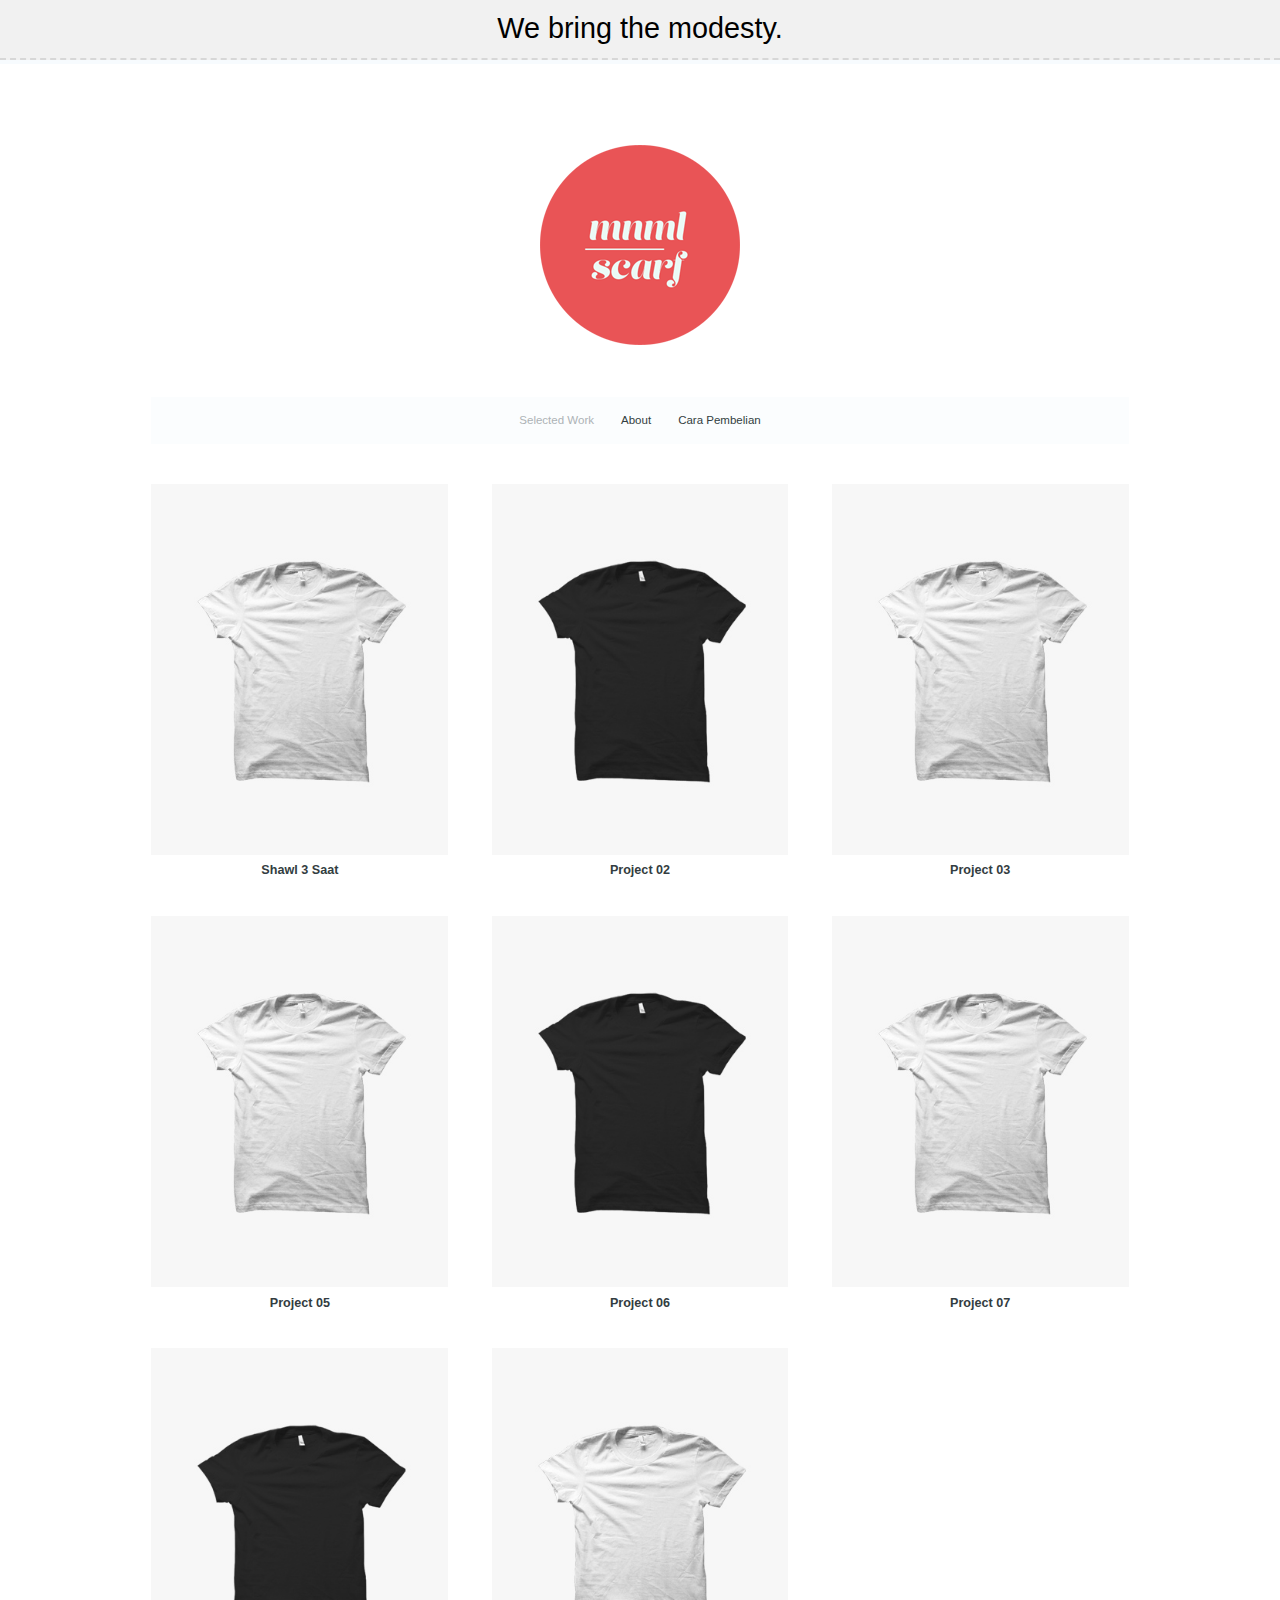
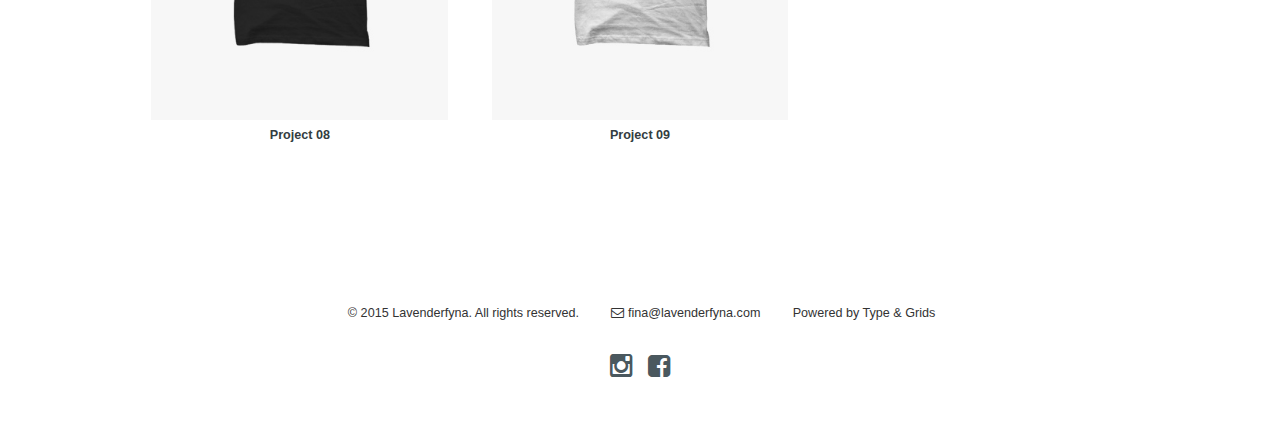
<file: index.html>
<!doctype html>
<html class="no-js" lang="en">
<head>
<meta charset="utf-8" />
<meta name="viewport" content="width=device-width, initial-scale=1.0" />

<title>Tudungfina &mdash; Selected Work</title>
<meta name="description" content="Page description goes here">

<!-- ******************************************************************************************
Set the type and color theme here - the Pro version contains additional themes -->
<link href="css/hawthorne_type3_color2.css" rel="stylesheet">
<!--  ************************************************************************************* -->
<link href="css/font-awesome.min.css" rel="stylesheet">
<script src="js/vendor/modernizr.js"></script>

</head>
<body>
<div class="small-centered columns centered message-bg">

We bring the modesty.

</div>
<div class="top-border"></div>


<div class="row">
	<div class="small-12 medium-12 large-12 small-centered columns">
		<header>		
			<!--<h1><a href="index.html">Tudungfina</a></h1>-->
			
			
			<div class="logo">
				<a href="index.html"><img src="img/logo.png" alt="Your Name Here" /></a>
			</div>
			<!-- <h2><a href="index.html">We Bring The Modesty</a></h2>-->
			<!--<div class="small-centered columns centered motto">
			We Bring The Modesty
			</div>-->
		</header>
	</div>
	<div class="small-12 medium-12 large-12 small-centered columns">
		<nav>
			<ul class="inline-list-custom">
				<li><a href="index.html" class="current">Selected Work</a></li>
				<li><a href="about.html">About</a></li>		
				<li><a href="about.html">Cara Pembelian</a></li>					
			</ul>
		</nav>
	</div>
</div>

<div class="row">
	<div class="small-12 medium-12 large-12 columns">
		<ul class="small-block-grid-1 medium-block-grid-3 large-block-grid-3 inline-list-custom">
			
			<!-- Begin project -->
			<li>
				<div class="thumbnail">
					<div class="thumbnail-img">
						<div class="thumbnail-hover"><a href="project-01.html"></a></div>
						<a href="project-01.html"><img src="img/projects/project-01.png" alt="Project 01" /></a>
					</div>
					<div class="thumbnail-caption"><a class="caption-link" href="project-01.html">Shawl 3 Saat</a></div>
				</div>
			</li>
			<!-- End project -->
			
			<!-- Begin project -->
			<li>
				<div class="thumbnail">
					<div class="thumbnail-img">
						<div class="thumbnail-hover"><a href="project-01.html"></a></div>
						<a href="project-01.html"><img src="img/projects/project-02.png" alt="Project 02" /></a>
					</div>
					<div class="thumbnail-caption"><a class="caption-link" href="project-01.html">Project 02</a></div>
				</div>
			</li>
			<!-- End project -->
			
			<!-- Begin project -->
			<li>
				<div class="thumbnail">
					<div class="thumbnail-img">
						<div class="thumbnail-hover"><a href="project-01.html"></a></div>
						<a href="project-01.html"><img src="img/projects/project-03.png" alt="Project 03" /></a>
					</div>
					<div class="thumbnail-caption"><a class="caption-link" href="project-01.html">Project 03</a></div>
				</div>
			</li>
			<!-- End project -->
			
			
			
			<!-- Begin project -->
			<li>
				<div class="thumbnail">
					<div class="thumbnail-img">
						<div class="thumbnail-hover"><a href="project-01.html"></a></div>
						<a href="project-01.html"><img src="img/projects/project-05.png" alt="Project 05" /></a>
					</div>
					<div class="thumbnail-caption"><a class="caption-link" href="project-01.html">Project 05</a></div>
				</div>
			</li>
			<!-- End project -->
			
			<!-- Begin project -->
			<li>
				<div class="thumbnail">
					<div class="thumbnail-img">
						<div class="thumbnail-hover"><a href="project-01.html"></a></div>
						<a href="project-01.html"><img src="img/projects/project-06.png" alt="Project 06" /></a>
					</div>
					<div class="thumbnail-caption"><a class="caption-link" href="project-01.html">Project 06</a></div>
				</div>
			</li>
			<!-- End project -->
			
			<!-- Begin project -->
			<li>
				<div class="thumbnail">
					<div class="thumbnail-img">
						<div class="thumbnail-hover"><a href="project-01.html"></a></div>
						<a href="project-01.html"><img src="img/projects/project-07.png" alt="Project 07" /></a>
					</div>
					<div class="thumbnail-caption"><a class="caption-link" href="project-01.html">Project 07</a></div>
				</div>
			</li>
			<!-- End project -->
			
			<!-- Begin project -->
			<li>
				<div class="thumbnail">
					<div class="thumbnail-img">
						<div class="thumbnail-hover"><a href="project-01.html"></a></div>
						<a href="project-01.html"><img src="img/projects/project-08.png" alt="Project 08" /></a>
					</div>
					<div class="thumbnail-caption"><a class="caption-link" href="project-01.html">Project 08</a></div>
				</div>
			</li>
			<!-- End project -->
			
			<!-- Begin project -->
			<li>
				<div class="thumbnail">
					<div class="thumbnail-img">
						<div class="thumbnail-hover"><a href="project-01.html"></a></div>
						<a href="project-01.html"><img src="img/projects/project-09.png" alt="Project 09" /></a>
					</div>
					<div class="thumbnail-caption"><a class="caption-link" href="project-01.html">Project 09</a></div>
				</div>
			</li>
			<!-- End project -->
						
		</ul>
	</div>
</div>

<div class="row">
 
	<div class="small-12 medium-12 large-12 columns">
		  
		<footer>
			<ul>
				<li>&copy; 2015 <a href="index.html">Lavenderfyna</a>. All rights reserved.</li>
				<li><a href="mailto:fina@lavenderfyna.com"><i class="fa fa-envelope-o"></i> fina@lavenderfyna.com</a></li>
				
				<!-- *****************************************************************************************
				The "Powered by Type & Grids" link in the footer is required in the Free version
				typeandgrids.com/pirates-->
				<li>Powered by <a href="http://www.typeandgrids.com" target="_blank">Type &amp; Grids</a></li>
				 <!-- ************************************************************************************ -->
				
			</ul>
			<div class="social-icons">
				<a href="http://www.instagram.com/lavenderfynaofficial" target="_blank"><i class="fa fa-instagram fa-2x"></i></a>
				<a href="http://www.facebook.com/lavenderfyna" target="_blank"><i class="fa fa-facebook-square fa-2x"></i></a>
			</div>
		</footer>
	</div>
  
</div>

<script src="js/vendor/jquery.min.js"></script>
<script src="js/foundation.min.js"></script>
<script src="js/hawthorne.js"></script>

</body>
</html>
</file>
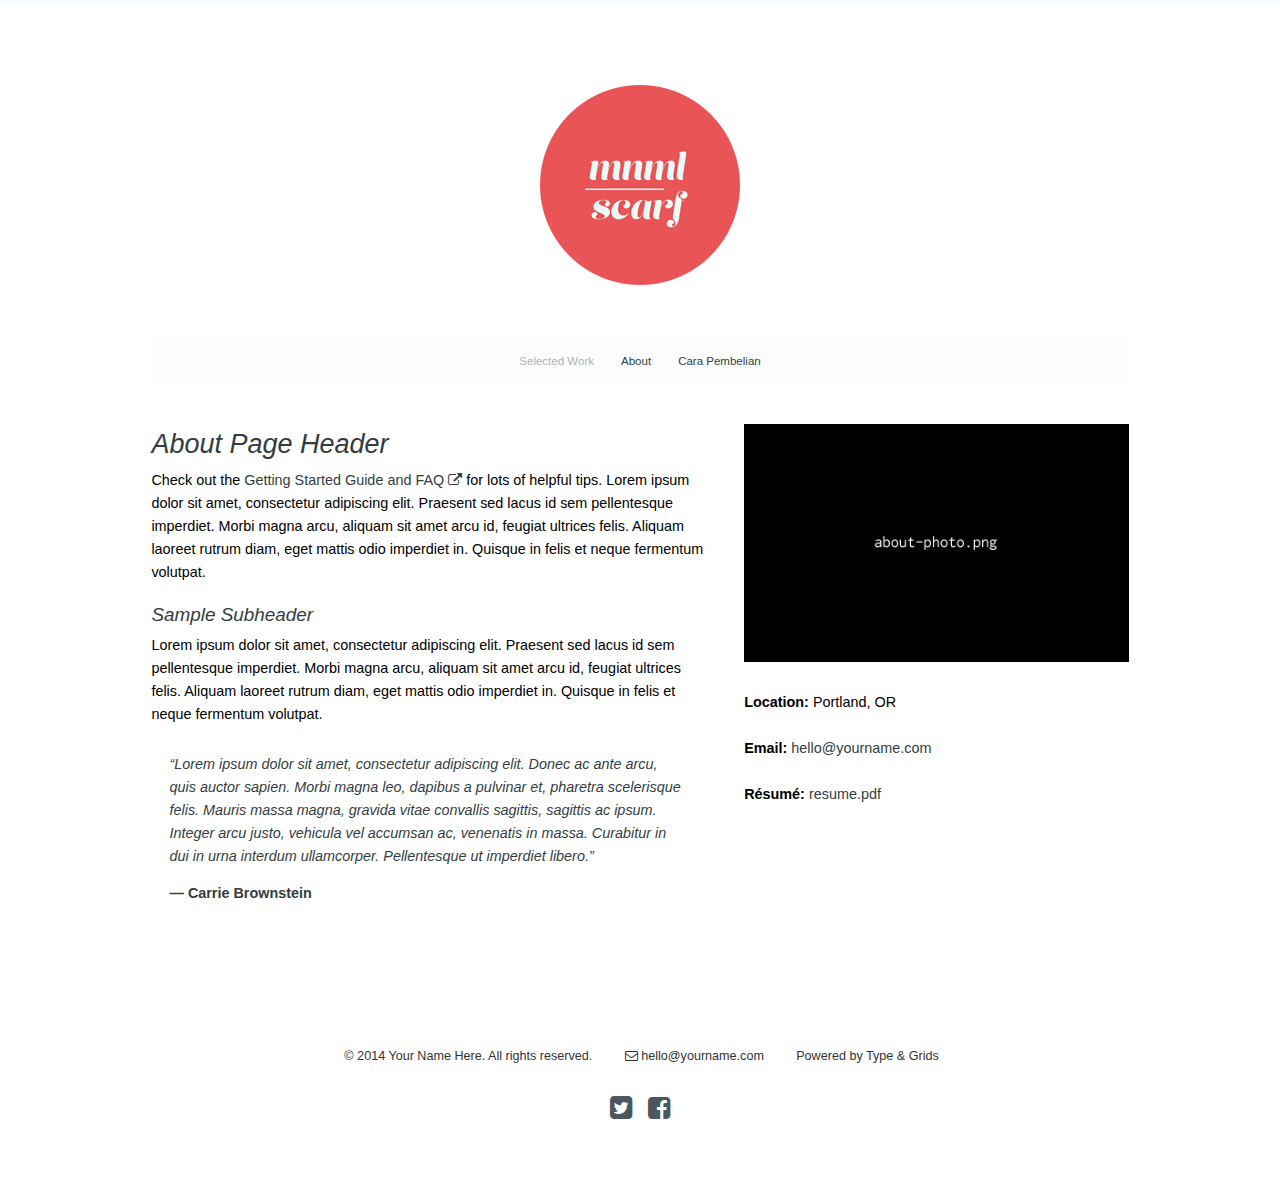
<file: about.html>
<!doctype html>
<html class="no-js" lang="en">
<head>
<meta charset="utf-8" />
<meta name="viewport" content="width=device-width, initial-scale=1.0" />

<title>Tudungfina &mdash; About</title>
<meta name="description" content="Page description goes here">

<!-- ******************************************************************************************
Set the type and color theme here - the Pro version contains additional themes -->
<link href="css/hawthorne_type3_color2.css" rel="stylesheet">
<!--  ************************************************************************************* -->

<link href="css/font-awesome.min.css" rel="stylesheet">
<script src="js/vendor/modernizr.js"></script>

</head>
<body>

<div class="top-border"></div>

<div class="row">
	<div class="small-12 medium-12 large-12 small-centered columns">
		<header>		
			<!--<h1><a href="index.html">Tudungfina</a></h1>-->
			
			
			<div class="logo">
				<a href="index.html"><img src="img/logo.png" alt="Your Name Here" /></a>
			</div>
			<!-- <h2><a href="index.html">We Bring The Modesty</a></h2>-->
			
		</header>
	</div>
	<div class="small-12 medium-12 large-12 small-centered columns">
		<nav>
			<ul class="inline-list-custom">
				<li><a href="index.html" class="current">Selected Work</a></li>
				<li><a href="about.html">About</a></li>		
				<li><a href="about.html">Cara Pembelian</a></li>					
			</ul>
		</nav>
	</div>
</div>

<div class="row">
	<div class="small-12 medium-7 large-7 columns">
		<h2>About Page Header</h2>
		<p>
			Check out the <a href="http://www.typeandgrids.com/support" target="_blank">Getting Started Guide and FAQ <i class="fa fa-external-link"></i></a> for lots of helpful tips. Lorem ipsum dolor sit amet, consectetur adipiscing elit. Praesent sed lacus id sem pellentesque imperdiet. Morbi magna arcu, aliquam sit amet arcu id, feugiat ultrices felis. Aliquam laoreet rutrum diam, eget mattis odio imperdiet in. Quisque in felis et neque fermentum volutpat.
		</p>

		<h3>Sample Subheader</h3>
		<p>
			Lorem ipsum dolor sit amet, consectetur adipiscing elit. Praesent sed lacus id sem pellentesque imperdiet. Morbi magna arcu, aliquam sit amet arcu id, feugiat ultrices felis. Aliquam laoreet rutrum diam, eget mattis odio imperdiet in. Quisque in felis et neque fermentum volutpat.
		</p>
		
		<blockquote>
			<p>&#8220;Lorem ipsum dolor sit amet, consectetur adipiscing elit. Donec ac ante arcu, quis auctor sapien. Morbi magna leo, dapibus a pulvinar et, pharetra scelerisque felis. Mauris massa magna, gravida vitae convallis sagittis, sagittis ac ipsum. Integer arcu justo, vehicula vel accumsan ac, venenatis in massa. Curabitur in dui in urna interdum ullamcorper. Pellentesque ut imperdiet libero.&#8221;
			<cite>Carrie Brownstein</cite></p>
		</blockquote>
	</div>
	<div class="small-12 medium-5 large-5 columns">
		<p>
			<img src="img/about-photo.png" alt="Your Name" />
		</p>
		<div class="lined-list">
			<ul>
				<li><strong>Location:</strong> Portland, OR</li>
				<li><strong>Email:</strong> <a href="mailto:hello@yourname.com">hello@yourname.com</a></li>
				<li><strong>Résumé:</strong> <a href="resume.pdf" target="_blank">resume.pdf</a></li>
			</ul>
		</div>
	</div>
</div>

<div class="row">
	<div class="small-12 medium-12 large-12 columns">
		<footer>
			<ul>
				<li>&copy; 2014 <a href="index.html">Your Name Here</a>. All rights reserved.</li>
				<li><a href="mailto:hello@yourname.com"><i class="fa fa-envelope-o"></i> hello@yourname.com</a></li>
				
				<!-- *****************************************************************************************
				The "Powered by Type & Grids" link in the footer is required in the Free version
				typeandgrids.com/pirates-->
				<li>Powered by <a href="http://www.typeandgrids.com" target="_blank">Type &amp; Grids</a></li>
				 <!-- ************************************************************************************ -->
				
			</ul>
			<div class="social-icons">
				<a href="http://www.twitter.com/typeandgrids" target="_blank"><i class="fa fa-twitter-square fa-2x"></i></a>
				<a href="http://www.facebook.com/typeandgrids" target="_blank"><i class="fa fa-facebook-square fa-2x"></i></a>
			</div>
		</footer>
	</div>
</div>

<script src="js/vendor/jquery.min.js"></script>
<script src="js/foundation.min.js"></script>
<script src="js/hawthorne.js"></script>

</body>
</html>
</file>
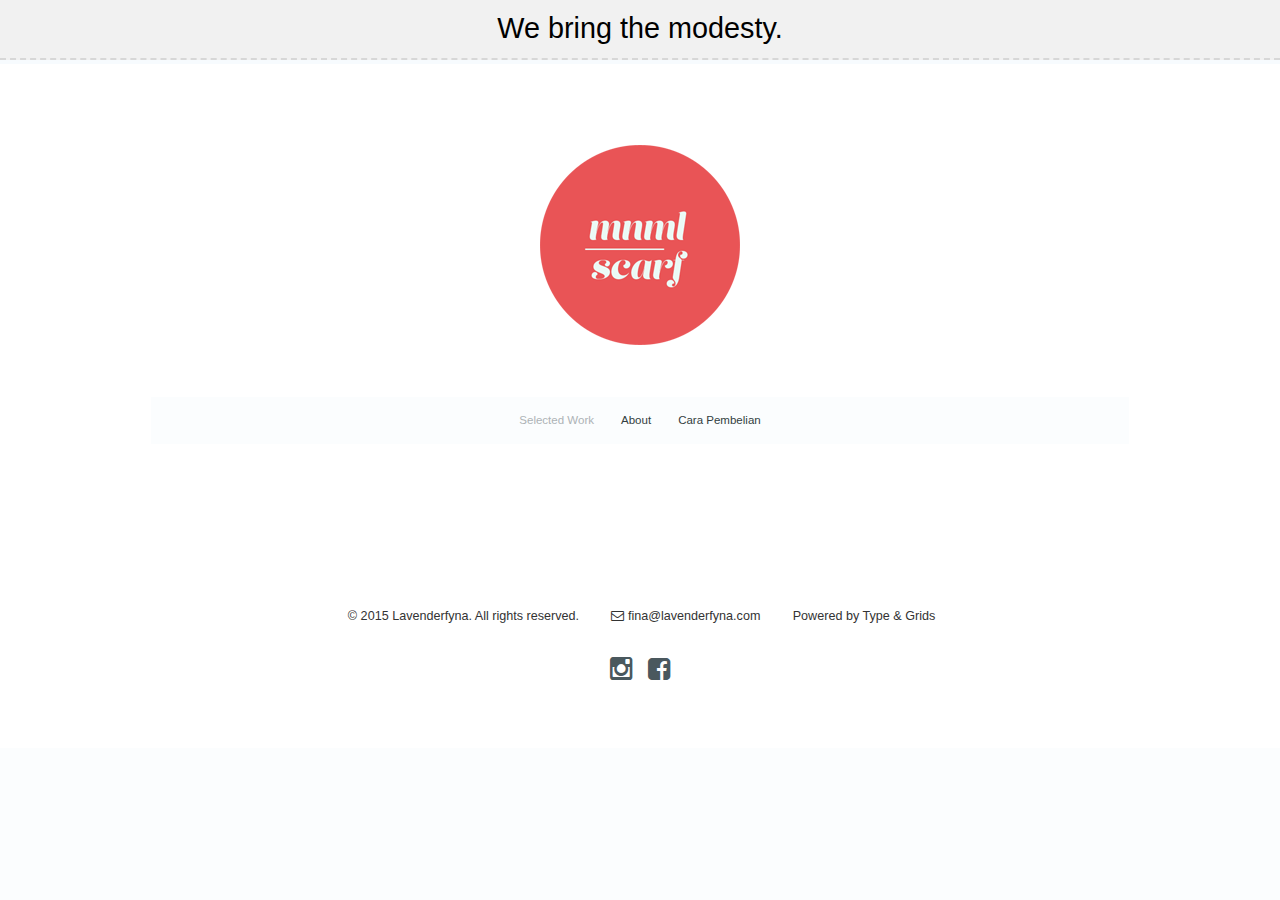
<file: product.html>
<!doctype html>
<html class="no-js" lang="en">
<head>
<meta charset="utf-8" />
<meta name="viewport" content="width=device-width, initial-scale=1.0" />

<title>Tudungfina &mdash; Selected Work</title>
<meta name="description" content="Page description goes here">

<!-- ******************************************************************************************
Set the type and color theme here - the Pro version contains additional themes -->
<link href="css/hawthorne_type3_color2.css" rel="stylesheet">
<!--  ************************************************************************************* -->
<link href="css/font-awesome.min.css" rel="stylesheet">
<script src="js/vendor/modernizr.js"></script>

</head>
<body>
<div class="small-centered columns centered message-bg">

We bring the modesty.

</div>
<div class="top-border"></div>


<div class="row">
	<div class="small-12 medium-12 large-12 small-centered columns">
		<header>		
			<!--<h1><a href="index.html">Tudungfina</a></h1>-->
			
			
			<div class="logo">
				<a href="index.html"><img src="img/logo.png" alt="Your Name Here" /></a>
			</div>
			<!-- <h2><a href="index.html">We Bring The Modesty</a></h2>-->
			<!--<div class="small-centered columns centered motto">
			We Bring The Modesty
			</div>-->
		</header>
	</div>
	<div class="small-12 medium-12 large-12 small-centered columns">
		<nav>
			<ul class="inline-list-custom">
				<li><a href="index.html" class="current">Selected Work</a></li>
				<li><a href="about.html">About</a></li>		
				<li><a href="about.html">Cara Pembelian</a></li>					
			</ul>
		</nav>
	</div>
</div>

<div class="row">
	<div class="small-12 medium-12 large-12 columns">
<div id="my-store-7771279"></div>
<div>
<script type="text/javascript" src="https://app.ecwid.com/script.js?7771279&data_platform=code&data_date=2015-12-31" charset="utf-8"></script><script type="text/javascript"> xProductBrowser("categoriesPerRow=3","views=grid(3,3) list(10) table(20)","categoryView=grid","searchView=list","id=my-store-7771279");</script>
</div>
</div></div>
<div class="row">
 
	<div class="small-12 medium-12 large-12 columns">
		  
		<footer>
			<ul>
				<li>&copy; 2015 <a href="index.html">Lavenderfyna</a>. All rights reserved.</li>
				<li><a href="mailto:fina@lavenderfyna.com"><i class="fa fa-envelope-o"></i> fina@lavenderfyna.com</a></li>
				
				<!-- *****************************************************************************************
				The "Powered by Type & Grids" link in the footer is required in the Free version
				typeandgrids.com/pirates-->
				<li>Powered by <a href="http://www.typeandgrids.com" target="_blank">Type &amp; Grids</a></li>
				 <!-- ************************************************************************************ -->
				
			</ul>
			<div class="social-icons">
				<a href="http://www.instagram.com/lavenderfynaofficial" target="_blank"><i class="fa fa-instagram fa-2x"></i></a>
				<a href="http://www.facebook.com/lavenderfyna" target="_blank"><i class="fa fa-facebook-square fa-2x"></i></a>
			</div>
		</footer>
	</div>
  
</div>

<script src="js/vendor/jquery.min.js"></script>
<script src="js/foundation.min.js"></script>
<script src="js/hawthorne.js"></script>

</body>
</html>
</file>
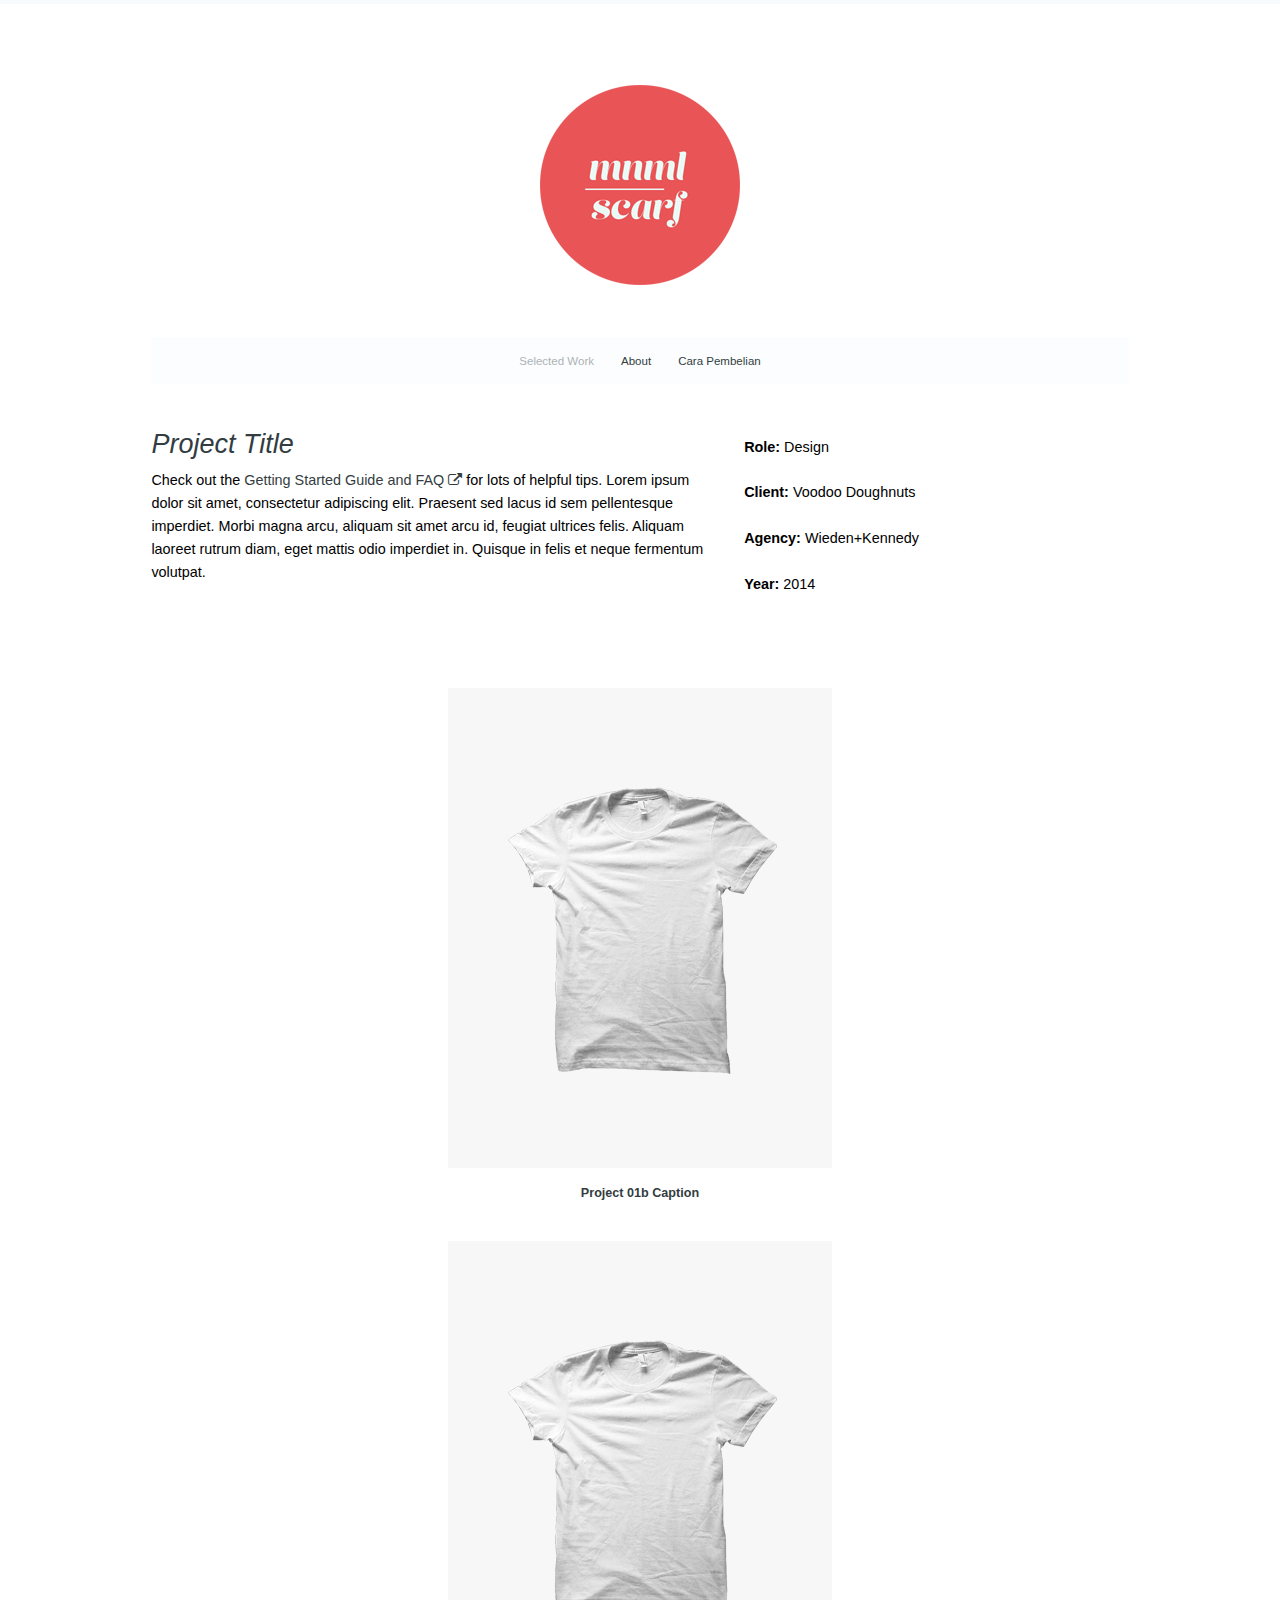
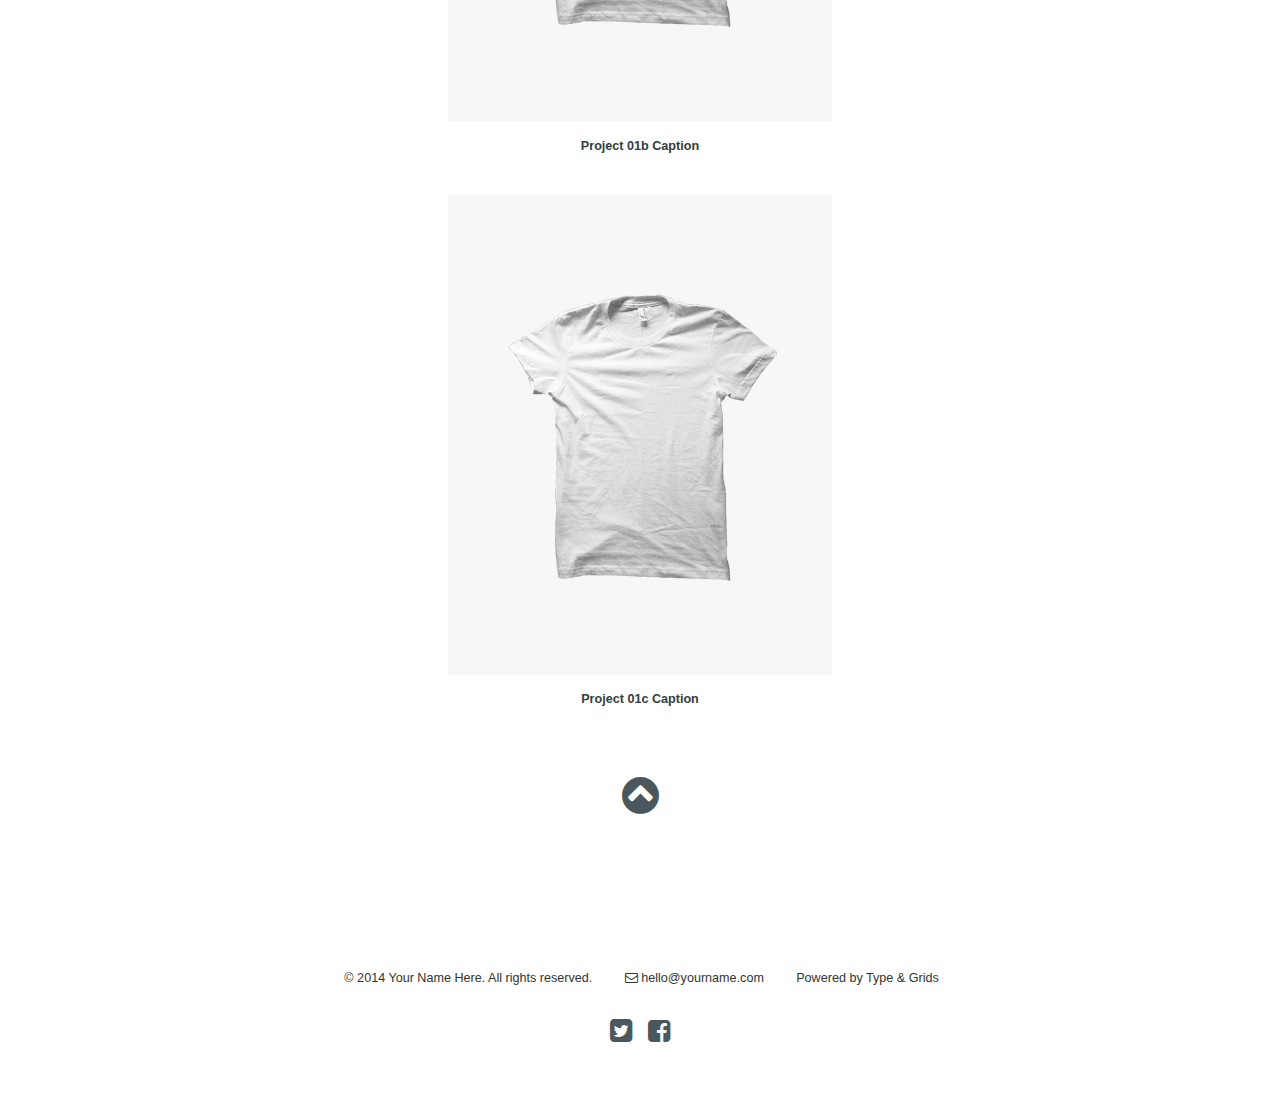
<file: project-01.html>
<!doctype html>
<html class="no-js" lang="en">
<head>
<meta charset="utf-8" />
<meta name="viewport" content="width=device-width, initial-scale=1.0" />

<title>Tudungfina &mdash; Project Title</title>
<meta name="description" content="Page description goes here">

<!-- ******************************************************************************************
Set the type and color theme here - the Pro version contains additional themes -->
<link href="css/hawthorne_type3_color2.css" rel="stylesheet">
<!--  ************************************************************************************* -->

<link href="css/font-awesome.min.css" rel="stylesheet">
<script src="js/vendor/modernizr.js"></script>

</head>
<body>

<div class="top-border"></div>

<div class="row">
	<div class="small-12 medium-12 large-12 small-centered columns">
		<header>		
			<!--<h1><a href="index.html">Tudungfina</a></h1>-->
			
			
			<div class="logo">
				<a href="index.html"><img src="img/logo.png" alt="Your Name Here" /></a>
			</div>
			<!-- <h2><a href="index.html">We Bring The Modesty</a></h2>-->
			
		</header>
	</div>
	<div class="small-12 medium-12 large-12 small-centered columns">
		<nav>
			<ul class="inline-list-custom">
				<li><a href="index.html" class="current">Selected Work</a></li>
				<li><a href="about.html">About</a></li>		
				<li><a href="about.html">Cara Pembelian</a></li>					
			</ul>
		</nav>
	</div>
</div>

<div class="row">
	<div class="small-12 medium-7 large-7 columns">
		<h2>Project Title</h2>
		<p>
			Check out the <a href="http://www.typeandgrids.com/support" target="_blank">Getting Started Guide and FAQ <i class="fa fa-external-link"></i></a> for lots of helpful tips. Lorem ipsum dolor sit amet, consectetur adipiscing elit. Praesent sed lacus id sem pellentesque imperdiet. Morbi magna arcu, aliquam sit amet arcu id, feugiat ultrices felis. Aliquam laoreet rutrum diam, eget mattis odio imperdiet in. Quisque in felis et neque fermentum volutpat.
		</p>
	</div>
	<div class="small-12 medium-5 large-5 columns">
		<div class="lined-list">
			<ul>
				<li><strong>Role:</strong> Design</li>
				<li><strong>Client:</strong> Voodoo Doughnuts</li>
				<li><strong>Agency:</strong> Wieden+Kennedy</li>
				<li><strong>Year:</strong> 2014</li>
			</ul>
		</div>
	</div>
</div>

<div class="row">
	<div class="small-12 medium-12 large-12 columns">
		<hr class="project-detail-hr" />
		
		
		
		<!-- Begin project image -->
		<div class="project-img">
			<img src="img/projects/project-01b.png" alt="Project 01b" />
			<h6>Project 01b Caption</h6>
		</div>
		<!-- End project image -->
		
		<!-- Begin project image -->
		<div class="project-img">
			<img src="img/projects/project-01b.png" alt="Project 01b" />
			<h6>Project 01b Caption</h6>
		</div>
		<!-- End project image -->
		
		<!-- Begin project image -->
		<div class="project-img">
			<img src="img/projects/project-01c.png" alt="Project 01c" />
			<h6>Project 01c Caption</h6>
		</div>
		<!-- End project image -->
		
	</div>
</div>

<div class="row">
	<div class="small-12 medium-12 large-12 columns">
		<p class="back-to-top-holder"><a class="back-to-top"><i class="fa fa-chevron-circle-up fa-3x"></i></a></p>
	</div>
</div>

<div class="row">
	<div class="small-12 medium-12 large-12 columns">
		<footer>
			<ul>
				<li>&copy; 2014 <a href="index.html">Your Name Here</a>. All rights reserved.</li>
				<li><a href="mailto:hello@yourname.com"><i class="fa fa-envelope-o"></i> hello@yourname.com</a></li>
				
				<!-- *****************************************************************************************
				The "Powered by Type & Grids" link in the footer is required in the Free version
				typeandgrids.com/pirates-->
				<li>Powered by <a href="http://www.typeandgrids.com" target="_blank">Type &amp; Grids</a></li>
				 <!-- ************************************************************************************ -->
				
			</ul>
			<div class="social-icons">
				<a href="http://www.twitter.com/typeandgrids" target="_blank"><i class="fa fa-twitter-square fa-2x"></i></a>
				<a href="http://www.facebook.com/typeandgrids" target="_blank"><i class="fa fa-facebook-square fa-2x"></i></a>
			</div>
		</footer>
	</div>
</div>

<script src="js/vendor/jquery.min.js"></script>
<script src="js/foundation.min.js"></script>
<script src="js/hawthorne.js"></script>

</body>
</html>
</file>
<file: css/hawthorne_type3_color2.css>
@import url(http://fonts.googleapis.com/css?family=Playfair+Display:400,700,400italic,700italic);
@font-face {
	font-family:'AtlasTypewriterRegular-Regular';
	src: url('http://opensos.github.io/assets/fonts/AtlasTypewriterRegular_gdi.eot');
	src: url('http://opensos.github.io/assets/fonts/AtlasTypewriterRegular_gdi.eot?#iefix') format('embedded-opentype'),
		url('http://opensos.github.io//assets/fonts/AtlasTypewriterRegular_gdi.woff') format('woff'),
		url('http://opensos.github.io/assets/fonts/AtlasTypewriterRegular_gdi.ttf') format('truetype'),
		url('http://opensos.github.io/assets/fonts/AtlasTypewriterRegular_gdi.svg#AtlasTypewriterRegular-Regular') format('svg');
	font-weight: 400;
	font-style: normal;
	font-stretch: normal;
	unicode-range: U+0020-2265;
}
/*==================================================================================================
Foundation Variables
==================================================================================================*/
/*==================================================================================================
Imports
==================================================================================================*/
/*==================================================================================================
Type Theme 03
==================================================================================================*/
/*==================================================================================================
My Variables
==================================================================================================*/
/*==================================================================================================
Blog Type Theme 03: Playfair Display
==================================================================================================*/
/*==================================================================================================
Foundation Variables
==================================================================================================*/
/*==================================================================================================
Spacing Adjustments
==================================================================================================*/
/*==================================================================================================
Color Theme 02
==================================================================================================*/
/*==================================================================================================
Master Color Theme 02
==================================================================================================*/
/*==================================================================================================
Foundation Variables
==================================================================================================*/
/*==================================================================================================
My Variables
==================================================================================================*/
/*==================================================================================================
Mixins
==================================================================================================*/
/*==================================================================================================
Blog
==================================================================================================*/
/* line 28, ../scss/master/_blog.scss */
aside.blog-sidebar h5 {
  text-align: center;
}

/* line 32, ../scss/master/_blog.scss */
aside.blog-sidebar h5, .related-posts h5 {
  font-family: "AtlasTypewriterRegular-Regular", "Century Gothic", "Arial", "Open Sans";
  font-weight: bold;
  font-style: normal;
  #font-size: 1.125rem;
  font-size: 1rem;
  line-height: 1.2;
  letter-spacing: 0;
  text-transform: none;
  padding-bottom: 0.5em;
}

/* line 43, ../scss/master/_blog.scss */
aside.blog-sidebar li, aside.blog-sidebar p {
  font-family: "AtlasTypewriterRegular-Regular", "Arial", "Open Sans";
  font-weight: normal;
  font-style: normal;
  font-size: 1rem;
  line-height: 1.6;
  letter-spacing: 0;
  text-transform: none;
  list-style-type: none;
  padding-bottom: 1em;
  text-align: center;
}

/* line 56, ../scss/master/_blog.scss */
aside.blog-sidebar ul {
  margin-left: 0;
}

/* line 60, ../scss/master/_blog.scss */
aside.blog-sidebar ul li {
  list-style-type: none;
  margin-left: 0;
}

/* line 65, ../scss/master/_blog.scss */
aside.blog-sidebar ul li a, aside.blog-sidebar ul li a:hover, aside.blog-sidebar p a, aside.blog-sidebar p a:hover, article h1 a, article h1 a:hover {
  border-bottom: none !important;
  text-decoration: none;
  -webkit-transition: color 0.2s ease-out;
  -moz-transition: color 0.2s ease-out;
  transition: color 0.2s ease-out;
}

/* line 71, ../scss/master/_blog.scss */
article {
  border-bottom: 1px solid #ffffff;
  padding-bottom: 1.25em;
  margin-bottom: 2.5em;
}

/* line 77, ../scss/master/_blog.scss */
article h1, h1.archive-title {
  font-family: "AtlasTypewriterRegular-Regular", "Arial", "Open Sans";
  font-weight: bold;
  font-style: normal;
  #font-size: 1.625rem;
  font-size: 1rem;
  line-height: 1.3;
  letter-spacing: 0;
  text-transform: none;
}

/* line 87, ../scss/master/_blog.scss */
article h6.date {
  font-family: "AtlasTypewriterRegular-Regular", "Arial", "Open Sans";
  font-weight: normal;
  font-style: italic;
  #font-size: 0.875rem;
  font-size: 0.5rem;
  line-height: 1.2;
  letter-spacing: 0;
  text-transform: none;
  margin-bottom: 1.5em;
}

/* line 98, ../scss/master/_blog.scss */
article p, article li {
  font-family: "AtlasTypewriterRegular-Regular", "Arial", "Open Sans";
  #font-size: 0.875rem;
  font-size: 0.5rem;
  line-height: 1.6;
}

/* line 104, ../scss/master/_blog.scss */
article p a {
  -webkit-transition: color 0.2s ease-out;
  -moz-transition: color 0.2s ease-out;
  transition: color 0.2s ease-out;
}

/* line 108, ../scss/master/_blog.scss */
article p.byline {
  font-family: "AtlasTypewriterRegular-Regular", "Arial", "Open Sans";
  font-weight: normal;
  font-style: italic;
  #font-size: 0.875rem;
  font-size: 0.5rem;
  line-height: 1.2;
  letter-spacing: 0;
  text-transform: none;
}

/* line 118, ../scss/master/_blog.scss */
article img {
  padding-top: 0.5em;
  padding-bottom: 0.5em;
}

/* line 123, ../scss/master/_blog.scss */
article .caption {
  margin-top: -1em;
}

/* line 128, ../scss/master/_blog.scss */
.comments {
  border-top: 1px solid #ffffff;
  margin-top: 3em;
  padding-top: 3em;
  padding-bottom: 1em;
}

/* line 135, ../scss/master/_blog.scss */
div div div article h2 {
  font-family: "AtlasTypewriterRegular-Regular", "Arial", "Open Sans";
  font-weight: bold;
  font-style: normal;
  #font-size: 1.3125rem;
  font-size: 1rem;
  line-height: 1.3;
  letter-spacing: 0;
  text-transform: none;
  padding-bottom: 0.25em;
}

/* line 146, ../scss/master/_blog.scss */
div div div article h3 {
  font-weight: bold;
  font-size: 0.875rem;
}

/* line 151, ../scss/master/_blog.scss */
.related-posts {
  margin-top: 2em;
  margin-bottom: 1.5em;
}

/* line 156, ../scss/master/_blog.scss */
.related-posts h5 {
  margin-bottom: 0.25em;
}

/* line 160, ../scss/master/_blog.scss */
.related-posts ul {
  list-style-type: none;
  margin-left: 0;
}

/* line 165, ../scss/master/_blog.scss */
.related-posts ul li {
  margin-left: 0;
  line-height: 1.8;
  font-family: "AtlasTypewriterRegular-Regular", "Arial", "Open Sans";
  font-weight: normal;
  font-style: normal;
  font-size: 1rem;
  line-height: 1.6;
  letter-spacing: 0;
  text-transform: none;
}

/* line 177, ../scss/master/_blog.scss */
h1.archive-title {
  text-align: center;
  margin-bottom: 1.25em;
}

/* line 182, ../scss/master/_blog.scss */
.archive-item {
  margin-bottom: 2em;
}

/* line 186, ../scss/master/_blog.scss */
.archive-item h2 a {
  -webkit-transition: border 0.2s ease-out;
  -moz-transition: border 0.2s ease-out;
  transition: border 0.2s ease-out;
  -webkit-transition: color 0.2s ease-out;
  -moz-transition: color 0.2s ease-out;
  transition: color 0.2s ease-out;
  border-bottom: 1px solid #87aab9;
  padding-bottom: 2px;
  text-decoration: none;
}

/* line 194, ../scss/master/_blog.scss */
.archive-item h2 a:hover {
  border-bottom: 1px solid #5b8aa0;
  -webkit-transition: color 0.2s ease-out;
  -moz-transition: color 0.2s ease-out;
  transition: color 0.2s ease-out;
}

/* line 199, ../scss/master/_blog.scss */
.archive-item h2 {
  font-family: "AtlasTypewriterRegular-Regular", "Arial", "Open Sans";
  font-weight: bold;
  font-style: normal;
  font-size: 1rem;
  line-height: 1.7;
  letter-spacing: 0;
  text-transform: none;
  text-align: center;
}

/* line 210, ../scss/master/_blog.scss */
.archive-item h6.date {
  font-family: "AtlasTypewriterRegular-Regular", "Arial", "Open Sans";
  font-weight: normal;
  font-style: italic;
  font-size: 0.875rem;
  line-height: 1.3;
  letter-spacing: 0;
  text-transform: none;
  text-align: center;
  padding-top: 0.125em;
}

/* line 222, ../scss/master/_blog.scss */
.pagination-custom {
  margin-bottom: 2em;
}

/* line 226, ../scss/master/_blog.scss */
.pagination-custom p span {
  font-family: "AtlasTypewriterRegular-Regular", "Arial", "Open Sans";
  font-weight: normal;
  font-style: normal;
  font-size: 1rem;
  line-height: 1.2;
  letter-spacing: 0;
  text-transform: none;
  color: #adb3b6;
}

/* line 237, ../scss/master/_blog.scss */
.pagination-custom a, .pagination-custom a:hover {
  border-bottom: none !important;
  -webkit-transition: color 0.2s ease-out;
  -moz-transition: color 0.2s ease-out;
  transition: color 0.2s ease-out;
}

/* line 242, ../scss/master/_blog.scss */
.pagination-left {
  padding-right: 1em;
}

/*==================================================================================================
Media Queries
==================================================================================================*/
@media only screen and (min-width: 40.063em) {
  /* line 254, ../scss/master/_blog.scss */
  aside.blog-sidebar h5 {
    text-align: left;
  }

  /* line 258, ../scss/master/_blog.scss */
  aside.blog-sidebar li, aside.blog-sidebar p {
    text-align: left;
  }

  /* line 262, ../scss/master/_blog.scss */
  article h1, h1.archive-title {
    font-size: 2rem;
  }

  /* line 266, ../scss/master/_blog.scss */
  article p, article li, div div div article h3 {
    font-size: 1.125rem;
  }
}
/*==================================================================================================
Global
==================================================================================================*/
/* line 69, ../scss/_custom.scss */
html {
  background-color: #fbfdfe !important;
}

/* line 73, ../scss/_custom.scss */
a, button, img, nav ul a, .thumbnail-caption a {
  -webkit-transition: color 0.2s ease-out;
  -moz-transition: color 0.2s ease-out;
  transition: color 0.2s ease-out;
}

/* line 77, ../scss/_custom.scss */
p a, li a, .thumbnail-caption a {
  -webkit-transition: border 0.2s ease-out;
  -moz-transition: border 0.2s ease-out;
  transition: border 0.2s ease-out;
  -webkit-transition: color 0.2s ease-out;
  -moz-transition: color 0.2s ease-out;
  transition: color 0.2s ease-out;
  border-bottom: 1px solid #ffffff;
  padding-bottom: 1px;
}

/* line 84, ../scss/_custom.scss */
p a:hover, li a:hover, .thumbnail-caption a:hover, .caption-hover {
  color: #5b8aa0;
  border-bottom: 1px solid #5b8aa0 !important;
}

/* line 89, ../scss/_custom.scss */
li .thumbnail-hover a, li thumbnail-img a img {
  border-bottom: none !important;
}

/* line 93, ../scss/_custom.scss */
div.lined-list ul {
  margin-left: 0;
}

/* line 97, ../scss/_custom.scss */
.lined-list li {
  font-family: "AtlasTypewriterRegular-Regular", "Arial", "Open Sans";
  font-weight: normal;
  font-style: normal;
  font-size: inherit;
  line-height: 1.5;
  letter-spacing: 0;
  text-transform: none;
  list-style-type: none;
  border-bottom: 1px solid #ffffff;
  padding-top: 0.8em;
  padding-bottom: 0.8em;
  margin-left: 0;
}

/* line 112, ../scss/_custom.scss */
.lined-list li strong {
  font-family: "AtlasTypewriterRegular-Regular", "Arial", "Open Sans";
  font-weight: bold;
  font-style: normal;
  font-size: inherit;
  line-height: 1.3;
  letter-spacing: 0;
  text-transform: none;
}

/* line 122, ../scss/_custom.scss */
.lined-list li:first-child {
  border-top: 1px solid #ffffff;
}

/* line 126, ../scss/_custom.scss */
.centered {
  text-align: center;
}

/* line 130, ../scss/_custom.scss */
iframe {
  border: none !important;
}

/* line 134, ../scss/_custom.scss */
ul.inline-list-custom li {
  margin-left: 0 !important;
}

/* line 138, ../scss/_custom.scss */
ul li {
  margin-left: 0.25em;
  padding-bottom: 1em;
}

/* line 144, ../scss/_custom.scss */
ol li {
  margin-left: 0.25em;
  padding-bottom: 1em;
}

/* line 150, ../scss/_custom.scss */
.row blockquote {
  border-left: 1px solid #ffffff;
}

/* line 154, ../scss/_custom.scss */
.row blockquote p, .row blockquote {
  color: #333d41;
  font-style: italic;
}

/* line 159, ../scss/_custom.scss */
.row blockquote cite {
  font-weight: bold;
  font-style: normal;
  color: #333d41;
  font-size: 1em;
  margin-top: 1em;
}

/* line 167, ../scss/_custom.scss */
div h1, div h2, div h3, div h4, div h5, div h6 {
  font-weight: bold;
}

/* line 171, ../scss/_custom.scss */
div div h2 {
  font-family: "AtlasTypewriterRegular-Regular", "Arial", "Open Sans";
  font-weight: normal;
  font-style: italic;
  font-size: 1.5rem;
  line-height: 1.3;
  letter-spacing: 0;
  text-transform: none;
}

/* line 181, ../scss/_custom.scss */
div div h3 {
  font-family: "AtlasTypewriterRegular-Regular", "Arial", "Open Sans";
  font-weight: normal;
  font-style: italic;
  font-size: 1.125rem;
  line-height: 1.3;
  letter-spacing: 0;
  text-transform: none;
}

/* line 191, ../scss/_custom.scss */
.p-small, article .caption, .caption {
  font-size: 0.875rem;
  line-height: 1.5;
}

/* line 196, ../scss/_custom.scss */
.p-smaller {
  font-size: 0.75rem;
  line-height: 1.5;
}

/* line 201, ../scss/_custom.scss */
.caption {
  margin-top: -0.5em;
}

/* line 206, ../scss/_custom.scss */
.social-inline {
  margin-left: 0;
}

/* line 210, ../scss/_custom.scss */
.social-inline li {
  display: block;
  float: left;
  margin-left: 0;
  margin-right: 1.5em;
  vertical-align: top !important;
}

/* line 218, ../scss/_custom.scss */
.social-inline li:first-child {
  margin-right: 0;
}

/* line 222, ../scss/_custom.scss */
.social-inline li span {
  vertical-align: top !important;
}

/*==================================================================================================
Header & Nav
==================================================================================================*/
/* line 232, ../scss/_custom.scss */
.top-border {
  border-top: 4px solid #f7fbfe;
}

/* line 236, ../scss/_custom.scss */
header {
  padding-top: 3em;
  padding-bottom: 2em;
}

/* line 241, ../scss/_custom.scss */
header div.logo {
  text-align: center;
}

/* line 245, ../scss/_custom.scss */
div div header h1 {
  font-family: "AtlasTypewriterRegular-Regular", "Arial", "Open Sans";
  font-weight: bold;
  font-style: normal;
  font-size: 1.875rem;
  line-height: 1.3;
  letter-spacing: 0;
  text-transform: none;
  line-height: 1.1;
  text-align: center;
  color: #333d41;
}

/* line 258, ../scss/_custom.scss */
div div header h1 a {
  text-decoration: none;
  color: #333d41;
}

/* line 263, ../scss/_custom.scss */
div div header h2 {
  font-family: "AtlasTypewriterRegular-Regular", "Arial", "Open Sans";
  font-weight: normal;
  font-style: normal;
  font-size: 0.75rem;
  line-height: 1.3;
  letter-spacing: 0.2em;
  text-transform: uppercase;
  line-height: 1.4;
  text-align: center;
  color: #3b464b;
  margin-top: 0.75em;
}

/* line 278, ../scss/_custom.scss */
div div header h2 a {
  text-decoration: none;
  color: #3b464b;
}

/* line 283, ../scss/_custom.scss */
div div header h1 a:hover, header h1 a:focus {
  color: #333d41;
}

/* line 287, ../scss/_custom.scss */
div div header h2 a:hover, header h2 a:focus {
  color: #3b464b;
}

/* line 291, ../scss/_custom.scss */
nav {
  border-top: 1px solid #ffffff;
  border-bottom: 1px solid #ffffff;
  margin-bottom: 3em;
  background-color: #fbfdfe;
}

/* line 298, ../scss/_custom.scss */
nav ul.inline-list-custom {
  text-align: center;
  padding-top: 0.8em;
  margin-bottom: 0.8em;
  margin-left: 0;
}

/* line 305, ../scss/_custom.scss */
nav ul.inline-list-custom li {
  font-family: "AtlasTypewriterRegular-Regular", "Arial", "Open Sans";
  font-weight: normal;
  font-style: normal;
  font-size: 0.8rem;
  line-height: 2;
  letter-spacing: 0;
  text-transform: none;
  display: inline-block;
  padding-left: 1em;
  margin-right: 1em;
  padding-bottom: 0;
}

/* added by rar */
nav ul.inline-list-custom a:hover {
	#text-decoration: underline;
	line-height: 2;
	border-bottom: 3px solid
	
}
/* line 320, ../scss/_custom.scss */
nav ul li a, nav ul li a:hover {
  border: none !important;
  
}

/* line 324, ../scss/_custom.scss */
a.current {
  color: #adb3b6;
  pointer-events: none;
}

/* line 329, ../scss/_custom.scss */
a.current:hover {
  color: #adb3b6;
  
}

/*==================================================================================================
Project
==================================================================================================*/
/* line 339, ../scss/_custom.scss */
.thumbnail {
  margin-bottom: -0.5em;
  max-width: 328px;
  margin-left: auto;
  margin-right: auto;
}

/* line 346, ../scss/_custom.scss */
.thumbnail-img {
  position: relative;
}

/* line 350, ../scss/_custom.scss */
.thumbnail-hover {
  position: absolute;
  display: none;
  width: 100%;
  height: 100%;
  #background-color: rgba(91, 138, 160, 0.5);
  #background-color: rgba(192,192,192,0.5);
  background-color: rgba(230,230,250,0.5);
} 

/* line 358, ../scss/_custom.scss */
.thumbnail-hover a {
  position: absolute;
  left: 0;
  width: 100%;
  height: 100%;
}

/* line 365, ../scss/_custom.scss */
.thumbnail-hover a:hover {
  border: none;
}

/* line 369, ../scss/_custom.scss */
.thumbnail-caption {
  font-family: "AtlasTypewriterRegular-Regular", "Arial", "Open Sans";
  font-weight: bold;
  font-style: normal;
  font-size: 0.875rem;
  line-height: 1.5;
  letter-spacing: 0;
  text-transform: none;
  text-align: center;
  margin-top: 0.5em;
}

/* line 381, ../scss/_custom.scss */
.thumbnail-caption a {
  -webkit-transition: color 0.2s ease-out;
  -moz-transition: color 0.2s ease-out;
  transition: color 0.2s ease-out;
}

/* line 385, ../scss/_custom.scss */
ul.small-block-grid-1 li {
  text-align: center;
}

/* line 389, ../scss/_custom.scss */
hr.project-detail-hr {
  margin-top: 1.75em;
  display: none;
}

/* line 394, ../scss/_custom.scss */
.project-img {
  text-align: center;
  margin-top: 3em;
}

/* line 399, ../scss/_custom.scss */
.project-img:first-of-type {
  margin-top: 1.75em;
}

/* line 403, ../scss/_custom.scss */
.project-img h6 {
  padding-top: 1em;
  font-family: "AtlasTypewriterRegular-Regular", "Arial", "Open Sans";
  font-weight: bold;
  font-style: normal;
  font-size: 0.875rem;
  line-height: 1.5;
  letter-spacing: 0;
  text-transform: none;
}

/* line 414, ../scss/_custom.scss */
.back-to-top-holder {
  margin-top: 4em;
  margin-bottom: 2em;
  text-align: center;
}

/* line 420, ../scss/_custom.scss */
.back-to-top {
  border: none;
  color: #4a585e;
}

/* line 425, ../scss/_custom.scss */
a.back-to-top:hover {
  border: none !important;
}

/* line 429, ../scss/_custom.scss */
.raw-html iframe {
  padding-top: 2em;
}

/* line 433, ../scss/_custom.scss */
.raw-html div {
  margin-top: 2em;
}

/* line 437, ../scss/_custom.scss */
.raw-html hr {
  display: none;
  margin-top: 3em;
  margin-bottom: 3em;
}

/*==================================================================================================
Footer
==================================================================================================*/
/* line 449, ../scss/_custom.scss */
footer {
  border-top: 1px solid #ffffff;
  margin-top: 3em;
  padding-top: 4em;
  padding-bottom: 5em;
  
  
}

/* line 456, ../scss/_custom.scss */
footer ul {
  text-align: center;
  margin-top: 2em;
  margin-left: 0;
  #background: #d7d7d7;
}

/* line 462, ../scss/_custom.scss */
footer li {
  font-family: "AtlasTypewriterRegular-Regular", "Arial", "Open Sans";
  font-weight: normal;
  font-style: normal;
  font-size: 0.875rem;
  line-height: 1.6;
  letter-spacing: 0;
  text-transform: none;
  display: inline-block;
  padding-left: 1em;
  margin-right: 1em;
  #color: #4a585e;
  color: #333333;
  #background: #d7d7d7;
}

/* line 476, ../scss/_custom.scss */
footer li a {
  color: #333333;
  -webkit-transition: color 0.2s ease-out;
  -moz-transition: color 0.2s ease-out;
  transition: color 0.2s ease-out;
}

/* line 481, ../scss/_custom.scss */
footer div.social-icons {
  text-align: center;
}

/* line 485, ../scss/_custom.scss */
footer div.social-icons i {
  padding-left: 0.25em;
  padding-right: 0.25em;
  color: #4a585e;
}

/* line 491, ../scss/_custom.scss */
footer div.social-icons a:hover i {
  color: #333333;
  -webkit-transition: color 0.2s ease-out;
  -moz-transition: color 0.2s ease-out;
  transition: color 0.2s ease-out;
}

/* line 496, ../scss/_custom.scss */
footer div.social-icons a i {
  -webkit-transition: color 0.2s ease-out;
  -moz-transition: color 0.2s ease-out;
  transition: color 0.2s ease-out;
}

/*==================================================================================================
Media Queries
==================================================================================================*/
@media only screen and (min-width: 40.063em) {
  /* line 508, ../scss/_custom.scss */
  header {
    padding-top: 6.25em;
    padding-bottom: 3.95em;
  }

  /* line 513, ../scss/_custom.scss */
  div div header h1 {
    font-size: 2.25rem;
  }

  /* line 517, ../scss/_custom.scss */
  div div header h2 {
    font-size: 0.8125rem;
  }

  /* line 521, ../scss/_custom.scss */
  div div h2 {
    font-size: 1.875rem;
  }

  /* line 525, ../scss/_custom.scss */
  div div h3 {
    font-size: 1.3125rem;
  }

  /* line 529, ../scss/_custom.scss */
  hr.project-detail-hr {
    display: block;
  }

  /* line 533, ../scss/_custom.scss */
  .raw-html hr {
    display: block;
  }

  /* line 537, ../scss/_custom.scss */
  .project-img:first-of-type {
    margin-top: 3em;
  }
}
/* line 287, ../bower_components/foundation/scss/foundation/components/_global.scss */
meta.foundation-mq-small {
  font-family: "/only screen and (max-width: 40em)/";
  width: 0em;
}

/* line 292, ../bower_components/foundation/scss/foundation/components/_global.scss */
meta.foundation-mq-medium {
  font-family: "/only screen and (min-width:40.063em) and (max-width:64em)/";
  width: 40.063em;
}

/* line 297, ../bower_components/foundation/scss/foundation/components/_global.scss */
meta.foundation-mq-large {
  font-family: "/only screen and (min-width:64.063em)/";
  width: 64.063em;
}

/* line 302, ../bower_components/foundation/scss/foundation/components/_global.scss */
meta.foundation-mq-xlarge {
  font-family: "/only screen and (min-width:90.063em)/";
  width: 90.063em;
}

/* line 307, ../bower_components/foundation/scss/foundation/components/_global.scss */
meta.foundation-mq-xxlarge {
  font-family: "/only screen and (min-width:120.063em)/";
  width: 120.063em;
}

/* line 317, ../bower_components/foundation/scss/foundation/components/_global.scss */
*,
*:before,
*:after {
  -moz-box-sizing: border-box;
  -webkit-box-sizing: border-box;
  box-sizing: border-box;
}

/* line 322, ../bower_components/foundation/scss/foundation/components/_global.scss */
html,
body {
  font-size: 90%;
}

/* line 325, ../bower_components/foundation/scss/foundation/components/_global.scss */
body {
  #background: #fbfdfe;
  background: #ffffff;
  color: #000000;
  padding: 0;
  margin: 0;
  font-family: "AtlasTypewriterRegular-Regular", "Arial", "Open Sans";
  font-weight: normal;
  font-style: normal;
  line-height: 1;
  position: relative;
  cursor: "default";
}

/* line 338, ../bower_components/foundation/scss/foundation/components/_global.scss */
a:hover {
  cursor: pointer;
}

/* line 343, ../bower_components/foundation/scss/foundation/components/_global.scss */
img,
object,
embed {
  max-width: 100%;
  height: auto;
}

/* line 346, ../bower_components/foundation/scss/foundation/components/_global.scss */
object,
embed {
  height: 100%;
}

/* line 347, ../bower_components/foundation/scss/foundation/components/_global.scss */
img {
  -ms-interpolation-mode: bicubic;
}

/* line 353, ../bower_components/foundation/scss/foundation/components/_global.scss */
#map_canvas img,
#map_canvas embed,
#map_canvas object,
.map_canvas img,
.map_canvas embed,
.map_canvas object {
  max-width: none !important;
}

/* line 358, ../bower_components/foundation/scss/foundation/components/_global.scss */
.left {
  float: left !important;
}

/* line 359, ../bower_components/foundation/scss/foundation/components/_global.scss */
.right {
  float: right !important;
}

/* line 360, ../bower_components/foundation/scss/foundation/components/_global.scss */
.clearfix {
  *zoom: 1;
}
/* line 165, ../bower_components/foundation/scss/foundation/components/_global.scss */
.clearfix:before, .clearfix:after {
  content: " ";
  display: table;
}
/* line 166, ../bower_components/foundation/scss/foundation/components/_global.scss */
.clearfix:after {
  clear: both;
}

/* line 361, ../bower_components/foundation/scss/foundation/components/_global.scss */
.text-left {
  text-align: left !important;
}

/* line 362, ../bower_components/foundation/scss/foundation/components/_global.scss */
.text-right {
  text-align: right !important;
}

/* line 363, ../bower_components/foundation/scss/foundation/components/_global.scss */
.text-center {
  text-align: center !important;
}

/* line 364, ../bower_components/foundation/scss/foundation/components/_global.scss */
.text-justify {
  text-align: justify !important;
}

/* line 365, ../bower_components/foundation/scss/foundation/components/_global.scss */
.hide {
  display: none;
}

/* line 371, ../bower_components/foundation/scss/foundation/components/_global.scss */
.antialiased {
  -webkit-font-smoothing: antialiased;
}

/* line 374, ../bower_components/foundation/scss/foundation/components/_global.scss */
img {
  display: inline-block;
  vertical-align: middle;
}

/* line 384, ../bower_components/foundation/scss/foundation/components/_global.scss */
textarea {
  height: auto;
  min-height: 50px;
}

/* line 387, ../bower_components/foundation/scss/foundation/components/_global.scss */
select {
  width: 100%;
}

/* line 69, ../bower_components/foundation/scss/foundation/components/_block-grid.scss */
[class*="block-grid-"] {
  display: block;
  padding: 0;
  margin: 0 -1.5em;
  *zoom: 1;
}
/* line 165, ../bower_components/foundation/scss/foundation/components/_global.scss */
[class*="block-grid-"]:before, [class*="block-grid-"]:after {
  content: " ";
  display: table;
}
/* line 166, ../bower_components/foundation/scss/foundation/components/_global.scss */
[class*="block-grid-"]:after {
  clear: both;
}
/* line 35, ../bower_components/foundation/scss/foundation/components/_block-grid.scss */
[class*="block-grid-"] > li {
  display: inline;
  height: auto;
  float: left;
  padding: 0 1.5em 3em;
}

@media only screen {
  /* line 44, ../bower_components/foundation/scss/foundation/components/_block-grid.scss */
  .small-block-grid-1 > li {
    width: 100%;
    padding: 0 1.5em 3em;
  }
  /* line 48, ../bower_components/foundation/scss/foundation/components/_block-grid.scss */
  .small-block-grid-1 > li:nth-of-type(n) {
    clear: none;
  }
  /* line 49, ../bower_components/foundation/scss/foundation/components/_block-grid.scss */
  .small-block-grid-1 > li:nth-of-type(1n+1) {
    clear: both;
  }

  /* line 44, ../bower_components/foundation/scss/foundation/components/_block-grid.scss */
  .small-block-grid-2 > li {
    width: 50%;
    padding: 0 1.5em 3em;
  }
  /* line 48, ../bower_components/foundation/scss/foundation/components/_block-grid.scss */
  .small-block-grid-2 > li:nth-of-type(n) {
    clear: none;
  }
  /* line 49, ../bower_components/foundation/scss/foundation/components/_block-grid.scss */
  .small-block-grid-2 > li:nth-of-type(2n+1) {
    clear: both;
  }

  /* line 44, ../bower_components/foundation/scss/foundation/components/_block-grid.scss */
  .small-block-grid-3 > li {
    width: 33.33333%;
    padding: 0 1.5em 3em;
  }
  /* line 48, ../bower_components/foundation/scss/foundation/components/_block-grid.scss */
  .small-block-grid-3 > li:nth-of-type(n) {
    clear: none;
  }
  /* line 49, ../bower_components/foundation/scss/foundation/components/_block-grid.scss */
  .small-block-grid-3 > li:nth-of-type(3n+1) {
    clear: both;
  }

  /* line 44, ../bower_components/foundation/scss/foundation/components/_block-grid.scss */
  .small-block-grid-4 > li {
    width: 25%;
    padding: 0 1.5em 3em;
  }
  /* line 48, ../bower_components/foundation/scss/foundation/components/_block-grid.scss */
  .small-block-grid-4 > li:nth-of-type(n) {
    clear: none;
  }
  /* line 49, ../bower_components/foundation/scss/foundation/components/_block-grid.scss */
  .small-block-grid-4 > li:nth-of-type(4n+1) {
    clear: both;
  }

  /* line 44, ../bower_components/foundation/scss/foundation/components/_block-grid.scss */
  .small-block-grid-5 > li {
    width: 20%;
    padding: 0 1.5em 3em;
  }
  /* line 48, ../bower_components/foundation/scss/foundation/components/_block-grid.scss */
  .small-block-grid-5 > li:nth-of-type(n) {
    clear: none;
  }
  /* line 49, ../bower_components/foundation/scss/foundation/components/_block-grid.scss */
  .small-block-grid-5 > li:nth-of-type(5n+1) {
    clear: both;
  }

  /* line 44, ../bower_components/foundation/scss/foundation/components/_block-grid.scss */
  .small-block-grid-6 > li {
    width: 16.66667%;
    padding: 0 1.5em 3em;
  }
  /* line 48, ../bower_components/foundation/scss/foundation/components/_block-grid.scss */
  .small-block-grid-6 > li:nth-of-type(n) {
    clear: none;
  }
  /* line 49, ../bower_components/foundation/scss/foundation/components/_block-grid.scss */
  .small-block-grid-6 > li:nth-of-type(6n+1) {
    clear: both;
  }

  /* line 44, ../bower_components/foundation/scss/foundation/components/_block-grid.scss */
  .small-block-grid-7 > li {
    width: 14.28571%;
    padding: 0 1.5em 3em;
  }
  /* line 48, ../bower_components/foundation/scss/foundation/components/_block-grid.scss */
  .small-block-grid-7 > li:nth-of-type(n) {
    clear: none;
  }
  /* line 49, ../bower_components/foundation/scss/foundation/components/_block-grid.scss */
  .small-block-grid-7 > li:nth-of-type(7n+1) {
    clear: both;
  }

  /* line 44, ../bower_components/foundation/scss/foundation/components/_block-grid.scss */
  .small-block-grid-8 > li {
    width: 12.5%;
    padding: 0 1.5em 3em;
  }
  /* line 48, ../bower_components/foundation/scss/foundation/components/_block-grid.scss */
  .small-block-grid-8 > li:nth-of-type(n) {
    clear: none;
  }
  /* line 49, ../bower_components/foundation/scss/foundation/components/_block-grid.scss */
  .small-block-grid-8 > li:nth-of-type(8n+1) {
    clear: both;
  }

  /* line 44, ../bower_components/foundation/scss/foundation/components/_block-grid.scss */
  .small-block-grid-9 > li {
    width: 11.11111%;
    padding: 0 1.5em 3em;
  }
  /* line 48, ../bower_components/foundation/scss/foundation/components/_block-grid.scss */
  .small-block-grid-9 > li:nth-of-type(n) {
    clear: none;
  }
  /* line 49, ../bower_components/foundation/scss/foundation/components/_block-grid.scss */
  .small-block-grid-9 > li:nth-of-type(9n+1) {
    clear: both;
  }

  /* line 44, ../bower_components/foundation/scss/foundation/components/_block-grid.scss */
  .small-block-grid-10 > li {
    width: 10%;
    padding: 0 1.5em 3em;
  }
  /* line 48, ../bower_components/foundation/scss/foundation/components/_block-grid.scss */
  .small-block-grid-10 > li:nth-of-type(n) {
    clear: none;
  }
  /* line 49, ../bower_components/foundation/scss/foundation/components/_block-grid.scss */
  .small-block-grid-10 > li:nth-of-type(10n+1) {
    clear: both;
  }

  /* line 44, ../bower_components/foundation/scss/foundation/components/_block-grid.scss */
  .small-block-grid-11 > li {
    width: 9.09091%;
    padding: 0 1.5em 3em;
  }
  /* line 48, ../bower_components/foundation/scss/foundation/components/_block-grid.scss */
  .small-block-grid-11 > li:nth-of-type(n) {
    clear: none;
  }
  /* line 49, ../bower_components/foundation/scss/foundation/components/_block-grid.scss */
  .small-block-grid-11 > li:nth-of-type(11n+1) {
    clear: both;
  }

  /* line 44, ../bower_components/foundation/scss/foundation/components/_block-grid.scss */
  .small-block-grid-12 > li {
    width: 8.33333%;
    padding: 0 1.5em 3em;
  }
  /* line 48, ../bower_components/foundation/scss/foundation/components/_block-grid.scss */
  .small-block-grid-12 > li:nth-of-type(n) {
    clear: none;
  }
  /* line 49, ../bower_components/foundation/scss/foundation/components/_block-grid.scss */
  .small-block-grid-12 > li:nth-of-type(12n+1) {
    clear: both;
  }
}
@media only screen and (min-width: 40.063em) {
  /* line 44, ../bower_components/foundation/scss/foundation/components/_block-grid.scss */
  .medium-block-grid-1 > li {
    width: 100%;
    padding: 0 1.5em 3em;
  }
  /* line 48, ../bower_components/foundation/scss/foundation/components/_block-grid.scss */
  .medium-block-grid-1 > li:nth-of-type(n) {
    clear: none;
  }
  /* line 49, ../bower_components/foundation/scss/foundation/components/_block-grid.scss */
  .medium-block-grid-1 > li:nth-of-type(1n+1) {
    clear: both;
  }

  /* line 44, ../bower_components/foundation/scss/foundation/components/_block-grid.scss */
  .medium-block-grid-2 > li {
    width: 50%;
    padding: 0 1.5em 3em;
  }
  /* line 48, ../bower_components/foundation/scss/foundation/components/_block-grid.scss */
  .medium-block-grid-2 > li:nth-of-type(n) {
    clear: none;
  }
  /* line 49, ../bower_components/foundation/scss/foundation/components/_block-grid.scss */
  .medium-block-grid-2 > li:nth-of-type(2n+1) {
    clear: both;
  }

  /* line 44, ../bower_components/foundation/scss/foundation/components/_block-grid.scss */
  .medium-block-grid-3 > li {
    width: 33.33333%;
    padding: 0 1.5em 3em;
  }
  /* line 48, ../bower_components/foundation/scss/foundation/components/_block-grid.scss */
  .medium-block-grid-3 > li:nth-of-type(n) {
    clear: none;
  }
  /* line 49, ../bower_components/foundation/scss/foundation/components/_block-grid.scss */
  .medium-block-grid-3 > li:nth-of-type(3n+1) {
    clear: both;
  }

  /* line 44, ../bower_components/foundation/scss/foundation/components/_block-grid.scss */
  .medium-block-grid-4 > li {
    width: 25%;
    padding: 0 1.5em 3em;
  }
  /* line 48, ../bower_components/foundation/scss/foundation/components/_block-grid.scss */
  .medium-block-grid-4 > li:nth-of-type(n) {
    clear: none;
  }
  /* line 49, ../bower_components/foundation/scss/foundation/components/_block-grid.scss */
  .medium-block-grid-4 > li:nth-of-type(4n+1) {
    clear: both;
  }

  /* line 44, ../bower_components/foundation/scss/foundation/components/_block-grid.scss */
  .medium-block-grid-5 > li {
    width: 20%;
    padding: 0 1.5em 3em;
  }
  /* line 48, ../bower_components/foundation/scss/foundation/components/_block-grid.scss */
  .medium-block-grid-5 > li:nth-of-type(n) {
    clear: none;
  }
  /* line 49, ../bower_components/foundation/scss/foundation/components/_block-grid.scss */
  .medium-block-grid-5 > li:nth-of-type(5n+1) {
    clear: both;
  }

  /* line 44, ../bower_components/foundation/scss/foundation/components/_block-grid.scss */
  .medium-block-grid-6 > li {
    width: 16.66667%;
    padding: 0 1.5em 3em;
  }
  /* line 48, ../bower_components/foundation/scss/foundation/components/_block-grid.scss */
  .medium-block-grid-6 > li:nth-of-type(n) {
    clear: none;
  }
  /* line 49, ../bower_components/foundation/scss/foundation/components/_block-grid.scss */
  .medium-block-grid-6 > li:nth-of-type(6n+1) {
    clear: both;
  }

  /* line 44, ../bower_components/foundation/scss/foundation/components/_block-grid.scss */
  .medium-block-grid-7 > li {
    width: 14.28571%;
    padding: 0 1.5em 3em;
  }
  /* line 48, ../bower_components/foundation/scss/foundation/components/_block-grid.scss */
  .medium-block-grid-7 > li:nth-of-type(n) {
    clear: none;
  }
  /* line 49, ../bower_components/foundation/scss/foundation/components/_block-grid.scss */
  .medium-block-grid-7 > li:nth-of-type(7n+1) {
    clear: both;
  }

  /* line 44, ../bower_components/foundation/scss/foundation/components/_block-grid.scss */
  .medium-block-grid-8 > li {
    width: 12.5%;
    padding: 0 1.5em 3em;
  }
  /* line 48, ../bower_components/foundation/scss/foundation/components/_block-grid.scss */
  .medium-block-grid-8 > li:nth-of-type(n) {
    clear: none;
  }
  /* line 49, ../bower_components/foundation/scss/foundation/components/_block-grid.scss */
  .medium-block-grid-8 > li:nth-of-type(8n+1) {
    clear: both;
  }

  /* line 44, ../bower_components/foundation/scss/foundation/components/_block-grid.scss */
  .medium-block-grid-9 > li {
    width: 11.11111%;
    padding: 0 1.5em 3em;
  }
  /* line 48, ../bower_components/foundation/scss/foundation/components/_block-grid.scss */
  .medium-block-grid-9 > li:nth-of-type(n) {
    clear: none;
  }
  /* line 49, ../bower_components/foundation/scss/foundation/components/_block-grid.scss */
  .medium-block-grid-9 > li:nth-of-type(9n+1) {
    clear: both;
  }

  /* line 44, ../bower_components/foundation/scss/foundation/components/_block-grid.scss */
  .medium-block-grid-10 > li {
    width: 10%;
    padding: 0 1.5em 3em;
  }
  /* line 48, ../bower_components/foundation/scss/foundation/components/_block-grid.scss */
  .medium-block-grid-10 > li:nth-of-type(n) {
    clear: none;
  }
  /* line 49, ../bower_components/foundation/scss/foundation/components/_block-grid.scss */
  .medium-block-grid-10 > li:nth-of-type(10n+1) {
    clear: both;
  }

  /* line 44, ../bower_components/foundation/scss/foundation/components/_block-grid.scss */
  .medium-block-grid-11 > li {
    width: 9.09091%;
    padding: 0 1.5em 3em;
  }
  /* line 48, ../bower_components/foundation/scss/foundation/components/_block-grid.scss */
  .medium-block-grid-11 > li:nth-of-type(n) {
    clear: none;
  }
  /* line 49, ../bower_components/foundation/scss/foundation/components/_block-grid.scss */
  .medium-block-grid-11 > li:nth-of-type(11n+1) {
    clear: both;
  }

  /* line 44, ../bower_components/foundation/scss/foundation/components/_block-grid.scss */
  .medium-block-grid-12 > li {
    width: 8.33333%;
    padding: 0 1.5em 3em;
  }
  /* line 48, ../bower_components/foundation/scss/foundation/components/_block-grid.scss */
  .medium-block-grid-12 > li:nth-of-type(n) {
    clear: none;
  }
  /* line 49, ../bower_components/foundation/scss/foundation/components/_block-grid.scss */
  .medium-block-grid-12 > li:nth-of-type(12n+1) {
    clear: both;
  }
}
@media only screen and (min-width: 64.063em) {
  /* line 44, ../bower_components/foundation/scss/foundation/components/_block-grid.scss */
  .large-block-grid-1 > li {
    width: 100%;
    padding: 0 1.5em 3em;
  }
  /* line 48, ../bower_components/foundation/scss/foundation/components/_block-grid.scss */
  .large-block-grid-1 > li:nth-of-type(n) {
    clear: none;
  }
  /* line 49, ../bower_components/foundation/scss/foundation/components/_block-grid.scss */
  .large-block-grid-1 > li:nth-of-type(1n+1) {
    clear: both;
  }

  /* line 44, ../bower_components/foundation/scss/foundation/components/_block-grid.scss */
  .large-block-grid-2 > li {
    width: 50%;
    padding: 0 1.5em 3em;
  }
  /* line 48, ../bower_components/foundation/scss/foundation/components/_block-grid.scss */
  .large-block-grid-2 > li:nth-of-type(n) {
    clear: none;
  }
  /* line 49, ../bower_components/foundation/scss/foundation/components/_block-grid.scss */
  .large-block-grid-2 > li:nth-of-type(2n+1) {
    clear: both;
  }

  /* line 44, ../bower_components/foundation/scss/foundation/components/_block-grid.scss */
  .large-block-grid-3 > li {
    width: 33.33333%;
    padding: 0 1.5em 3em;
  }
  /* line 48, ../bower_components/foundation/scss/foundation/components/_block-grid.scss */
  .large-block-grid-3 > li:nth-of-type(n) {
    clear: none;
  }
  /* line 49, ../bower_components/foundation/scss/foundation/components/_block-grid.scss */
  .large-block-grid-3 > li:nth-of-type(3n+1) {
    clear: both;
  }

  /* line 44, ../bower_components/foundation/scss/foundation/components/_block-grid.scss */
  .large-block-grid-4 > li {
    width: 25%;
    padding: 0 1.5em 3em;
  }
  /* line 48, ../bower_components/foundation/scss/foundation/components/_block-grid.scss */
  .large-block-grid-4 > li:nth-of-type(n) {
    clear: none;
  }
  /* line 49, ../bower_components/foundation/scss/foundation/components/_block-grid.scss */
  .large-block-grid-4 > li:nth-of-type(4n+1) {
    clear: both;
  }

  /* line 44, ../bower_components/foundation/scss/foundation/components/_block-grid.scss */
  .large-block-grid-5 > li {
    width: 20%;
    padding: 0 1.5em 3em;
  }
  /* line 48, ../bower_components/foundation/scss/foundation/components/_block-grid.scss */
  .large-block-grid-5 > li:nth-of-type(n) {
    clear: none;
  }
  /* line 49, ../bower_components/foundation/scss/foundation/components/_block-grid.scss */
  .large-block-grid-5 > li:nth-of-type(5n+1) {
    clear: both;
  }

  /* line 44, ../bower_components/foundation/scss/foundation/components/_block-grid.scss */
  .large-block-grid-6 > li {
    width: 16.66667%;
    padding: 0 1.5em 3em;
  }
  /* line 48, ../bower_components/foundation/scss/foundation/components/_block-grid.scss */
  .large-block-grid-6 > li:nth-of-type(n) {
    clear: none;
  }
  /* line 49, ../bower_components/foundation/scss/foundation/components/_block-grid.scss */
  .large-block-grid-6 > li:nth-of-type(6n+1) {
    clear: both;
  }

  /* line 44, ../bower_components/foundation/scss/foundation/components/_block-grid.scss */
  .large-block-grid-7 > li {
    width: 14.28571%;
    padding: 0 1.5em 3em;
  }
  /* line 48, ../bower_components/foundation/scss/foundation/components/_block-grid.scss */
  .large-block-grid-7 > li:nth-of-type(n) {
    clear: none;
  }
  /* line 49, ../bower_components/foundation/scss/foundation/components/_block-grid.scss */
  .large-block-grid-7 > li:nth-of-type(7n+1) {
    clear: both;
  }

  /* line 44, ../bower_components/foundation/scss/foundation/components/_block-grid.scss */
  .large-block-grid-8 > li {
    width: 12.5%;
    padding: 0 1.5em 3em;
  }
  /* line 48, ../bower_components/foundation/scss/foundation/components/_block-grid.scss */
  .large-block-grid-8 > li:nth-of-type(n) {
    clear: none;
  }
  /* line 49, ../bower_components/foundation/scss/foundation/components/_block-grid.scss */
  .large-block-grid-8 > li:nth-of-type(8n+1) {
    clear: both;
  }

  /* line 44, ../bower_components/foundation/scss/foundation/components/_block-grid.scss */
  .large-block-grid-9 > li {
    width: 11.11111%;
    padding: 0 1.5em 3em;
  }
  /* line 48, ../bower_components/foundation/scss/foundation/components/_block-grid.scss */
  .large-block-grid-9 > li:nth-of-type(n) {
    clear: none;
  }
  /* line 49, ../bower_components/foundation/scss/foundation/components/_block-grid.scss */
  .large-block-grid-9 > li:nth-of-type(9n+1) {
    clear: both;
  }

  /* line 44, ../bower_components/foundation/scss/foundation/components/_block-grid.scss */
  .large-block-grid-10 > li {
    width: 10%;
    padding: 0 1.5em 3em;
  }
  /* line 48, ../bower_components/foundation/scss/foundation/components/_block-grid.scss */
  .large-block-grid-10 > li:nth-of-type(n) {
    clear: none;
  }
  /* line 49, ../bower_components/foundation/scss/foundation/components/_block-grid.scss */
  .large-block-grid-10 > li:nth-of-type(10n+1) {
    clear: both;
  }

  /* line 44, ../bower_components/foundation/scss/foundation/components/_block-grid.scss */
  .large-block-grid-11 > li {
    width: 9.09091%;
    padding: 0 1.5em 3em;
  }
  /* line 48, ../bower_components/foundation/scss/foundation/components/_block-grid.scss */
  .large-block-grid-11 > li:nth-of-type(n) {
    clear: none;
  }
  /* line 49, ../bower_components/foundation/scss/foundation/components/_block-grid.scss */
  .large-block-grid-11 > li:nth-of-type(11n+1) {
    clear: both;
  }

  /* line 44, ../bower_components/foundation/scss/foundation/components/_block-grid.scss */
  .large-block-grid-12 > li {
    width: 8.33333%;
    padding: 0 1.5em 3em;
  }
  /* line 48, ../bower_components/foundation/scss/foundation/components/_block-grid.scss */
  .large-block-grid-12 > li:nth-of-type(n) {
    clear: none;
  }
  /* line 49, ../bower_components/foundation/scss/foundation/components/_block-grid.scss */
  .large-block-grid-12 > li:nth-of-type(12n+1) {
    clear: both;
  }
}
/* line 197, ../bower_components/foundation/scss/foundation/components/_buttons.scss */
button, .button {
  cursor: pointer;
  font-family: "Playfair Display", "Open Sans Neue", "Open Sans", Open Sans, Open Sans, Open Sans;
  font-weight: normal;
  line-height: normal;
  margin: 0 0 1.25rem;
  position: relative;
  text-decoration: none;
  text-align: center;
  display: inline-block;
  padding-top: 1rem;
  padding-right: 2rem;
  padding-bottom: 1.0625rem;
  padding-left: 2rem;
  font-size: 1rem;
  /*     @else                            { font-size: $padding - rem-calc(2); } */
  background-color: #333d41;
  border-color: #283033;
  color: white;
  -webkit-transition: background-color 300ms ease-out;
  -moz-transition: background-color 300ms ease-out;
  transition: background-color 300ms ease-out;
  padding-top: 1.0625rem;
  padding-bottom: 1rem;
  -webkit-appearance: none;
  border: none;
  font-weight: normal !important;
}
/* line 142, ../bower_components/foundation/scss/foundation/components/_buttons.scss */
button:hover, button:focus, .button:hover, .button:focus {
  background-color: #283033;
}
/* line 153, ../bower_components/foundation/scss/foundation/components/_buttons.scss */
button:hover, button:focus, .button:hover, .button:focus {
  color: white;
}
/* line 205, ../bower_components/foundation/scss/foundation/components/_buttons.scss */
button.secondary, .button.secondary {
  background-color: #5b8aa0;
  border-color: #527c90;
  color: white;
}
/* line 142, ../bower_components/foundation/scss/foundation/components/_buttons.scss */
button.secondary:hover, button.secondary:focus, .button.secondary:hover, .button.secondary:focus {
  background-color: #527c90;
}
/* line 153, ../bower_components/foundation/scss/foundation/components/_buttons.scss */
button.secondary:hover, button.secondary:focus, .button.secondary:hover, .button.secondary:focus {
  color: white;
}
/* line 206, ../bower_components/foundation/scss/foundation/components/_buttons.scss */
button.success, .button.success {
  background-color: #5b8aa0;
  border-color: #527c90;
  color: white;
}
/* line 142, ../bower_components/foundation/scss/foundation/components/_buttons.scss */
button.success:hover, button.success:focus, .button.success:hover, .button.success:focus {
  background-color: #527c90;
}
/* line 153, ../bower_components/foundation/scss/foundation/components/_buttons.scss */
button.success:hover, button.success:focus, .button.success:hover, .button.success:focus {
  color: white;
}
/* line 207, ../bower_components/foundation/scss/foundation/components/_buttons.scss */
button.alert, .button.alert {
  background-color: #5b8aa0;
  border-color: #527c90;
  color: white;
}
/* line 142, ../bower_components/foundation/scss/foundation/components/_buttons.scss */
button.alert:hover, button.alert:focus, .button.alert:hover, .button.alert:focus {
  background-color: #527c90;
}
/* line 153, ../bower_components/foundation/scss/foundation/components/_buttons.scss */
button.alert:hover, button.alert:focus, .button.alert:hover, .button.alert:focus {
  color: white;
}
/* line 209, ../bower_components/foundation/scss/foundation/components/_buttons.scss */
button.large, .button.large {
  padding-top: 1.125rem;
  padding-right: 2.25rem;
  padding-bottom: 1.1875rem;
  padding-left: 2.25rem;
  font-size: 1.25rem;
  /*     @else                            { font-size: $padding - rem-calc(2); } */
}
/* line 210, ../bower_components/foundation/scss/foundation/components/_buttons.scss */
button.small, .button.small {
  padding-top: 0.875rem;
  padding-right: 1.75rem;
  padding-bottom: 0.9375rem;
  padding-left: 1.75rem;
  font-size: 0.8125rem;
  /*     @else                            { font-size: $padding - rem-calc(2); } */
}
/* line 211, ../bower_components/foundation/scss/foundation/components/_buttons.scss */
button.tiny, .button.tiny {
  padding-top: 0.625rem;
  padding-right: 1.25rem;
  padding-bottom: 0.6875rem;
  padding-left: 1.25rem;
  font-size: 0.6875rem;
  /*     @else                            { font-size: $padding - rem-calc(2); } */
}
/* line 212, ../bower_components/foundation/scss/foundation/components/_buttons.scss */
button.expand, .button.expand {
  padding-right: 0;
  padding-left: 0;
  width: 100%;
}
/* line 214, ../bower_components/foundation/scss/foundation/components/_buttons.scss */
button.left-align, .button.left-align {
  text-align: left;
  text-indent: 0.75rem;
}
/* line 215, ../bower_components/foundation/scss/foundation/components/_buttons.scss */
button.right-align, .button.right-align {
  text-align: right;
  padding-right: 0.75rem;
}
/* line 217, ../bower_components/foundation/scss/foundation/components/_buttons.scss */
button.radius, .button.radius {
  -webkit-border-radius: 3px;
  border-radius: 3px;
}
/* line 218, ../bower_components/foundation/scss/foundation/components/_buttons.scss */
button.round, .button.round {
  -webkit-border-radius: 1000px;
  border-radius: 1000px;
}
/* line 220, ../bower_components/foundation/scss/foundation/components/_buttons.scss */
button.disabled, button[disabled], .button.disabled, .button[disabled] {
  background-color: #333d41;
  border-color: #283033;
  color: white;
  cursor: "default";
  opacity: 0.7;
  -webkit-box-shadow: none;
  box-shadow: none;
}
/* line 142, ../bower_components/foundation/scss/foundation/components/_buttons.scss */
button.disabled:hover, button.disabled:focus, button[disabled]:hover, button[disabled]:focus, .button.disabled:hover, .button.disabled:focus, .button[disabled]:hover, .button[disabled]:focus {
  background-color: #283033;
}
/* line 153, ../bower_components/foundation/scss/foundation/components/_buttons.scss */
button.disabled:hover, button.disabled:focus, button[disabled]:hover, button[disabled]:focus, .button.disabled:hover, .button.disabled:focus, .button[disabled]:hover, .button[disabled]:focus {
  color: white;
}
/* line 166, ../bower_components/foundation/scss/foundation/components/_buttons.scss */
button.disabled:hover, button.disabled:focus, button[disabled]:hover, button[disabled]:focus, .button.disabled:hover, .button.disabled:focus, .button[disabled]:hover, .button[disabled]:focus {
  background-color: #333d41;
}
/* line 221, ../bower_components/foundation/scss/foundation/components/_buttons.scss */
button.disabled.secondary, button[disabled].secondary, .button.disabled.secondary, .button[disabled].secondary {
  background-color: #5b8aa0;
  border-color: #527c90;
  color: white;
  cursor: "default";
  opacity: 0.7;
  -webkit-box-shadow: none;
  box-shadow: none;
}
/* line 142, ../bower_components/foundation/scss/foundation/components/_buttons.scss */
button.disabled.secondary:hover, button.disabled.secondary:focus, button[disabled].secondary:hover, button[disabled].secondary:focus, .button.disabled.secondary:hover, .button.disabled.secondary:focus, .button[disabled].secondary:hover, .button[disabled].secondary:focus {
  background-color: #527c90;
}
/* line 153, ../bower_components/foundation/scss/foundation/components/_buttons.scss */
button.disabled.secondary:hover, button.disabled.secondary:focus, button[disabled].secondary:hover, button[disabled].secondary:focus, .button.disabled.secondary:hover, .button.disabled.secondary:focus, .button[disabled].secondary:hover, .button[disabled].secondary:focus {
  color: white;
}
/* line 166, ../bower_components/foundation/scss/foundation/components/_buttons.scss */
button.disabled.secondary:hover, button.disabled.secondary:focus, button[disabled].secondary:hover, button[disabled].secondary:focus, .button.disabled.secondary:hover, .button.disabled.secondary:focus, .button[disabled].secondary:hover, .button[disabled].secondary:focus {
  background-color: #5b8aa0;
}
/* line 222, ../bower_components/foundation/scss/foundation/components/_buttons.scss */
button.disabled.success, button[disabled].success, .button.disabled.success, .button[disabled].success {
  background-color: #5b8aa0;
  border-color: #527c90;
  color: white;
  cursor: "default";
  opacity: 0.7;
  -webkit-box-shadow: none;
  box-shadow: none;
}
/* line 142, ../bower_components/foundation/scss/foundation/components/_buttons.scss */
button.disabled.success:hover, button.disabled.success:focus, button[disabled].success:hover, button[disabled].success:focus, .button.disabled.success:hover, .button.disabled.success:focus, .button[disabled].success:hover, .button[disabled].success:focus {
  background-color: #527c90;
}
/* line 153, ../bower_components/foundation/scss/foundation/components/_buttons.scss */
button.disabled.success:hover, button.disabled.success:focus, button[disabled].success:hover, button[disabled].success:focus, .button.disabled.success:hover, .button.disabled.success:focus, .button[disabled].success:hover, .button[disabled].success:focus {
  color: white;
}
/* line 166, ../bower_components/foundation/scss/foundation/components/_buttons.scss */
button.disabled.success:hover, button.disabled.success:focus, button[disabled].success:hover, button[disabled].success:focus, .button.disabled.success:hover, .button.disabled.success:focus, .button[disabled].success:hover, .button[disabled].success:focus {
  background-color: #5b8aa0;
}
/* line 223, ../bower_components/foundation/scss/foundation/components/_buttons.scss */
button.disabled.alert, button[disabled].alert, .button.disabled.alert, .button[disabled].alert {
  background-color: #5b8aa0;
  border-color: #527c90;
  color: white;
  cursor: "default";
  opacity: 0.7;
  -webkit-box-shadow: none;
  box-shadow: none;
}
/* line 142, ../bower_components/foundation/scss/foundation/components/_buttons.scss */
button.disabled.alert:hover, button.disabled.alert:focus, button[disabled].alert:hover, button[disabled].alert:focus, .button.disabled.alert:hover, .button.disabled.alert:focus, .button[disabled].alert:hover, .button[disabled].alert:focus {
  background-color: #527c90;
}
/* line 153, ../bower_components/foundation/scss/foundation/components/_buttons.scss */
button.disabled.alert:hover, button.disabled.alert:focus, button[disabled].alert:hover, button[disabled].alert:focus, .button.disabled.alert:hover, .button.disabled.alert:focus, .button[disabled].alert:hover, .button[disabled].alert:focus {
  color: white;
}
/* line 166, ../bower_components/foundation/scss/foundation/components/_buttons.scss */
button.disabled.alert:hover, button.disabled.alert:focus, button[disabled].alert:hover, button[disabled].alert:focus, .button.disabled.alert:hover, .button.disabled.alert:focus, .button[disabled].alert:hover, .button[disabled].alert:focus {
  background-color: #5b8aa0;
}

@media only screen and (min-width: 40.063em) {
  /* line 228, ../bower_components/foundation/scss/foundation/components/_buttons.scss */
  button, .button {
    display: inline-block;
  }
}
/* line 45, ../bower_components/foundation/scss/foundation/components/_flex-video.scss */
.flex-video {
  position: relative;
  padding-top: 1.5625rem;
  padding-bottom: 67.5%;
  height: 0;
  margin-bottom: 1rem;
  overflow: hidden;
}
/* line 28, ../bower_components/foundation/scss/foundation/components/_flex-video.scss */
.flex-video.widescreen {
  padding-bottom: 57.25%;
}
/* line 29, ../bower_components/foundation/scss/foundation/components/_flex-video.scss */
.flex-video.vimeo {
  padding-top: 0;
}
/* line 34, ../bower_components/foundation/scss/foundation/components/_flex-video.scss */
.flex-video iframe,
.flex-video object,
.flex-video embed,
.flex-video video {
  position: absolute;
  top: 0;
  left: 0;
  width: 100%;
  height: 100%;
}

/* Standard Forms */
/* line 300, ../bower_components/foundation/scss/foundation/components/_forms.scss */
form {
  margin: 0 0 1rem;
}

/* Using forms within rows, we need to set some defaults */
/* line 75, ../bower_components/foundation/scss/foundation/components/_forms.scss */
form .row .row {
  margin: 0 -0.5rem;
}
/* line 78, ../bower_components/foundation/scss/foundation/components/_forms.scss */
form .row .row .column,
form .row .row .columns {
  padding: 0 0.5rem;
}
/* line 81, ../bower_components/foundation/scss/foundation/components/_forms.scss */
form .row .row.collapse {
  margin: 0;
}
/* line 84, ../bower_components/foundation/scss/foundation/components/_forms.scss */
form .row .row.collapse .column,
form .row .row.collapse .columns {
  padding: 0;
}
/* line 85, ../bower_components/foundation/scss/foundation/components/_forms.scss */
form .row .row.collapse input {
  -moz-border-radius-bottomright: 0;
  -moz-border-radius-topright: 0;
  -webkit-border-bottom-right-radius: 0;
  -webkit-border-top-right-radius: 0;
}
/* line 97, ../bower_components/foundation/scss/foundation/components/_forms.scss */
form .row input.column,
form .row input.columns,
form .row textarea.column,
form .row textarea.columns {
  padding-left: 0.5rem;
}

/* Label Styles */
/* line 306, ../bower_components/foundation/scss/foundation/components/_forms.scss */
label {
  font-size: 0.875rem;
  color: #4d4d4d;
  cursor: pointer;
  display: block;
  font-weight: normal;
  margin-bottom: 0.5rem;
  /* Styles for required inputs */
}
/* line 307, ../bower_components/foundation/scss/foundation/components/_forms.scss */
label.right {
  float: none;
  text-align: right;
}
/* line 308, ../bower_components/foundation/scss/foundation/components/_forms.scss */
label.inline {
  margin: 0 0 1rem 0;
  padding: 0.625rem 0;
}
/* line 310, ../bower_components/foundation/scss/foundation/components/_forms.scss */
label small {
  text-transform: capitalize;
  color: #666666;
}

/* line 316, ../bower_components/foundation/scss/foundation/components/_forms.scss */
select {
  -webkit-appearance: none !important;
  background: #fafafa url("data:image/svg+xml;base64, [base64]") no-repeat;
  background-position-x: 97%;
  background-position-y: center;
  border: 1px solid #cccccc;
  padding: 0.5rem;
  font-size: 0.875rem;
  -webkit-border-radius: 0;
  border-radius: 0;
}
/* line 327, ../bower_components/foundation/scss/foundation/components/_forms.scss */
select.radius {
  -webkit-border-radius: 3px;
  border-radius: 3px;
}
/* line 328, ../bower_components/foundation/scss/foundation/components/_forms.scss */
select:hover {
  background: #f2f2f2 url("data:image/svg+xml;base64, [base64]") no-repeat;
  background-position-x: 97%;
  background-position-y: center;
  border-color: #999999;
}

@-moz-document url-prefix() {
  /* line 338, ../bower_components/foundation/scss/foundation/components/_forms.scss */
  select {
    background: #fafafa;
  }

  /* line 339, ../bower_components/foundation/scss/foundation/components/_forms.scss */
  select:hover {
    background: #f2f2f2;
  }
}

/* Attach elements to the beginning or end of an input */
/* line 343, ../bower_components/foundation/scss/foundation/components/_forms.scss */
.prefix,
.postfix {
  display: block;
  position: relative;
  z-index: 2;
  text-align: center;
  width: 100%;
  padding-top: 0;
  padding-bottom: 0;
  border-style: solid;
  border-width: 1px;
  overflow: hidden;
  font-size: 0.875rem;
  height: 2.3125rem;
  line-height: 2.3125rem;
}

/* Adjust padding, alignment and radius if pre/post element is a button */
/* line 346, ../bower_components/foundation/scss/foundation/components/_forms.scss */
.postfix.button {
  padding-left: 0;
  padding-right: 0;
  padding-top: 0;
  padding-bottom: 0;
  text-align: center;
  line-height: 2.125rem;
  border: none;
}

/* line 347, ../bower_components/foundation/scss/foundation/components/_forms.scss */
.prefix.button {
  padding-left: 0;
  padding-right: 0;
  padding-top: 0;
  padding-bottom: 0;
  text-align: center;
  line-height: 2.125rem;
  border: none;
}

/* line 349, ../bower_components/foundation/scss/foundation/components/_forms.scss */
.prefix.button.radius {
  -webkit-border-radius: 0;
  border-radius: 0;
  -moz-border-radius-bottomleft: 3px;
  -moz-border-radius-topleft: 3px;
  -webkit-border-bottom-left-radius: 3px;
  -webkit-border-top-left-radius: 3px;
  border-bottom-left-radius: 3px;
  border-top-left-radius: 3px;
}

/* line 350, ../bower_components/foundation/scss/foundation/components/_forms.scss */
.postfix.button.radius {
  -webkit-border-radius: 0;
  border-radius: 0;
  -moz-border-radius-topright: 3px;
  -moz-border-radius-bottomright: 3px;
  -webkit-border-top-right-radius: 3px;
  -webkit-border-bottom-right-radius: 3px;
  border-top-right-radius: 3px;
  border-bottom-right-radius: 3px;
}

/* line 351, ../bower_components/foundation/scss/foundation/components/_forms.scss */
.prefix.button.round {
  -webkit-border-radius: 0;
  border-radius: 0;
  -moz-border-radius-bottomleft: 1000px;
  -moz-border-radius-topleft: 1000px;
  -webkit-border-bottom-left-radius: 1000px;
  -webkit-border-top-left-radius: 1000px;
  border-bottom-left-radius: 1000px;
  border-top-left-radius: 1000px;
}

/* line 352, ../bower_components/foundation/scss/foundation/components/_forms.scss */
.postfix.button.round {
  -webkit-border-radius: 0;
  border-radius: 0;
  -moz-border-radius-topright: 1000px;
  -moz-border-radius-bottomright: 1000px;
  -webkit-border-top-right-radius: 1000px;
  -webkit-border-bottom-right-radius: 1000px;
  border-top-right-radius: 1000px;
  border-bottom-right-radius: 1000px;
}

/* Separate prefix and postfix styles when on span or label so buttons keep their own */
/* line 355, ../bower_components/foundation/scss/foundation/components/_forms.scss */
span.prefix, label.prefix {
  background: #f2f2f2;
  border-color: #d9d9d9;
  border-right: none;
  color: #ffffff;
}
/* line 356, ../bower_components/foundation/scss/foundation/components/_forms.scss */
span.prefix.radius, label.prefix.radius {
  -webkit-border-radius: 0;
  border-radius: 0;
  -moz-border-radius-bottomleft: 3px;
  -moz-border-radius-topleft: 3px;
  -webkit-border-bottom-left-radius: 3px;
  -webkit-border-top-left-radius: 3px;
  border-bottom-left-radius: 3px;
  border-top-left-radius: 3px;
}

/* line 358, ../bower_components/foundation/scss/foundation/components/_forms.scss */
span.postfix, label.postfix {
  background: #f2f2f2;
  border-color: #cccccc;
  border-left: none;
  color: #ffffff;
}
/* line 359, ../bower_components/foundation/scss/foundation/components/_forms.scss */
span.postfix.radius, label.postfix.radius {
  -webkit-border-radius: 0;
  border-radius: 0;
  -moz-border-radius-topright: 3px;
  -moz-border-radius-bottomright: 3px;
  -webkit-border-top-right-radius: 3px;
  -webkit-border-bottom-right-radius: 3px;
  border-top-right-radius: 3px;
  border-bottom-right-radius: 3px;
}

/* Input groups will automatically style first and last elements of the group */
/* line 365, ../bower_components/foundation/scss/foundation/components/_forms.scss */
.input-group.radius > *:first-child, .input-group.radius > *:first-child * {
  -moz-border-radius-bottomleft: 3px;
  -moz-border-radius-topleft: 3px;
  -webkit-border-bottom-left-radius: 3px;
  -webkit-border-top-left-radius: 3px;
  border-bottom-left-radius: 3px;
  border-top-left-radius: 3px;
}
/* line 368, ../bower_components/foundation/scss/foundation/components/_forms.scss */
.input-group.radius > *:last-child, .input-group.radius > *:last-child * {
  -moz-border-radius-topright: 3px;
  -moz-border-radius-bottomright: 3px;
  -webkit-border-top-right-radius: 3px;
  -webkit-border-bottom-right-radius: 3px;
  border-top-right-radius: 3px;
  border-bottom-right-radius: 3px;
}
/* line 373, ../bower_components/foundation/scss/foundation/components/_forms.scss */
.input-group.round > *:first-child, .input-group.round > *:first-child * {
  -moz-border-radius-bottomleft: 1000px;
  -moz-border-radius-topleft: 1000px;
  -webkit-border-bottom-left-radius: 1000px;
  -webkit-border-top-left-radius: 1000px;
  border-bottom-left-radius: 1000px;
  border-top-left-radius: 1000px;
}
/* line 376, ../bower_components/foundation/scss/foundation/components/_forms.scss */
.input-group.round > *:last-child, .input-group.round > *:last-child * {
  -moz-border-radius-topright: 1000px;
  -moz-border-radius-bottomright: 1000px;
  -webkit-border-top-right-radius: 1000px;
  -webkit-border-bottom-right-radius: 1000px;
  border-top-right-radius: 1000px;
  border-bottom-right-radius: 1000px;
}

/* We use this to get basic styling on all basic form elements */
/* line 396, ../bower_components/foundation/scss/foundation/components/_forms.scss */
input[type="text"],
input[type="password"],
input[type="date"],
input[type="datetime"],
input[type="datetime-local"],
input[type="month"],
input[type="week"],
input[type="email"],
input[type="number"],
input[type="search"],
input[type="tel"],
input[type="time"],
input[type="url"],
textarea {
  -webkit-appearance: none;
  -webkit-border-radius: 0;
  border-radius: 0;
  background-color: white;
  font-family: inherit;
  border: 1px solid #cccccc;
  -webkit-box-shadow: inset 0 1px 2px rgba(0, 0, 0, 0.1);
  box-shadow: inset 0 1px 2px rgba(0, 0, 0, 0.1);
  color: rgba(0, 0, 0, 0.75);
  display: block;
  font-size: 0.875rem;
  margin: 0 0 1rem 0;
  padding: 0.5rem;
  height: 2.3125rem;
  width: 100%;
  -moz-box-sizing: border-box;
  -webkit-box-sizing: border-box;
  box-sizing: border-box;
  -webkit-transition: -webkit-box-shadow 0.45s, border-color 0.45s ease-in-out;
  -moz-transition: -moz-box-shadow 0.45s, border-color 0.45s ease-in-out;
  transition: box-shadow 0.45s, border-color 0.45s ease-in-out;
}
/* line 182, ../bower_components/foundation/scss/foundation/components/_global.scss */
input[type="text"]:focus,
input[type="password"]:focus,
input[type="date"]:focus,
input[type="datetime"]:focus,
input[type="datetime-local"]:focus,
input[type="month"]:focus,
input[type="week"]:focus,
input[type="email"]:focus,
input[type="number"]:focus,
input[type="search"]:focus,
input[type="tel"]:focus,
input[type="time"]:focus,
input[type="url"]:focus,
textarea:focus {
  -webkit-box-shadow: 0 0 5px #999999;
  -moz-box-shadow: 0 0 5px #999999;
  box-shadow: 0 0 5px #999999;
  border-color: #999999;
}
/* line 123, ../bower_components/foundation/scss/foundation/components/_forms.scss */
input[type="text"]:focus,
input[type="password"]:focus,
input[type="date"]:focus,
input[type="datetime"]:focus,
input[type="datetime-local"]:focus,
input[type="month"]:focus,
input[type="week"]:focus,
input[type="email"]:focus,
input[type="number"]:focus,
input[type="search"]:focus,
input[type="tel"]:focus,
input[type="time"]:focus,
input[type="url"]:focus,
textarea:focus {
  background: #fafafa;
  border-color: #999999;
  outline: none;
}
/* line 130, ../bower_components/foundation/scss/foundation/components/_forms.scss */
input[type="text"][disabled],
input[type="password"][disabled],
input[type="date"][disabled],
input[type="datetime"][disabled],
input[type="datetime-local"][disabled],
input[type="month"][disabled],
input[type="week"][disabled],
input[type="email"][disabled],
input[type="number"][disabled],
input[type="search"][disabled],
input[type="tel"][disabled],
input[type="time"][disabled],
input[type="url"][disabled],
textarea[disabled] {
  background-color: #dddddd;
}

/* Adjust margin for form elements below */
/* line 410, ../bower_components/foundation/scss/foundation/components/_forms.scss */
input[type="file"],
input[type="checkbox"],
input[type="radio"],
select {
  margin: 0 0 1rem 0;
}

/* line 415, ../bower_components/foundation/scss/foundation/components/_forms.scss */
input[type="checkbox"] + label,
input[type="radio"] + label {
  display: inline-block;
  margin-left: 0.5rem;
  margin-right: 1rem;
  margin-bottom: 0;
  vertical-align: baseline;
}

/* Normalize file input width */
/* line 424, ../bower_components/foundation/scss/foundation/components/_forms.scss */
input[type="file"] {
  width: 100%;
}

/* We add basic fieldset styling */
/* line 429, ../bower_components/foundation/scss/foundation/components/_forms.scss */
fieldset {
  border: solid 1px #dddddd;
  padding: 1.25rem;
  margin: 1.125rem 0;
}
/* line 247, ../bower_components/foundation/scss/foundation/components/_forms.scss */
fieldset legend {
  font-weight: bold;
  background: white;
  padding: 0 0.1875rem;
  margin: 0;
  margin-left: -0.1875rem;
}

/* Error Handling */
/* line 436, ../bower_components/foundation/scss/foundation/components/_forms.scss */
[data-abide] .error small.error, [data-abide] span.error, [data-abide] small.error {
  display: block;
  padding: 0.375rem 0.5625rem 0.5625rem;
  margin-top: -1px;
  margin-bottom: 1rem;
  font-size: 0.75rem;
  font-weight: normal;
  font-style: italic;
  background: #5b8aa0;
  color: white;
}
/* line 439, ../bower_components/foundation/scss/foundation/components/_forms.scss */
[data-abide] span.error, [data-abide] small.error {
  display: none;
}

/* line 441, ../bower_components/foundation/scss/foundation/components/_forms.scss */
span.error, small.error {
  display: block;
  padding: 0.375rem 0.5625rem 0.5625rem;
  margin-top: -1px;
  margin-bottom: 1rem;
  font-size: 0.75rem;
  font-weight: normal;
  font-style: italic;
  background: #5b8aa0;
  color: white;
}

/* line 447, ../bower_components/foundation/scss/foundation/components/_forms.scss */
.error input,
.error textarea,
.error select {
  margin-bottom: 0;
}
/* line 452, ../bower_components/foundation/scss/foundation/components/_forms.scss */
.error label,
.error label.error {
  color: #5b8aa0;
}
/* line 457, ../bower_components/foundation/scss/foundation/components/_forms.scss */
.error > small,
.error small.error {
  display: block;
  padding: 0.375rem 0.5625rem 0.5625rem;
  margin-top: -1px;
  margin-bottom: 1rem;
  font-size: 0.75rem;
  font-weight: normal;
  font-style: italic;
  background: #5b8aa0;
  color: white;
}
/* line 461, ../bower_components/foundation/scss/foundation/components/_forms.scss */
.error span.error-message {
  display: block;
}

/* line 467, ../bower_components/foundation/scss/foundation/components/_forms.scss */
input.error,
textarea.error {
  margin-bottom: 0;
}

/* line 470, ../bower_components/foundation/scss/foundation/components/_forms.scss */
label.error {
  color: #5b8aa0;
}

/* line 190, ../bower_components/foundation/scss/foundation/components/_grid.scss */
.row {
  width: 100%;
  margin-left: auto;
  margin-right: auto;
  margin-top: 0;
  margin-bottom: 0;
  max-width: 70.5625rem;
  *zoom: 1;
}
/* line 165, ../bower_components/foundation/scss/foundation/components/_global.scss */
.row:before, .row:after {
  content: " ";
  display: table;
}
/* line 166, ../bower_components/foundation/scss/foundation/components/_global.scss */
.row:after {
  clear: both;
}
/* line 195, ../bower_components/foundation/scss/foundation/components/_grid.scss */
.row.collapse > .column,
.row.collapse > .columns {
  position: relative;
  padding-left: 0;
  padding-right: 0;
  float: left;
}
/* line 197, ../bower_components/foundation/scss/foundation/components/_grid.scss */
.row.collapse .row {
  margin-left: 0;
  margin-right: 0;
}
/* line 200, ../bower_components/foundation/scss/foundation/components/_grid.scss */
.row .row {
  width: auto;
  margin-left: -1.5em;
  margin-right: -1.5em;
  margin-top: 0;
  margin-bottom: 0;
  max-width: none;
  *zoom: 1;
}
/* line 165, ../bower_components/foundation/scss/foundation/components/_global.scss */
.row .row:before, .row .row:after {
  content: " ";
  display: table;
}
/* line 166, ../bower_components/foundation/scss/foundation/components/_global.scss */
.row .row:after {
  clear: both;
}
/* line 201, ../bower_components/foundation/scss/foundation/components/_grid.scss */
.row .row.collapse {
  width: auto;
  margin: 0;
  max-width: none;
  *zoom: 1;
}
/* line 165, ../bower_components/foundation/scss/foundation/components/_global.scss */
.row .row.collapse:before, .row .row.collapse:after {
  content: " ";
  display: table;
}
/* line 166, ../bower_components/foundation/scss/foundation/components/_global.scss */
.row .row.collapse:after {
  clear: both;
}

/* line 206, ../bower_components/foundation/scss/foundation/components/_grid.scss */
.column,
.columns {
  position: relative;
  padding-left: 1.5em;
  padding-right: 1.5em;
  width: 100%;
  float: left;
}

@media only screen {
  /* line 148, ../bower_components/foundation/scss/foundation/components/_grid.scss */
  .small-push-1 {
    position: relative;
    left: 8.33333%;
    right: auto;
  }

  /* line 151, ../bower_components/foundation/scss/foundation/components/_grid.scss */
  .small-pull-1 {
    position: relative;
    right: 8.33333%;
    left: auto;
  }

  /* line 148, ../bower_components/foundation/scss/foundation/components/_grid.scss */
  .small-push-2 {
    position: relative;
    left: 16.66667%;
    right: auto;
  }

  /* line 151, ../bower_components/foundation/scss/foundation/components/_grid.scss */
  .small-pull-2 {
    position: relative;
    right: 16.66667%;
    left: auto;
  }

  /* line 148, ../bower_components/foundation/scss/foundation/components/_grid.scss */
  .small-push-3 {
    position: relative;
    left: 25%;
    right: auto;
  }

  /* line 151, ../bower_components/foundation/scss/foundation/components/_grid.scss */
  .small-pull-3 {
    position: relative;
    right: 25%;
    left: auto;
  }

  /* line 148, ../bower_components/foundation/scss/foundation/components/_grid.scss */
  .small-push-4 {
    position: relative;
    left: 33.33333%;
    right: auto;
  }

  /* line 151, ../bower_components/foundation/scss/foundation/components/_grid.scss */
  .small-pull-4 {
    position: relative;
    right: 33.33333%;
    left: auto;
  }

  /* line 148, ../bower_components/foundation/scss/foundation/components/_grid.scss */
  .small-push-5 {
    position: relative;
    left: 41.66667%;
    right: auto;
  }

  /* line 151, ../bower_components/foundation/scss/foundation/components/_grid.scss */
  .small-pull-5 {
    position: relative;
    right: 41.66667%;
    left: auto;
  }

  /* line 148, ../bower_components/foundation/scss/foundation/components/_grid.scss */
  .small-push-6 {
    position: relative;
    left: 50%;
    right: auto;
  }

  /* line 151, ../bower_components/foundation/scss/foundation/components/_grid.scss */
  .small-pull-6 {
    position: relative;
    right: 50%;
    left: auto;
  }

  /* line 148, ../bower_components/foundation/scss/foundation/components/_grid.scss */
  .small-push-7 {
    position: relative;
    left: 58.33333%;
    right: auto;
  }

  /* line 151, ../bower_components/foundation/scss/foundation/components/_grid.scss */
  .small-pull-7 {
    position: relative;
    right: 58.33333%;
    left: auto;
  }

  /* line 148, ../bower_components/foundation/scss/foundation/components/_grid.scss */
  .small-push-8 {
    position: relative;
    left: 66.66667%;
    right: auto;
  }

  /* line 151, ../bower_components/foundation/scss/foundation/components/_grid.scss */
  .small-pull-8 {
    position: relative;
    right: 66.66667%;
    left: auto;
  }

  /* line 148, ../bower_components/foundation/scss/foundation/components/_grid.scss */
  .small-push-9 {
    position: relative;
    left: 75%;
    right: auto;
  }

  /* line 151, ../bower_components/foundation/scss/foundation/components/_grid.scss */
  .small-pull-9 {
    position: relative;
    right: 75%;
    left: auto;
  }

  /* line 148, ../bower_components/foundation/scss/foundation/components/_grid.scss */
  .small-push-10 {
    position: relative;
    left: 83.33333%;
    right: auto;
  }

  /* line 151, ../bower_components/foundation/scss/foundation/components/_grid.scss */
  .small-pull-10 {
    position: relative;
    right: 83.33333%;
    left: auto;
  }

  /* line 148, ../bower_components/foundation/scss/foundation/components/_grid.scss */
  .small-push-11 {
    position: relative;
    left: 91.66667%;
    right: auto;
  }

  /* line 151, ../bower_components/foundation/scss/foundation/components/_grid.scss */
  .small-pull-11 {
    position: relative;
    right: 91.66667%;
    left: auto;
  }

  /* line 157, ../bower_components/foundation/scss/foundation/components/_grid.scss */
  .column,
  .columns {
    position: relative;
    padding-left: 1.5em;
    padding-right: 1.5em;
    float: left;
  }

  /* line 161, ../bower_components/foundation/scss/foundation/components/_grid.scss */
  .small-1 {
    position: relative;
    width: 8.33333%;
  }

  /* line 161, ../bower_components/foundation/scss/foundation/components/_grid.scss */
  .small-2 {
    position: relative;
    width: 16.66667%;
  }

  /* line 161, ../bower_components/foundation/scss/foundation/components/_grid.scss */
  .small-3 {
    position: relative;
    width: 25%;
  }

  /* line 161, ../bower_components/foundation/scss/foundation/components/_grid.scss */
  .small-4 {
    position: relative;
    width: 33.33333%;
  }

  /* line 161, ../bower_components/foundation/scss/foundation/components/_grid.scss */
  .small-5 {
    position: relative;
    width: 41.66667%;
  }

  /* line 161, ../bower_components/foundation/scss/foundation/components/_grid.scss */
  .small-6 {
    position: relative;
    width: 50%;
  }

  /* line 161, ../bower_components/foundation/scss/foundation/components/_grid.scss */
  .small-7 {
    position: relative;
    width: 58.33333%;
  }

  /* line 161, ../bower_components/foundation/scss/foundation/components/_grid.scss */
  .small-8 {
    position: relative;
    width: 66.66667%;
  }

  /* line 161, ../bower_components/foundation/scss/foundation/components/_grid.scss */
  .small-9 {
    position: relative;
    width: 75%;
  }

  /* line 161, ../bower_components/foundation/scss/foundation/components/_grid.scss */
  .small-10 {
    position: relative;
    width: 83.33333%;
  }

  /* line 161, ../bower_components/foundation/scss/foundation/components/_grid.scss */
  .small-11 {
    position: relative;
    width: 91.66667%;
  }

  /* line 161, ../bower_components/foundation/scss/foundation/components/_grid.scss */
  .small-12 {
    position: relative;
    width: 100%;
  }


  /* line 165, ../bower_components/foundation/scss/foundation/components/_grid.scss */
  .small-offset-0 {
    position: relative;
    margin-left: 0%;
  }

  /* line 165, ../bower_components/foundation/scss/foundation/components/_grid.scss */
  .small-offset-1 {
    position: relative;
    margin-left: 8.33333%;
  }

  /* line 165, ../bower_components/foundation/scss/foundation/components/_grid.scss */
  .small-offset-2 {
    position: relative;
    margin-left: 16.66667%;
  }

  /* line 165, ../bower_components/foundation/scss/foundation/components/_grid.scss */
  .small-offset-3 {
    position: relative;
    margin-left: 25%;
  }

  /* line 165, ../bower_components/foundation/scss/foundation/components/_grid.scss */
  .small-offset-4 {
    position: relative;
    margin-left: 33.33333%;
  }

  /* line 165, ../bower_components/foundation/scss/foundation/components/_grid.scss */
  .small-offset-5 {
    position: relative;
    margin-left: 41.66667%;
  }

  /* line 165, ../bower_components/foundation/scss/foundation/components/_grid.scss */
  .small-offset-6 {
    position: relative;
    margin-left: 50%;
  }

  /* line 165, ../bower_components/foundation/scss/foundation/components/_grid.scss */
  .small-offset-7 {
    position: relative;
    margin-left: 58.33333%;
  }

  /* line 165, ../bower_components/foundation/scss/foundation/components/_grid.scss */
  .small-offset-8 {
    position: relative;
    margin-left: 66.66667%;
  }

  /* line 165, ../bower_components/foundation/scss/foundation/components/_grid.scss */
  .small-offset-9 {
    position: relative;
    margin-left: 75%;
  }

  /* line 165, ../bower_components/foundation/scss/foundation/components/_grid.scss */
  .small-offset-10 {
    position: relative;
    margin-left: 83.33333%;
  }

  /* line 168, ../bower_components/foundation/scss/foundation/components/_grid.scss */
  [class*="column"] + [class*="column"]:last-child {
    float: right;
  }

  /* line 169, ../bower_components/foundation/scss/foundation/components/_grid.scss */
  [class*="column"] + [class*="column"].end {
    float: left;
  }

  /* line 172, ../bower_components/foundation/scss/foundation/components/_grid.scss */
  .column.small-centered,
  .columns.small-centered {
    position: relative;
    margin-left: auto;
    margin-right: auto;
    float: none !important;
  }

  /* line 175, ../bower_components/foundation/scss/foundation/components/_grid.scss */
  .column.small-uncentered,
  .columns.small-uncentered {
    margin-left: 0;
    margin-right: 0;
    float: left !important;
  }

  /* line 182, ../bower_components/foundation/scss/foundation/components/_grid.scss */
  .column.small-uncentered.opposite,
  .columns.small-uncentered.opposite {
    float: right !important;
  }
}
@media only screen and (min-width: 40.063em) {
  /* line 148, ../bower_components/foundation/scss/foundation/components/_grid.scss */
  .medium-push-1 {
    position: relative;
    left: 8.33333%;
    right: auto;
  }

  /* line 151, ../bower_components/foundation/scss/foundation/components/_grid.scss */
  .medium-pull-1 {
    position: relative;
    right: 8.33333%;
    left: auto;
  }

  /* line 148, ../bower_components/foundation/scss/foundation/components/_grid.scss */
  .medium-push-2 {
    position: relative;
    left: 16.66667%;
    right: auto;
  }

  /* line 151, ../bower_components/foundation/scss/foundation/components/_grid.scss */
  .medium-pull-2 {
    position: relative;
    right: 16.66667%;
    left: auto;
  }

  /* line 148, ../bower_components/foundation/scss/foundation/components/_grid.scss */
  .medium-push-3 {
    position: relative;
    left: 25%;
    right: auto;
  }

  /* line 151, ../bower_components/foundation/scss/foundation/components/_grid.scss */
  .medium-pull-3 {
    position: relative;
    right: 25%;
    left: auto;
  }

  /* line 148, ../bower_components/foundation/scss/foundation/components/_grid.scss */
  .medium-push-4 {
    position: relative;
    left: 33.33333%;
    right: auto;
  }

  /* line 151, ../bower_components/foundation/scss/foundation/components/_grid.scss */
  .medium-pull-4 {
    position: relative;
    right: 33.33333%;
    left: auto;
  }

  /* line 148, ../bower_components/foundation/scss/foundation/components/_grid.scss */
  .medium-push-5 {
    position: relative;
    left: 41.66667%;
    right: auto;
  }

  /* line 151, ../bower_components/foundation/scss/foundation/components/_grid.scss */
  .medium-pull-5 {
    position: relative;
    right: 41.66667%;
    left: auto;
  }

  /* line 148, ../bower_components/foundation/scss/foundation/components/_grid.scss */
  .medium-push-6 {
    position: relative;
    left: 50%;
    right: auto;
  }

  /* line 151, ../bower_components/foundation/scss/foundation/components/_grid.scss */
  .medium-pull-6 {
    position: relative;
    right: 50%;
    left: auto;
  }

  /* line 148, ../bower_components/foundation/scss/foundation/components/_grid.scss */
  .medium-push-7 {
    position: relative;
    left: 58.33333%;
    right: auto;
  }

  /* line 151, ../bower_components/foundation/scss/foundation/components/_grid.scss */
  .medium-pull-7 {
    position: relative;
    right: 58.33333%;
    left: auto;
  }

  /* line 148, ../bower_components/foundation/scss/foundation/components/_grid.scss */
  .medium-push-8 {
    position: relative;
    left: 66.66667%;
    right: auto;
  }

  /* line 151, ../bower_components/foundation/scss/foundation/components/_grid.scss */
  .medium-pull-8 {
    position: relative;
    right: 66.66667%;
    left: auto;
  }

  /* line 148, ../bower_components/foundation/scss/foundation/components/_grid.scss */
  .medium-push-9 {
    position: relative;
    left: 75%;
    right: auto;
  }

  /* line 151, ../bower_components/foundation/scss/foundation/components/_grid.scss */
  .medium-pull-9 {
    position: relative;
    right: 75%;
    left: auto;
  }

  /* line 148, ../bower_components/foundation/scss/foundation/components/_grid.scss */
  .medium-push-10 {
    position: relative;
    left: 83.33333%;
    right: auto;
  }

  /* line 151, ../bower_components/foundation/scss/foundation/components/_grid.scss */
  .medium-pull-10 {
    position: relative;
    right: 83.33333%;
    left: auto;
  }

  /* line 148, ../bower_components/foundation/scss/foundation/components/_grid.scss */
  .medium-push-11 {
    position: relative;
    left: 91.66667%;
    right: auto;
  }

  /* line 151, ../bower_components/foundation/scss/foundation/components/_grid.scss */
  .medium-pull-11 {
    position: relative;
    right: 91.66667%;
    left: auto;
  }

  /* line 157, ../bower_components/foundation/scss/foundation/components/_grid.scss */
  .column,
  .columns {
    position: relative;
    padding-left: 1.5em;
    padding-right: 1.5em;
    float: left;
  }

  /* line 161, ../bower_components/foundation/scss/foundation/components/_grid.scss */
  .medium-1 {
    position: relative;
    width: 8.33333%;
  }

  /* line 161, ../bower_components/foundation/scss/foundation/components/_grid.scss */
  .medium-2 {
    position: relative;
    width: 16.66667%;
  }

  /* line 161, ../bower_components/foundation/scss/foundation/components/_grid.scss */
  .medium-3 {
    position: relative;
    width: 25%;
  }

  /* line 161, ../bower_components/foundation/scss/foundation/components/_grid.scss */
  .medium-4 {
    position: relative;
    width: 33.33333%;
  }

  /* line 161, ../bower_components/foundation/scss/foundation/components/_grid.scss */
  .medium-5 {
    position: relative;
    width: 41.66667%;
  }

  /* line 161, ../bower_components/foundation/scss/foundation/components/_grid.scss */
  .medium-6 {
    position: relative;
    width: 50%;
  }

  /* line 161, ../bower_components/foundation/scss/foundation/components/_grid.scss */
  .medium-7 {
    position: relative;
    width: 58.33333%;
  }

  /* line 161, ../bower_components/foundation/scss/foundation/components/_grid.scss */
  .medium-8 {
    position: relative;
    width: 66.66667%;
  }

  /* line 161, ../bower_components/foundation/scss/foundation/components/_grid.scss */
  .medium-9 {
    position: relative;
    width: 75%;
  }

  /* line 161, ../bower_components/foundation/scss/foundation/components/_grid.scss */
  .medium-10 {
    position: relative;
    width: 83.33333%;
  }

  /* line 161, ../bower_components/foundation/scss/foundation/components/_grid.scss */
  .medium-11 {
    position: relative;
    width: 91.66667%;
  }

  /* line 161, ../bower_components/foundation/scss/foundation/components/_grid.scss */
  .medium-12 {
    position: relative;
    width: 100%;
  }

  /* line 165, ../bower_components/foundation/scss/foundation/components/_grid.scss */
  .medium-offset-0 {
    position: relative;
    margin-left: 0%;
  }

  /* line 165, ../bower_components/foundation/scss/foundation/components/_grid.scss */
  .medium-offset-1 {
    position: relative;
    margin-left: 8.33333%;
  }

  /* line 165, ../bower_components/foundation/scss/foundation/components/_grid.scss */
  .medium-offset-2 {
    position: relative;
    margin-left: 16.66667%;
  }

  /* line 165, ../bower_components/foundation/scss/foundation/components/_grid.scss */
  .medium-offset-3 {
    position: relative;
    margin-left: 25%;
  }

  /* line 165, ../bower_components/foundation/scss/foundation/components/_grid.scss */
  .medium-offset-4 {
    position: relative;
    margin-left: 33.33333%;
  }

  /* line 165, ../bower_components/foundation/scss/foundation/components/_grid.scss */
  .medium-offset-5 {
    position: relative;
    margin-left: 41.66667%;
  }

  /* line 165, ../bower_components/foundation/scss/foundation/components/_grid.scss */
  .medium-offset-6 {
    position: relative;
    margin-left: 50%;
  }

  /* line 165, ../bower_components/foundation/scss/foundation/components/_grid.scss */
  .medium-offset-7 {
    position: relative;
    margin-left: 58.33333%;
  }

  /* line 165, ../bower_components/foundation/scss/foundation/components/_grid.scss */
  .medium-offset-8 {
    position: relative;
    margin-left: 66.66667%;
  }

  /* line 165, ../bower_components/foundation/scss/foundation/components/_grid.scss */
  .medium-offset-9 {
    position: relative;
    margin-left: 75%;
  }

  /* line 165, ../bower_components/foundation/scss/foundation/components/_grid.scss */
  .medium-offset-10 {
    position: relative;
    margin-left: 83.33333%;
  }

  /* line 168, ../bower_components/foundation/scss/foundation/components/_grid.scss */
  [class*="column"] + [class*="column"]:last-child {
    float: right;
  }

  /* line 169, ../bower_components/foundation/scss/foundation/components/_grid.scss */
  [class*="column"] + [class*="column"].end {
    float: left;
  }

  /* line 172, ../bower_components/foundation/scss/foundation/components/_grid.scss */
  .column.medium-centered,
  .columns.medium-centered {
    position: relative;
    margin-left: auto;
    margin-right: auto;
    float: none !important;
  }

  /* line 175, ../bower_components/foundation/scss/foundation/components/_grid.scss */
  .column.medium-uncentered,
  .columns.medium-uncentered {
    margin-left: 0;
    margin-right: 0;
    float: left !important;
  }

  /* line 182, ../bower_components/foundation/scss/foundation/components/_grid.scss */
  .column.medium-uncentered.opposite,
  .columns.medium-uncentered.opposite {
    float: right !important;
  }

  /* line 216, ../bower_components/foundation/scss/foundation/components/_grid.scss */
  .push-1 {
    position: relative;
    left: 8.33333%;
    right: auto;
  }

  /* line 219, ../bower_components/foundation/scss/foundation/components/_grid.scss */
  .pull-1 {
    position: relative;
    right: 8.33333%;
    left: auto;
  }

  /* line 216, ../bower_components/foundation/scss/foundation/components/_grid.scss */
  .push-2 {
    position: relative;
    left: 16.66667%;
    right: auto;
  }

  /* line 219, ../bower_components/foundation/scss/foundation/components/_grid.scss */
  .pull-2 {
    position: relative;
    right: 16.66667%;
    left: auto;
  }

  /* line 216, ../bower_components/foundation/scss/foundation/components/_grid.scss */
  .push-3 {
    position: relative;
    left: 25%;
    right: auto;
  }

  /* line 219, ../bower_components/foundation/scss/foundation/components/_grid.scss */
  .pull-3 {
    position: relative;
    right: 25%;
    left: auto;
  }

  /* line 216, ../bower_components/foundation/scss/foundation/components/_grid.scss */
  .push-4 {
    position: relative;
    left: 33.33333%;
    right: auto;
  }

  /* line 219, ../bower_components/foundation/scss/foundation/components/_grid.scss */
  .pull-4 {
    position: relative;
    right: 33.33333%;
    left: auto;
  }

  /* line 216, ../bower_components/foundation/scss/foundation/components/_grid.scss */
  .push-5 {
    position: relative;
    left: 41.66667%;
    right: auto;
  }

  /* line 219, ../bower_components/foundation/scss/foundation/components/_grid.scss */
  .pull-5 {
    position: relative;
    right: 41.66667%;
    left: auto;
  }

  /* line 216, ../bower_components/foundation/scss/foundation/components/_grid.scss */
  .push-6 {
    position: relative;
    left: 50%;
    right: auto;
  }

  /* line 219, ../bower_components/foundation/scss/foundation/components/_grid.scss */
  .pull-6 {
    position: relative;
    right: 50%;
    left: auto;
  }

  /* line 216, ../bower_components/foundation/scss/foundation/components/_grid.scss */
  .push-7 {
    position: relative;
    left: 58.33333%;
    right: auto;
  }

  /* line 219, ../bower_components/foundation/scss/foundation/components/_grid.scss */
  .pull-7 {
    position: relative;
    right: 58.33333%;
    left: auto;
  }

  /* line 216, ../bower_components/foundation/scss/foundation/components/_grid.scss */
  .push-8 {
    position: relative;
    left: 66.66667%;
    right: auto;
  }

  /* line 219, ../bower_components/foundation/scss/foundation/components/_grid.scss */
  .pull-8 {
    position: relative;
    right: 66.66667%;
    left: auto;
  }

  /* line 216, ../bower_components/foundation/scss/foundation/components/_grid.scss */
  .push-9 {
    position: relative;
    left: 75%;
    right: auto;
  }

  /* line 219, ../bower_components/foundation/scss/foundation/components/_grid.scss */
  .pull-9 {
    position: relative;
    right: 75%;
    left: auto;
  }

  /* line 216, ../bower_components/foundation/scss/foundation/components/_grid.scss */
  .push-10 {
    position: relative;
    left: 83.33333%;
    right: auto;
  }

  /* line 219, ../bower_components/foundation/scss/foundation/components/_grid.scss */
  .pull-10 {
    position: relative;
    right: 83.33333%;
    left: auto;
  }

  /* line 216, ../bower_components/foundation/scss/foundation/components/_grid.scss */
  .push-11 {
    position: relative;
    left: 91.66667%;
    right: auto;
  }

  /* line 219, ../bower_components/foundation/scss/foundation/components/_grid.scss */
  .pull-11 {
    position: relative;
    right: 91.66667%;
    left: auto;
  }
}
@media only screen and (min-width: 64.063em) {
  /* line 148, ../bower_components/foundation/scss/foundation/components/_grid.scss */
  .large-push-1 {
    position: relative;
    left: 8.33333%;
    right: auto;
  }

  /* line 151, ../bower_components/foundation/scss/foundation/components/_grid.scss */
  .large-pull-1 {
    position: relative;
    right: 8.33333%;
    left: auto;
  }

  /* line 148, ../bower_components/foundation/scss/foundation/components/_grid.scss */
  .large-push-2 {
    position: relative;
    left: 16.66667%;
    right: auto;
  }

  /* line 151, ../bower_components/foundation/scss/foundation/components/_grid.scss */
  .large-pull-2 {
    position: relative;
    right: 16.66667%;
    left: auto;
  }

  /* line 148, ../bower_components/foundation/scss/foundation/components/_grid.scss */
  .large-push-3 {
    position: relative;
    left: 25%;
    right: auto;
  }

  /* line 151, ../bower_components/foundation/scss/foundation/components/_grid.scss */
  .large-pull-3 {
    position: relative;
    right: 25%;
    left: auto;
  }

  /* line 148, ../bower_components/foundation/scss/foundation/components/_grid.scss */
  .large-push-4 {
    position: relative;
    left: 33.33333%;
    right: auto;
  }

  /* line 151, ../bower_components/foundation/scss/foundation/components/_grid.scss */
  .large-pull-4 {
    position: relative;
    right: 33.33333%;
    left: auto;
  }

  /* line 148, ../bower_components/foundation/scss/foundation/components/_grid.scss */
  .large-push-5 {
    position: relative;
    left: 41.66667%;
    right: auto;
  }

  /* line 151, ../bower_components/foundation/scss/foundation/components/_grid.scss */
  .large-pull-5 {
    position: relative;
    right: 41.66667%;
    left: auto;
  }

  /* line 148, ../bower_components/foundation/scss/foundation/components/_grid.scss */
  .large-push-6 {
    position: relative;
    left: 50%;
    right: auto;
  }

  /* line 151, ../bower_components/foundation/scss/foundation/components/_grid.scss */
  .large-pull-6 {
    position: relative;
    right: 50%;
    left: auto;
  }

  /* line 148, ../bower_components/foundation/scss/foundation/components/_grid.scss */
  .large-push-7 {
    position: relative;
    left: 58.33333%;
    right: auto;
  }

  /* line 151, ../bower_components/foundation/scss/foundation/components/_grid.scss */
  .large-pull-7 {
    position: relative;
    right: 58.33333%;
    left: auto;
  }

  /* line 148, ../bower_components/foundation/scss/foundation/components/_grid.scss */
  .large-push-8 {
    position: relative;
    left: 66.66667%;
    right: auto;
  }

  /* line 151, ../bower_components/foundation/scss/foundation/components/_grid.scss */
  .large-pull-8 {
    position: relative;
    right: 66.66667%;
    left: auto;
  }

  /* line 148, ../bower_components/foundation/scss/foundation/components/_grid.scss */
  .large-push-9 {
    position: relative;
    left: 75%;
    right: auto;
  }

  /* line 151, ../bower_components/foundation/scss/foundation/components/_grid.scss */
  .large-pull-9 {
    position: relative;
    right: 75%;
    left: auto;
  }

  /* line 148, ../bower_components/foundation/scss/foundation/components/_grid.scss */
  .large-push-10 {
    position: relative;
    left: 83.33333%;
    right: auto;
  }

  /* line 151, ../bower_components/foundation/scss/foundation/components/_grid.scss */
  .large-pull-10 {
    position: relative;
    right: 83.33333%;
    left: auto;
  }

  /* line 148, ../bower_components/foundation/scss/foundation/components/_grid.scss */
  .large-push-11 {
    position: relative;
    left: 91.66667%;
    right: auto;
  }

  /* line 151, ../bower_components/foundation/scss/foundation/components/_grid.scss */
  .large-pull-11 {
    position: relative;
    right: 91.66667%;
    left: auto;
  }

  /* line 157, ../bower_components/foundation/scss/foundation/components/_grid.scss */
  .column,
  .columns {
    position: relative;
    padding-left: 1.5em;
    padding-right: 1.5em;
    float: left;
  }

  /* line 161, ../bower_components/foundation/scss/foundation/components/_grid.scss */
  .large-1 {
    position: relative;
    width: 8.33333%;
  }

  /* line 161, ../bower_components/foundation/scss/foundation/components/_grid.scss */
  .large-2 {
    position: relative;
    width: 16.66667%;
  }

  /* line 161, ../bower_components/foundation/scss/foundation/components/_grid.scss */
  .large-3 {
    position: relative;
    width: 25%;
  }

  /* line 161, ../bower_components/foundation/scss/foundation/components/_grid.scss */
  .large-4 {
    position: relative;
    width: 33.33333%;
  }

  /* line 161, ../bower_components/foundation/scss/foundation/components/_grid.scss */
  .large-5 {
    position: relative;
    width: 41.66667%;
  }

  /* line 161, ../bower_components/foundation/scss/foundation/components/_grid.scss */
  .large-6 {
    position: relative;
    width: 50%;
  }

  /* line 161, ../bower_components/foundation/scss/foundation/components/_grid.scss */
  .large-7 {
    position: relative;
    width: 58.33333%;
  }

  /* line 161, ../bower_components/foundation/scss/foundation/components/_grid.scss */
  .large-8 {
    position: relative;
    width: 66.66667%;
  }

  /* line 161, ../bower_components/foundation/scss/foundation/components/_grid.scss */
  .large-9 {
    position: relative;
    width: 75%;
  }

  /* line 161, ../bower_components/foundation/scss/foundation/components/_grid.scss */
  .large-10 {
    position: relative;
    width: 83.33333%;
  }

  /* line 161, ../bower_components/foundation/scss/foundation/components/_grid.scss */
  .large-11 {
    position: relative;
    width: 91.66667%;
  }

  /* line 161, ../bower_components/foundation/scss/foundation/components/_grid.scss */
  .large-12 {
    position: relative;
    width: 100%;
  }

  /* line 165, ../bower_components/foundation/scss/foundation/components/_grid.scss */
  .large-offset-0 {
    position: relative;
    margin-left: 0%;
  }

  /* line 165, ../bower_components/foundation/scss/foundation/components/_grid.scss */
  .large-offset-1 {
    position: relative;
    margin-left: 8.33333%;
  }

  /* line 165, ../bower_components/foundation/scss/foundation/components/_grid.scss */
  .large-offset-2 {
    position: relative;
    margin-left: 16.66667%;
  }

  /* line 165, ../bower_components/foundation/scss/foundation/components/_grid.scss */
  .large-offset-3 {
    position: relative;
    margin-left: 25%;
  }

  /* line 165, ../bower_components/foundation/scss/foundation/components/_grid.scss */
  .large-offset-4 {
    position: relative;
    margin-left: 33.33333%;
  }

  /* line 165, ../bower_components/foundation/scss/foundation/components/_grid.scss */
  .large-offset-5 {
    position: relative;
    margin-left: 41.66667%;
  }

  /* line 165, ../bower_components/foundation/scss/foundation/components/_grid.scss */
  .large-offset-6 {
    position: relative;
    margin-left: 50%;
  }

  /* line 165, ../bower_components/foundation/scss/foundation/components/_grid.scss */
  .large-offset-7 {
    position: relative;
    margin-left: 58.33333%;
  }

  /* line 165, ../bower_components/foundation/scss/foundation/components/_grid.scss */
  .large-offset-8 {
    position: relative;
    margin-left: 66.66667%;
  }

  /* line 165, ../bower_components/foundation/scss/foundation/components/_grid.scss */
  .large-offset-9 {
    position: relative;
    margin-left: 75%;
  }

  /* line 165, ../bower_components/foundation/scss/foundation/components/_grid.scss */
  .large-offset-10 {
    position: relative;
    margin-left: 83.33333%;
  }

  /* line 168, ../bower_components/foundation/scss/foundation/components/_grid.scss */
  [class*="column"] + [class*="column"]:last-child {
    float: right;
  }

  /* line 169, ../bower_components/foundation/scss/foundation/components/_grid.scss */
  [class*="column"] + [class*="column"].end {
    float: left;
  }

  /* line 172, ../bower_components/foundation/scss/foundation/components/_grid.scss */
  .column.large-centered,
  .columns.large-centered {
    position: relative;
    margin-left: auto;
    margin-right: auto;
    float: none !important;
  }

  /* line 175, ../bower_components/foundation/scss/foundation/components/_grid.scss */
  .column.large-uncentered,
  .columns.large-uncentered {
    margin-left: 0;
    margin-right: 0;
    float: left !important;
  }

  /* line 182, ../bower_components/foundation/scss/foundation/components/_grid.scss */
  .column.large-uncentered.opposite,
  .columns.large-uncentered.opposite {
    float: right !important;
  }
}
@media only screen and (min-width: 90.063em) {
  /* line 148, ../bower_components/foundation/scss/foundation/components/_grid.scss */
  .xlarge-push-1 {
    position: relative;
    left: 8.33333%;
    right: auto;
  }

  /* line 151, ../bower_components/foundation/scss/foundation/components/_grid.scss */
  .xlarge-pull-1 {
    position: relative;
    right: 8.33333%;
    left: auto;
  }

  /* line 148, ../bower_components/foundation/scss/foundation/components/_grid.scss */
  .xlarge-push-2 {
    position: relative;
    left: 16.66667%;
    right: auto;
  }

  /* line 151, ../bower_components/foundation/scss/foundation/components/_grid.scss */
  .xlarge-pull-2 {
    position: relative;
    right: 16.66667%;
    left: auto;
  }

  /* line 148, ../bower_components/foundation/scss/foundation/components/_grid.scss */
  .xlarge-push-3 {
    position: relative;
    left: 25%;
    right: auto;
  }

  /* line 151, ../bower_components/foundation/scss/foundation/components/_grid.scss */
  .xlarge-pull-3 {
    position: relative;
    right: 25%;
    left: auto;
  }

  /* line 148, ../bower_components/foundation/scss/foundation/components/_grid.scss */
  .xlarge-push-4 {
    position: relative;
    left: 33.33333%;
    right: auto;
  }

  /* line 151, ../bower_components/foundation/scss/foundation/components/_grid.scss */
  .xlarge-pull-4 {
    position: relative;
    right: 33.33333%;
    left: auto;
  }

  /* line 148, ../bower_components/foundation/scss/foundation/components/_grid.scss */
  .xlarge-push-5 {
    position: relative;
    left: 41.66667%;
    right: auto;
  }

  /* line 151, ../bower_components/foundation/scss/foundation/components/_grid.scss */
  .xlarge-pull-5 {
    position: relative;
    right: 41.66667%;
    left: auto;
  }

  /* line 148, ../bower_components/foundation/scss/foundation/components/_grid.scss */
  .xlarge-push-6 {
    position: relative;
    left: 50%;
    right: auto;
  }

  /* line 151, ../bower_components/foundation/scss/foundation/components/_grid.scss */
  .xlarge-pull-6 {
    position: relative;
    right: 50%;
    left: auto;
  }

  /* line 148, ../bower_components/foundation/scss/foundation/components/_grid.scss */
  .xlarge-push-7 {
    position: relative;
    left: 58.33333%;
    right: auto;
  }

  /* line 151, ../bower_components/foundation/scss/foundation/components/_grid.scss */
  .xlarge-pull-7 {
    position: relative;
    right: 58.33333%;
    left: auto;
  }

  /* line 148, ../bower_components/foundation/scss/foundation/components/_grid.scss */
  .xlarge-push-8 {
    position: relative;
    left: 66.66667%;
    right: auto;
  }

  /* line 151, ../bower_components/foundation/scss/foundation/components/_grid.scss */
  .xlarge-pull-8 {
    position: relative;
    right: 66.66667%;
    left: auto;
  }

  /* line 148, ../bower_components/foundation/scss/foundation/components/_grid.scss */
  .xlarge-push-9 {
    position: relative;
    left: 75%;
    right: auto;
  }

  /* line 151, ../bower_components/foundation/scss/foundation/components/_grid.scss */
  .xlarge-pull-9 {
    position: relative;
    right: 75%;
    left: auto;
  }

  /* line 148, ../bower_components/foundation/scss/foundation/components/_grid.scss */
  .xlarge-push-10 {
    position: relative;
    left: 83.33333%;
    right: auto;
  }

  /* line 151, ../bower_components/foundation/scss/foundation/components/_grid.scss */
  .xlarge-pull-10 {
    position: relative;
    right: 83.33333%;
    left: auto;
  }

  /* line 148, ../bower_components/foundation/scss/foundation/components/_grid.scss */
  .xlarge-push-11 {
    position: relative;
    left: 91.66667%;
    right: auto;
  }

  /* line 151, ../bower_components/foundation/scss/foundation/components/_grid.scss */
  .xlarge-pull-11 {
    position: relative;
    right: 91.66667%;
    left: auto;
  }

  /* line 157, ../bower_components/foundation/scss/foundation/components/_grid.scss */
  .column,
  .columns {
    position: relative;
    padding-left: 1.5em;
    padding-right: 1.5em;
    float: left;
  }

  /* line 161, ../bower_components/foundation/scss/foundation/components/_grid.scss */
  .xlarge-1 {
    position: relative;
    width: 8.33333%;
  }

  /* line 161, ../bower_components/foundation/scss/foundation/components/_grid.scss */
  .xlarge-2 {
    position: relative;
    width: 16.66667%;
  }

  /* line 161, ../bower_components/foundation/scss/foundation/components/_grid.scss */
  .xlarge-3 {
    position: relative;
    width: 25%;
  }

  /* line 161, ../bower_components/foundation/scss/foundation/components/_grid.scss */
  .xlarge-4 {
    position: relative;
    width: 33.33333%;
  }

  /* line 161, ../bower_components/foundation/scss/foundation/components/_grid.scss */
  .xlarge-5 {
    position: relative;
    width: 41.66667%;
  }

  /* line 161, ../bower_components/foundation/scss/foundation/components/_grid.scss */
  .xlarge-6 {
    position: relative;
    width: 50%;
  }

  /* line 161, ../bower_components/foundation/scss/foundation/components/_grid.scss */
  .xlarge-7 {
    position: relative;
    width: 58.33333%;
  }

  /* line 161, ../bower_components/foundation/scss/foundation/components/_grid.scss */
  .xlarge-8 {
    position: relative;
    width: 66.66667%;
  }

  /* line 161, ../bower_components/foundation/scss/foundation/components/_grid.scss */
  .xlarge-9 {
    position: relative;
    width: 75%;
  }

  /* line 161, ../bower_components/foundation/scss/foundation/components/_grid.scss */
  .xlarge-10 {
    position: relative;
    width: 83.33333%;
  }

  /* line 161, ../bower_components/foundation/scss/foundation/components/_grid.scss */
  .xlarge-11 {
    position: relative;
    width: 91.66667%;
  }

  /* line 161, ../bower_components/foundation/scss/foundation/components/_grid.scss */
  .xlarge-12 {
    position: relative;
    width: 100%;
  }

  /* line 165, ../bower_components/foundation/scss/foundation/components/_grid.scss */
  .xlarge-offset-0 {
    position: relative;
    margin-left: 0%;
  }

  /* line 165, ../bower_components/foundation/scss/foundation/components/_grid.scss */
  .xlarge-offset-1 {
    position: relative;
    margin-left: 8.33333%;
  }

  /* line 165, ../bower_components/foundation/scss/foundation/components/_grid.scss */
  .xlarge-offset-2 {
    position: relative;
    margin-left: 16.66667%;
  }

  /* line 165, ../bower_components/foundation/scss/foundation/components/_grid.scss */
  .xlarge-offset-3 {
    position: relative;
    margin-left: 25%;
  }

  /* line 165, ../bower_components/foundation/scss/foundation/components/_grid.scss */
  .xlarge-offset-4 {
    position: relative;
    margin-left: 33.33333%;
  }

  /* line 165, ../bower_components/foundation/scss/foundation/components/_grid.scss */
  .xlarge-offset-5 {
    position: relative;
    margin-left: 41.66667%;
  }

  /* line 165, ../bower_components/foundation/scss/foundation/components/_grid.scss */
  .xlarge-offset-6 {
    position: relative;
    margin-left: 50%;
  }

  /* line 165, ../bower_components/foundation/scss/foundation/components/_grid.scss */
  .xlarge-offset-7 {
    position: relative;
    margin-left: 58.33333%;
  }

  /* line 165, ../bower_components/foundation/scss/foundation/components/_grid.scss */
  .xlarge-offset-8 {
    position: relative;
    margin-left: 66.66667%;
  }

  /* line 165, ../bower_components/foundation/scss/foundation/components/_grid.scss */
  .xlarge-offset-9 {
    position: relative;
    margin-left: 75%;
  }

  /* line 165, ../bower_components/foundation/scss/foundation/components/_grid.scss */
  .xlarge-offset-10 {
    position: relative;
    margin-left: 83.33333%;
  }

  /* line 168, ../bower_components/foundation/scss/foundation/components/_grid.scss */
  [class*="column"] + [class*="column"]:last-child {
    float: right;
  }

  /* line 169, ../bower_components/foundation/scss/foundation/components/_grid.scss */
  [class*="column"] + [class*="column"].end {
    float: left;
  }

  /* line 172, ../bower_components/foundation/scss/foundation/components/_grid.scss */
  .column.xlarge-centered,
  .columns.xlarge-centered {
    position: relative;
    margin-left: auto;
    margin-right: auto;
    float: none !important;
  }

  /* line 175, ../bower_components/foundation/scss/foundation/components/_grid.scss */
  .column.xlarge-uncentered,
  .columns.xlarge-uncentered {
    margin-left: 0;
    margin-right: 0;
    float: left !important;
  }

  /* line 182, ../bower_components/foundation/scss/foundation/components/_grid.scss */
  .column.xlarge-uncentered.opposite,
  .columns.xlarge-uncentered.opposite {
    float: right !important;
  }
}
@media only screen and (min-width: 120.063em) {
  /* line 148, ../bower_components/foundation/scss/foundation/components/_grid.scss */
  .xxlarge-push-1 {
    position: relative;
    left: 8.33333%;
    right: auto;
  }

  /* line 151, ../bower_components/foundation/scss/foundation/components/_grid.scss */
  .xxlarge-pull-1 {
    position: relative;
    right: 8.33333%;
    left: auto;
  }

  /* line 148, ../bower_components/foundation/scss/foundation/components/_grid.scss */
  .xxlarge-push-2 {
    position: relative;
    left: 16.66667%;
    right: auto;
  }

  /* line 151, ../bower_components/foundation/scss/foundation/components/_grid.scss */
  .xxlarge-pull-2 {
    position: relative;
    right: 16.66667%;
    left: auto;
  }

  /* line 148, ../bower_components/foundation/scss/foundation/components/_grid.scss */
  .xxlarge-push-3 {
    position: relative;
    left: 25%;
    right: auto;
  }

  /* line 151, ../bower_components/foundation/scss/foundation/components/_grid.scss */
  .xxlarge-pull-3 {
    position: relative;
    right: 25%;
    left: auto;
  }

  /* line 148, ../bower_components/foundation/scss/foundation/components/_grid.scss */
  .xxlarge-push-4 {
    position: relative;
    left: 33.33333%;
    right: auto;
  }

  /* line 151, ../bower_components/foundation/scss/foundation/components/_grid.scss */
  .xxlarge-pull-4 {
    position: relative;
    right: 33.33333%;
    left: auto;
  }

  /* line 148, ../bower_components/foundation/scss/foundation/components/_grid.scss */
  .xxlarge-push-5 {
    position: relative;
    left: 41.66667%;
    right: auto;
  }

  /* line 151, ../bower_components/foundation/scss/foundation/components/_grid.scss */
  .xxlarge-pull-5 {
    position: relative;
    right: 41.66667%;
    left: auto;
  }

  /* line 148, ../bower_components/foundation/scss/foundation/components/_grid.scss */
  .xxlarge-push-6 {
    position: relative;
    left: 50%;
    right: auto;
  }

  /* line 151, ../bower_components/foundation/scss/foundation/components/_grid.scss */
  .xxlarge-pull-6 {
    position: relative;
    right: 50%;
    left: auto;
  }

  /* line 148, ../bower_components/foundation/scss/foundation/components/_grid.scss */
  .xxlarge-push-7 {
    position: relative;
    left: 58.33333%;
    right: auto;
  }

  /* line 151, ../bower_components/foundation/scss/foundation/components/_grid.scss */
  .xxlarge-pull-7 {
    position: relative;
    right: 58.33333%;
    left: auto;
  }

  /* line 148, ../bower_components/foundation/scss/foundation/components/_grid.scss */
  .xxlarge-push-8 {
    position: relative;
    left: 66.66667%;
    right: auto;
  }

  /* line 151, ../bower_components/foundation/scss/foundation/components/_grid.scss */
  .xxlarge-pull-8 {
    position: relative;
    right: 66.66667%;
    left: auto;
  }

  /* line 148, ../bower_components/foundation/scss/foundation/components/_grid.scss */
  .xxlarge-push-9 {
    position: relative;
    left: 75%;
    right: auto;
  }

  /* line 151, ../bower_components/foundation/scss/foundation/components/_grid.scss */
  .xxlarge-pull-9 {
    position: relative;
    right: 75%;
    left: auto;
  }

  /* line 148, ../bower_components/foundation/scss/foundation/components/_grid.scss */
  .xxlarge-push-10 {
    position: relative;
    left: 83.33333%;
    right: auto;
  }

  /* line 151, ../bower_components/foundation/scss/foundation/components/_grid.scss */
  .xxlarge-pull-10 {
    position: relative;
    right: 83.33333%;
    left: auto;
  }

  /* line 148, ../bower_components/foundation/scss/foundation/components/_grid.scss */
  .xxlarge-push-11 {
    position: relative;
    left: 91.66667%;
    right: auto;
  }

  /* line 151, ../bower_components/foundation/scss/foundation/components/_grid.scss */
  .xxlarge-pull-11 {
    position: relative;
    right: 91.66667%;
    left: auto;
  }

  /* line 157, ../bower_components/foundation/scss/foundation/components/_grid.scss */
  .column,
  .columns {
    position: relative;
    padding-left: 1.5em;
    padding-right: 1.5em;
    float: left;
  }

  /* line 161, ../bower_components/foundation/scss/foundation/components/_grid.scss */
  .xxlarge-1 {
    position: relative;
    width: 8.33333%;
  }

  /* line 161, ../bower_components/foundation/scss/foundation/components/_grid.scss */
  .xxlarge-2 {
    position: relative;
    width: 16.66667%;
  }

  /* line 161, ../bower_components/foundation/scss/foundation/components/_grid.scss */
  .xxlarge-3 {
    position: relative;
    width: 25%;
  }

  /* line 161, ../bower_components/foundation/scss/foundation/components/_grid.scss */
  .xxlarge-4 {
    position: relative;
    width: 33.33333%;
  }

  /* line 161, ../bower_components/foundation/scss/foundation/components/_grid.scss */
  .xxlarge-5 {
    position: relative;
    width: 41.66667%;
  }

  /* line 161, ../bower_components/foundation/scss/foundation/components/_grid.scss */
  .xxlarge-6 {
    position: relative;
    width: 50%;
  }

  /* line 161, ../bower_components/foundation/scss/foundation/components/_grid.scss */
  .xxlarge-7 {
    position: relative;
    width: 58.33333%;
  }

  /* line 161, ../bower_components/foundation/scss/foundation/components/_grid.scss */
  .xxlarge-8 {
    position: relative;
    width: 66.66667%;
  }

  /* line 161, ../bower_components/foundation/scss/foundation/components/_grid.scss */
  .xxlarge-9 {
    position: relative;
    width: 75%;
  }

  /* line 161, ../bower_components/foundation/scss/foundation/components/_grid.scss */
  .xxlarge-10 {
    position: relative;
    width: 83.33333%;
  }

  /* line 161, ../bower_components/foundation/scss/foundation/components/_grid.scss */
  .xxlarge-11 {
    position: relative;
    width: 91.66667%;
  }

  /* line 161, ../bower_components/foundation/scss/foundation/components/_grid.scss */
  .xxlarge-12 {
    position: relative;
    width: 100%;
  }

  /* line 165, ../bower_components/foundation/scss/foundation/components/_grid.scss */
  .xxlarge-offset-0 {
    position: relative;
    margin-left: 0%;
  }

  /* line 165, ../bower_components/foundation/scss/foundation/components/_grid.scss */
  .xxlarge-offset-1 {
    position: relative;
    margin-left: 8.33333%;
  }

  /* line 165, ../bower_components/foundation/scss/foundation/components/_grid.scss */
  .xxlarge-offset-2 {
    position: relative;
    margin-left: 16.66667%;
  }

  /* line 165, ../bower_components/foundation/scss/foundation/components/_grid.scss */
  .xxlarge-offset-3 {
    position: relative;
    margin-left: 25%;
  }

  /* line 165, ../bower_components/foundation/scss/foundation/components/_grid.scss */
  .xxlarge-offset-4 {
    position: relative;
    margin-left: 33.33333%;
  }

  /* line 165, ../bower_components/foundation/scss/foundation/components/_grid.scss */
  .xxlarge-offset-5 {
    position: relative;
    margin-left: 41.66667%;
  }

  /* line 165, ../bower_components/foundation/scss/foundation/components/_grid.scss */
  .xxlarge-offset-6 {
    position: relative;
    margin-left: 50%;
  }

  /* line 165, ../bower_components/foundation/scss/foundation/components/_grid.scss */
  .xxlarge-offset-7 {
    position: relative;
    margin-left: 58.33333%;
  }

  /* line 165, ../bower_components/foundation/scss/foundation/components/_grid.scss */
  .xxlarge-offset-8 {
    position: relative;
    margin-left: 66.66667%;
  }

  /* line 165, ../bower_components/foundation/scss/foundation/components/_grid.scss */
  .xxlarge-offset-9 {
    position: relative;
    margin-left: 75%;
  }

  /* line 165, ../bower_components/foundation/scss/foundation/components/_grid.scss */
  .xxlarge-offset-10 {
    position: relative;
    margin-left: 83.33333%;
  }

  /* line 168, ../bower_components/foundation/scss/foundation/components/_grid.scss */
  [class*="column"] + [class*="column"]:last-child {
    float: right;
  }

  /* line 169, ../bower_components/foundation/scss/foundation/components/_grid.scss */
  [class*="column"] + [class*="column"].end {
    float: left;
  }

  /* line 172, ../bower_components/foundation/scss/foundation/components/_grid.scss */
  .column.xxlarge-centered,
  .columns.xxlarge-centered {
    position: relative;
    margin-left: auto;
    margin-right: auto;
    float: none !important;
  }

  /* line 175, ../bower_components/foundation/scss/foundation/components/_grid.scss */
  .column.xxlarge-uncentered,
  .columns.xxlarge-uncentered {
    margin-left: 0;
    margin-right: 0;
    float: left !important;
  }

  /* line 182, ../bower_components/foundation/scss/foundation/components/_grid.scss */
  .column.xxlarge-uncentered.opposite,
  .columns.xxlarge-uncentered.opposite {
    float: right !important;
  }
}
/* line 48, ../bower_components/foundation/scss/foundation/components/_inline-lists.scss */
.inline-list {
  margin: 0 auto 1.0625rem auto;
  margin-left: -1.375rem;
  margin-right: 0;
  padding: 0;
  list-style: none;
  overflow: hidden;
}
/* line 37, ../bower_components/foundation/scss/foundation/components/_inline-lists.scss */
.inline-list > li {
  list-style: none;
  float: left;
  margin-left: 1.375rem;
  display: block;
}
/* line 42, ../bower_components/foundation/scss/foundation/components/_inline-lists.scss */
.inline-list > li > * {
  display: block;
}

/* line 132, ../bower_components/foundation/scss/foundation/components/_pagination.scss */
ul.pagination {
  display: block;
  height: 1.5rem;
  margin-left: -0.3125rem;
}
/* line 95, ../bower_components/foundation/scss/foundation/components/_pagination.scss */
ul.pagination li {
  height: 1.5rem;
  color: #222222;
  font-size: 0.875rem;
  margin-left: 0.3125rem;
}
/* line 101, ../bower_components/foundation/scss/foundation/components/_pagination.scss */
ul.pagination li a {
  display: block;
  padding: 0.0625rem 0.625rem 0.0625rem;
  color: #999999;
  -webkit-border-radius: 3px;
  border-radius: 3px;
}
/* line 109, ../bower_components/foundation/scss/foundation/components/_pagination.scss */
ul.pagination li:hover a,
ul.pagination li a:focus {
  background: #e6e6e6;
}
/* line 47, ../bower_components/foundation/scss/foundation/components/_pagination.scss */
ul.pagination li.unavailable a {
  cursor: default;
  color: #999999;
}
/* line 52, ../bower_components/foundation/scss/foundation/components/_pagination.scss */
ul.pagination li.unavailable:hover a, ul.pagination li.unavailable a:focus {
  background: transparent;
}
/* line 60, ../bower_components/foundation/scss/foundation/components/_pagination.scss */
ul.pagination li.current a {
  background: #333d41;
  color: white;
  font-weight: bold;
  cursor: default;
}
/* line 67, ../bower_components/foundation/scss/foundation/components/_pagination.scss */
ul.pagination li.current a:hover, ul.pagination li.current a:focus {
  background: #333d41;
}
/* line 119, ../bower_components/foundation/scss/foundation/components/_pagination.scss */
ul.pagination li {
  float: left;
  display: block;
}

/* Pagination centred wrapper */
/* line 137, ../bower_components/foundation/scss/foundation/components/_pagination.scss */
.pagination-centered {
  text-align: center;
}
/* line 119, ../bower_components/foundation/scss/foundation/components/_pagination.scss */
.pagination-centered ul.pagination li {
  float: none;
  display: inline-block;
}

/* line 111, ../bower_components/foundation/scss/foundation/components/_type.scss */
p.lead {
  font-size: 1.21875rem;
  line-height: 1.6;
}

/* line 116, ../bower_components/foundation/scss/foundation/components/_type.scss */
.subheader {
  line-height: 1.4;
  color: #788d95;
  font-weight: 300;
  margin-top: 0.2rem;
  margin-bottom: 0.5rem;
}

/* Typography resets */
/* line 145, ../bower_components/foundation/scss/foundation/components/_type.scss */
div,
dl,
dt,
dd,
ul,
ol,
li,
h1,
h2,
h3,
h4,
h5,
h6,
pre,
form,
p,
blockquote,
th,
td {
  margin: 0;
  padding: 0;
  direction: ltr;
}

/* Default Link Styles */
/* line 152, ../bower_components/foundation/scss/foundation/components/_type.scss */
a {
  color: #333d41;
  text-decoration: none;
  line-height: inherit;
}
/* line 158, ../bower_components/foundation/scss/foundation/components/_type.scss */
a:hover, a:focus {
  color: #5b8aa0;
}
/* line 160, ../bower_components/foundation/scss/foundation/components/_type.scss */
a img {
  border: none;
}

/* Default paragraph styles */
/* line 164, ../bower_components/foundation/scss/foundation/components/_type.scss */
p {
  font-family: inherit;
  font-weight: normal;
  font-size: 1rem;
  line-height: 1.6;
  margin-bottom: 1.25rem;
  text-rendering: optimizeLegibility;
}
/* line 174, ../bower_components/foundation/scss/foundation/components/_type.scss */
p aside {
  font-size: 0.875rem;
  line-height: 1.35;
  font-style: italic;
}

/* Default header styles */
/* line 182, ../bower_components/foundation/scss/foundation/components/_type.scss */
h1, h2, h3, h4, h5, h6 {
  font-family: "Playfair Display", "Open Sans Neue", "Open Sans", Open Sans, Open Sans, Open Sans;
  font-weight: 300;
  font-style: normal;
  color: #333d41;
  text-rendering: optimizeLegibility;
  margin-top: 0.2rem;
  margin-bottom: 0.5rem;
  line-height: 1.4;
}
/* line 192, ../bower_components/foundation/scss/foundation/components/_type.scss */
h1 small, h2 small, h3 small, h4 small, h5 small, h6 small {
  font-size: 60%;
  color: #788d95;
  line-height: 0;
}

/* line 199, ../bower_components/foundation/scss/foundation/components/_type.scss */
h1 {
  font-size: 2.375rem;
}

/* line 200, ../bower_components/foundation/scss/foundation/components/_type.scss */
h2 {
  font-size: 1.625rem;
}

/* line 201, ../bower_components/foundation/scss/foundation/components/_type.scss */
h3 {
  font-size: 1.5625rem;
}

/* line 202, ../bower_components/foundation/scss/foundation/components/_type.scss */
h4 {
  font-size: 1.1875rem;
}

/* line 203, ../bower_components/foundation/scss/foundation/components/_type.scss */
h5 {
  font-size: 1.125rem;
}

/* line 204, ../bower_components/foundation/scss/foundation/components/_type.scss */
h6 {
  font-size: 1em;
}

/* line 208, ../bower_components/foundation/scss/foundation/components/_type.scss */
hr {
  border: solid #ffffff;
  border-width: 1px 0 0;
  clear: both;
  margin: 1.25rem 0 1.1875rem;
  height: 0;
}

/* Helpful Typography Defaults */
/* line 218, ../bower_components/foundation/scss/foundation/components/_type.scss */
em,
i {
  font-style: italic;
  line-height: inherit;
}

/* line 224, ../bower_components/foundation/scss/foundation/components/_type.scss */
strong,
b {
  font-weight: bold;
  line-height: inherit;
}

/* line 229, ../bower_components/foundation/scss/foundation/components/_type.scss */
small {
  font-size: 60%;
  line-height: inherit;
}

/* line 234, ../bower_components/foundation/scss/foundation/components/_type.scss */
code {
  font-family: Consolas, "Liberation Mono", Courier, monospace;
  font-weight: bold;
  color: #3f606f;
}

/* Lists */
/* line 243, ../bower_components/foundation/scss/foundation/components/_type.scss */
ul,
ol,
dl {
  font-size: 1rem;
  line-height: 1.6;
  margin-bottom: 1.25rem;
  list-style-position: outside;
  font-family: inherit;
}

/* line 251, ../bower_components/foundation/scss/foundation/components/_type.scss */
ul {
  margin-left: 1.1rem;
}
/* line 253, ../bower_components/foundation/scss/foundation/components/_type.scss */
ul.no-bullet {
  margin-left: 0;
}
/* line 257, ../bower_components/foundation/scss/foundation/components/_type.scss */
ul.no-bullet li ul,
ul.no-bullet li ol {
  margin-left: 1.25rem;
  margin-bottom: 0;
  list-style: none;
}

/* Unordered Lists */
/* line 270, ../bower_components/foundation/scss/foundation/components/_type.scss */
ul li ul,
ul li ol {
  margin-left: 1.25rem;
  margin-bottom: 0;
  font-size: 1rem;
  /* Override nested font-size change */
}
/* line 279, ../bower_components/foundation/scss/foundation/components/_type.scss */
ul.square li ul, ul.circle li ul, ul.disc li ul {
  list-style: inherit;
}
/* line 282, ../bower_components/foundation/scss/foundation/components/_type.scss */
ul.square {
  list-style-type: square;
  margin-left: 1.1rem;
}
/* line 283, ../bower_components/foundation/scss/foundation/components/_type.scss */
ul.circle {
  list-style-type: circle;
  margin-left: 1.1rem;
}
/* line 284, ../bower_components/foundation/scss/foundation/components/_type.scss */
ul.disc {
  list-style-type: disc;
  margin-left: 1.1rem;
}
/* line 285, ../bower_components/foundation/scss/foundation/components/_type.scss */
ul.no-bullet {
  list-style: none;
}

/* Ordered Lists */
/* line 289, ../bower_components/foundation/scss/foundation/components/_type.scss */
ol {
  margin-left: 1.4rem;
}
/* line 293, ../bower_components/foundation/scss/foundation/components/_type.scss */
ol li ul,
ol li ol {
  margin-left: 1.25rem;
  margin-bottom: 0;
}

/* Definition Lists */
/* line 302, ../bower_components/foundation/scss/foundation/components/_type.scss */
dl dt {
  margin-bottom: 0.3rem;
  font-weight: bold;
}
/* line 306, ../bower_components/foundation/scss/foundation/components/_type.scss */
dl dd {
  margin-bottom: 0.75rem;
}

/* Abbreviations */
/* line 311, ../bower_components/foundation/scss/foundation/components/_type.scss */
abbr,
acronym {
  text-transform: uppercase;
  font-size: 100%;
  color: #333d41;
  border-bottom: 1px dotted #dddddd;
  cursor: help;
}

/* line 318, ../bower_components/foundation/scss/foundation/components/_type.scss */
abbr {
  text-transform: none;
}

/* Blockquotes */
/* line 323, ../bower_components/foundation/scss/foundation/components/_type.scss */
blockquote {
  margin: 0 0 1.25rem;
  padding: 0.5625rem 1.25rem 0 1.1875rem;
  border-left: 1px solid #dddddd;
}
/* line 328, ../bower_components/foundation/scss/foundation/components/_type.scss */
blockquote cite {
  display: block;
  font-size: 0.8125rem;
  color: #60737a;
}
/* line 332, ../bower_components/foundation/scss/foundation/components/_type.scss */
blockquote cite:before {
  content: "\2014 \0020";
}
/* line 337, ../bower_components/foundation/scss/foundation/components/_type.scss */
blockquote cite a,
blockquote cite a:visited {
  color: #60737a;
}

/* line 343, ../bower_components/foundation/scss/foundation/components/_type.scss */
blockquote,
blockquote p {
  line-height: 1.6;
  color: #788d95;
}

/* Microformats */
/* line 349, ../bower_components/foundation/scss/foundation/components/_type.scss */
.vcard {
  display: inline-block;
  margin: 0 0 1.25rem 0;
  border: 1px solid #dddddd;
  padding: 0.625rem 0.75rem;
}
/* line 355, ../bower_components/foundation/scss/foundation/components/_type.scss */
.vcard li {
  margin: 0;
  display: block;
}
/* line 359, ../bower_components/foundation/scss/foundation/components/_type.scss */
.vcard .fn {
  font-weight: bold;
  font-size: 0.9375rem;
}

/* line 366, ../bower_components/foundation/scss/foundation/components/_type.scss */
.vevent .summary {
  font-weight: bold;
}
/* line 368, ../bower_components/foundation/scss/foundation/components/_type.scss */
.vevent abbr {
  cursor: "default";
  text-decoration: none;
  font-weight: bold;
  border: none;
  padding: 0 0.0625rem;
}

@media only screen and (min-width: 40.063em) {
  /* line 379, ../bower_components/foundation/scss/foundation/components/_type.scss */
  h1, h2, h3, h4, h5, h6 {
    line-height: 1.4;
  }

  /* line 380, ../bower_components/foundation/scss/foundation/components/_type.scss */
  h1 {
    font-size: 3rem;
  }

  /* line 381, ../bower_components/foundation/scss/foundation/components/_type.scss */
  h2 {
    font-size: 2.25rem;
  }

  /* line 382, ../bower_components/foundation/scss/foundation/components/_type.scss */
  h3 {
    font-size: 1.875rem;
  }

  /* line 383, ../bower_components/foundation/scss/foundation/components/_type.scss */
  h4 {
    font-size: 1.5rem;
  }
}
/*
 * Print styles.
 *
 * Inlined to avoid required HTTP connection: www.phpied.com/delay-loading-your-print-css/
 * Credit to Paul Irish and HTML5 Boilerplate (html5boilerplate.com)
*/
/* line 394, ../bower_components/foundation/scss/foundation/components/_type.scss */
.print-only {
  display: none !important;
}

@media print {
  /* line 396, ../bower_components/foundation/scss/foundation/components/_type.scss */
  * {
    background: transparent !important;
    color: #000 !important;
    /* Black prints faster: h5bp.com/s */
    box-shadow: none !important;
    text-shadow: none !important;
  }

  /* line 404, ../bower_components/foundation/scss/foundation/components/_type.scss */
  a,
  a:visited {
    text-decoration: underline;
  }

  /* line 405, ../bower_components/foundation/scss/foundation/components/_type.scss */
  a[href]:after {
    content: " (" attr(href) ")";
  }

  /* line 407, ../bower_components/foundation/scss/foundation/components/_type.scss */
  abbr[title]:after {
    content: " (" attr(title) ")";
  }

  /* line 412, ../bower_components/foundation/scss/foundation/components/_type.scss */
  .ir a:after,
  a[href^="javascript:"]:after,
  a[href^="#"]:after {
    content: "";
  }

  /* line 415, ../bower_components/foundation/scss/foundation/components/_type.scss */
  pre,
  blockquote {
    border: 1px solid #999;
    page-break-inside: avoid;
  }

  /* line 420, ../bower_components/foundation/scss/foundation/components/_type.scss */
  thead {
    display: table-header-group;
    /* h5bp.com/t */
  }

  /* line 423, ../bower_components/foundation/scss/foundation/components/_type.scss */
  tr,
  img {
    page-break-inside: avoid;
  }

  /* line 425, ../bower_components/foundation/scss/foundation/components/_type.scss */
  img {
    max-width: 100% !important;
  }

  @page {
    margin: 0.5cm;
}

  /* line 431, ../bower_components/foundation/scss/foundation/components/_type.scss */
  p,
  h2,
  h3 {
    orphans: 3;
    widows: 3;
  }

  /* line 437, ../bower_components/foundation/scss/foundation/components/_type.scss */
  h2,
  h3 {
    page-break-after: avoid;
  }

  /* line 439, ../bower_components/foundation/scss/foundation/components/_type.scss */
  .hide-on-print {
    display: none !important;
  }

  /* line 440, ../bower_components/foundation/scss/foundation/components/_type.scss */
  .print-only {
    display: block !important;
  }

  /* line 441, ../bower_components/foundation/scss/foundation/components/_type.scss */
  .hide-for-print {
    display: none !important;
  }

  /* line 442, ../bower_components/foundation/scss/foundation/components/_type.scss */
  .show-for-print {
    display: inherit !important;
  }
}
/* line 77, ../bower_components/foundation/scss/foundation/components/_top-bar.scss */
meta.foundation-mq-topbar {
  font-family: "/only screen and (min-width:40.063em)/";
  width: 40.063em;
}

/* Wrapped around .top-bar to contain to grid width */
/* line 86, ../bower_components/foundation/scss/foundation/components/_top-bar.scss */
.contain-to-grid {
  width: 100%;
  background: #ffffff;
}
/* line 90, ../bower_components/foundation/scss/foundation/components/_top-bar.scss */
.contain-to-grid .top-bar {
  margin-bottom: 0;
}

/* line 94, ../bower_components/foundation/scss/foundation/components/_top-bar.scss */
.fixed {
  width: 100%;
  left: 0;
  position: fixed;
  top: 0;
  z-index: 99;
}
/* line 101, ../bower_components/foundation/scss/foundation/components/_top-bar.scss */
.fixed.expanded:not(.top-bar) {
  overflow-y: auto;
  height: auto;
  width: 100%;
  max-height: 100%;
}
/* line 107, ../bower_components/foundation/scss/foundation/components/_top-bar.scss */
.fixed.expanded:not(.top-bar) .title-area {
  position: fixed;
  width: 100%;
  z-index: 99;
}
/* line 113, ../bower_components/foundation/scss/foundation/components/_top-bar.scss */
.fixed.expanded:not(.top-bar) .top-bar-section {
  z-index: 98;
  margin-top: 45px;
}

/* line 120, ../bower_components/foundation/scss/foundation/components/_top-bar.scss */
.top-bar {
  overflow: hidden;
  height: 45px;
  line-height: 45px;
  position: relative;
  background: #ffffff;
  margin-bottom: 0;
}
/* line 129, ../bower_components/foundation/scss/foundation/components/_top-bar.scss */
.top-bar ul {
  margin-bottom: 0;
  list-style: none;
}
/* line 134, ../bower_components/foundation/scss/foundation/components/_top-bar.scss */
.top-bar .row {
  max-width: none;
}
/* line 137, ../bower_components/foundation/scss/foundation/components/_top-bar.scss */
.top-bar form,
.top-bar input {
  margin-bottom: 0;
}
/* line 139, ../bower_components/foundation/scss/foundation/components/_top-bar.scss */
.top-bar input {
  height: auto;
  padding-top: .35rem;
  padding-bottom: .35rem;
  font-size: 0.75rem;
}
/* line 141, ../bower_components/foundation/scss/foundation/components/_top-bar.scss */
.top-bar .button {
  padding-top: .45rem;
  padding-bottom: .35rem;
  margin-bottom: 0;
  font-size: 0.75rem;
}
/* line 152, ../bower_components/foundation/scss/foundation/components/_top-bar.scss */
.top-bar .title-area {
  position: relative;
  margin: 0;
}
/* line 157, ../bower_components/foundation/scss/foundation/components/_top-bar.scss */
.top-bar .name {
  height: 45px;
  margin: 0;
  font-size: 16px;
}
/* line 162, ../bower_components/foundation/scss/foundation/components/_top-bar.scss */
.top-bar .name h1 {
  line-height: 45px;
  font-size: 1.0625rem;
  margin: 0;
}
/* line 166, ../bower_components/foundation/scss/foundation/components/_top-bar.scss */
.top-bar .name h1 a {
  font-weight: normal;
  color: white;
  width: 50%;
  display: block;
  padding: 0 15px;
}
/* line 177, ../bower_components/foundation/scss/foundation/components/_top-bar.scss */
.top-bar .toggle-topbar {
  position: absolute;
  right: 0;
  top: 0;
}
/* line 182, ../bower_components/foundation/scss/foundation/components/_top-bar.scss */
.top-bar .toggle-topbar a {
  color: white;
  text-transform: uppercase;
  font-size: 0.8125rem;
  font-weight: bold;
  position: relative;
  display: block;
  padding: 0 15px;
  height: 45px;
  line-height: 45px;
}
/* line 195, ../bower_components/foundation/scss/foundation/components/_top-bar.scss */
.top-bar .toggle-topbar.menu-icon {
  right: 15px;
  top: 50%;
  margin-top: -16px;
  padding-left: 40px;
}
/* line 201, ../bower_components/foundation/scss/foundation/components/_top-bar.scss */
.top-bar .toggle-topbar.menu-icon a {
  text-indent: -48px;
  width: 34px;
  height: 34px;
  line-height: 33px;
  padding: 0;
  color: white;
}
/* line 209, ../bower_components/foundation/scss/foundation/components/_top-bar.scss */
.top-bar .toggle-topbar.menu-icon a span {
  position: absolute;
  right: 0;
  display: block;
  width: 16px;
  height: 0;
  -webkit-box-shadow: 0 10px 0 1px white, 0 16px 0 1px white, 0 22px 0 1px white;
  box-shadow: 0 10px 0 1px white, 0 16px 0 1px white, 0 22px 0 1px white;
}
/* line 230, ../bower_components/foundation/scss/foundation/components/_top-bar.scss */
.top-bar.expanded {
  height: auto;
  background: transparent;
}
/* line 234, ../bower_components/foundation/scss/foundation/components/_top-bar.scss */
.top-bar.expanded .title-area {
  background: #ffffff;
}
/* line 237, ../bower_components/foundation/scss/foundation/components/_top-bar.scss */
.top-bar.expanded .toggle-topbar a {
  color: #888888;
}
/* line 238, ../bower_components/foundation/scss/foundation/components/_top-bar.scss */
.top-bar.expanded .toggle-topbar a span {
  -webkit-box-shadow: 0 10px 0 1px #888888, 0 16px 0 1px #888888, 0 22px 0 1px #888888;
  box-shadow: 0 10px 0 1px #888888, 0 16px 0 1px #888888, 0 22px 0 1px #888888;
}

/* line 258, ../bower_components/foundation/scss/foundation/components/_top-bar.scss */
.top-bar-section {
  left: 0;
  position: relative;
  width: auto;
  -webkit-transition: left 300ms ease-out;
  -moz-transition: left 300ms ease-out;
  transition: left 300ms ease-out;
}
/* line 264, ../bower_components/foundation/scss/foundation/components/_top-bar.scss */
.top-bar-section ul {
  width: 100%;
  height: auto;
  display: block;
  background: #ffffff;
  font-size: 16px;
  margin: 0;
}
/* line 274, ../bower_components/foundation/scss/foundation/components/_top-bar.scss */
.top-bar-section .divider,
.top-bar-section [role="separator"] {
  border-top: solid 1px #1a1a1a;
  clear: both;
  height: 1px;
  width: 100%;
}
/* line 282, ../bower_components/foundation/scss/foundation/components/_top-bar.scss */
.top-bar-section ul li > a {
  display: block;
  width: 100%;
  color: white;
  padding: 12px 0 12px 0;
  padding-left: 15px;
  font-family: "Playfair Display", "Open Sans Neue", "Open Sans", Open Sans, Open Sans, Open Sans;
  font-size: 0.8125rem;
  font-weight: normal;
  background: #ffffff;
}
/* line 293, ../bower_components/foundation/scss/foundation/components/_top-bar.scss */
.top-bar-section ul li > a.button {
  background: #333d41;
  font-size: 0.8125rem;
  padding-right: 15px;
  padding-left: 15px;
}
/* line 298, ../bower_components/foundation/scss/foundation/components/_top-bar.scss */
.top-bar-section ul li > a.button:hover {
  background: #1d2224;
}
/* line 302, ../bower_components/foundation/scss/foundation/components/_top-bar.scss */
.top-bar-section ul li > a.button.secondary {
  background: #5b8aa0;
}
/* line 304, ../bower_components/foundation/scss/foundation/components/_top-bar.scss */
.top-bar-section ul li > a.button.secondary:hover {
  background: #496e7f;
}
/* line 308, ../bower_components/foundation/scss/foundation/components/_top-bar.scss */
.top-bar-section ul li > a.button.success {
  background: #5b8aa0;
}
/* line 310, ../bower_components/foundation/scss/foundation/components/_top-bar.scss */
.top-bar-section ul li > a.button.success:hover {
  background: #496e7f;
}
/* line 314, ../bower_components/foundation/scss/foundation/components/_top-bar.scss */
.top-bar-section ul li > a.button.alert {
  background: #5b8aa0;
}
/* line 316, ../bower_components/foundation/scss/foundation/components/_top-bar.scss */
.top-bar-section ul li > a.button.alert:hover {
  background: #496e7f;
}
/* line 324, ../bower_components/foundation/scss/foundation/components/_top-bar.scss */
.top-bar-section ul li:hover > a {
  background: #272727;
  color: white;
}
/* line 331, ../bower_components/foundation/scss/foundation/components/_top-bar.scss */
.top-bar-section ul li.active > a {
  background: #333d41;
  color: white;
}
/* line 334, ../bower_components/foundation/scss/foundation/components/_top-bar.scss */
.top-bar-section ul li.active > a:hover {
  background: #283033;
}
/* line 341, ../bower_components/foundation/scss/foundation/components/_top-bar.scss */
.top-bar-section .has-form {
  padding: 15px;
}
/* line 344, ../bower_components/foundation/scss/foundation/components/_top-bar.scss */
.top-bar-section .has-dropdown {
  position: relative;
}
/* line 348, ../bower_components/foundation/scss/foundation/components/_top-bar.scss */
.top-bar-section .has-dropdown > a:after {
  content: "";
  display: block;
  width: 0;
  height: 0;
  border: inset 5px;
  border-color: transparent transparent transparent rgba(255, 255, 255, 0.4);
  border-left-style: solid;
  margin-right: 15px;
  margin-top: -4.5px;
  position: absolute;
  top: 50%;
  right: 0;
}
/* line 360, ../bower_components/foundation/scss/foundation/components/_top-bar.scss */
.top-bar-section .has-dropdown.moved {
  position: static;
}
/* line 361, ../bower_components/foundation/scss/foundation/components/_top-bar.scss */
.top-bar-section .has-dropdown.moved > .dropdown {
  display: block;
}
/* line 368, ../bower_components/foundation/scss/foundation/components/_top-bar.scss */
.top-bar-section .dropdown {
  position: absolute;
  left: 100%;
  top: 0;
  display: none;
  z-index: 99;
}
/* line 375, ../bower_components/foundation/scss/foundation/components/_top-bar.scss */
.top-bar-section .dropdown li {
  width: 100%;
  height: auto;
}
/* line 379, ../bower_components/foundation/scss/foundation/components/_top-bar.scss */
.top-bar-section .dropdown li a {
  font-weight: normal;
  padding: 8px 15px;
}
/* line 382, ../bower_components/foundation/scss/foundation/components/_top-bar.scss */
.top-bar-section .dropdown li a.parent-link {
  font-weight: normal;
}
/* line 387, ../bower_components/foundation/scss/foundation/components/_top-bar.scss */
.top-bar-section .dropdown li.title h5 {
  margin-bottom: 0;
}
/* line 388, ../bower_components/foundation/scss/foundation/components/_top-bar.scss */
.top-bar-section .dropdown li.title h5 a {
  color: white;
  line-height: 22.5px;
  display: block;
}
/* line 396, ../bower_components/foundation/scss/foundation/components/_top-bar.scss */
.top-bar-section .dropdown label {
  padding: 8px 15px 2px;
  margin-bottom: 0;
  text-transform: uppercase;
  color: #777777;
  font-weight: bold;
  font-size: 0.625rem;
}

/* line 407, ../bower_components/foundation/scss/foundation/components/_top-bar.scss */
.js-generated {
  display: block;
}

@media only screen and (min-width: 40.063em) {
  /* line 412, ../bower_components/foundation/scss/foundation/components/_top-bar.scss */
  .top-bar {
    background: #ffffff;
    *zoom: 1;
    overflow: visible;
  }
  /* line 165, ../bower_components/foundation/scss/foundation/components/_global.scss */
  .top-bar:before, .top-bar:after {
    content: " ";
    display: table;
  }
  /* line 166, ../bower_components/foundation/scss/foundation/components/_global.scss */
  .top-bar:after {
    clear: both;
  }
  /* line 417, ../bower_components/foundation/scss/foundation/components/_top-bar.scss */
  .top-bar .toggle-topbar {
    display: none;
  }
  /* line 419, ../bower_components/foundation/scss/foundation/components/_top-bar.scss */
  .top-bar .title-area {
    float: left;
  }
  /* line 420, ../bower_components/foundation/scss/foundation/components/_top-bar.scss */
  .top-bar .name h1 a {
    width: auto;
  }
  /* line 423, ../bower_components/foundation/scss/foundation/components/_top-bar.scss */
  .top-bar input,
  .top-bar .button {
    font-size: 0.875rem;
    position: relative;
    top: 7px;
  }
  /* line 429, ../bower_components/foundation/scss/foundation/components/_top-bar.scss */
  .top-bar.expanded {
    background: #ffffff;
  }

  /* line 432, ../bower_components/foundation/scss/foundation/components/_top-bar.scss */
  .contain-to-grid .top-bar {
    max-width: 70.5625rem;
    margin: 0 auto;
    margin-bottom: 0;
  }

  /* line 438, ../bower_components/foundation/scss/foundation/components/_top-bar.scss */
  .top-bar-section {
    -webkit-transition: none 0 0;
    -moz-transition: none 0 0;
    transition: none 0 0;
    left: 0 !important;
  }
  /* line 442, ../bower_components/foundation/scss/foundation/components/_top-bar.scss */
  .top-bar-section ul {
    width: auto;
    height: auto !important;
    display: inline;
  }
  /* line 447, ../bower_components/foundation/scss/foundation/components/_top-bar.scss */
  .top-bar-section ul li {
    float: left;
  }
  /* line 449, ../bower_components/foundation/scss/foundation/components/_top-bar.scss */
  .top-bar-section ul li .js-generated {
    display: none;
  }
  /* line 455, ../bower_components/foundation/scss/foundation/components/_top-bar.scss */
  .top-bar-section li.hover > a:not(.button) {
    background: #272727;
    color: white;
  }
  /* line 460, ../bower_components/foundation/scss/foundation/components/_top-bar.scss */
  .top-bar-section li a:not(.button) {
    padding: 0 15px;
    line-height: 45px;
    background: #ffffff;
  }
  /* line 464, ../bower_components/foundation/scss/foundation/components/_top-bar.scss */
  .top-bar-section li a:not(.button):hover {
    background: #272727;
  }
  /* line 472, ../bower_components/foundation/scss/foundation/components/_top-bar.scss */
  .top-bar-section .has-dropdown > a {
    padding-right: 35px !important;
  }
  /* line 474, ../bower_components/foundation/scss/foundation/components/_top-bar.scss */
  .top-bar-section .has-dropdown > a:after {
    content: "";
    display: block;
    width: 0;
    height: 0;
    border: inset 5px;
    border-color: rgba(255, 255, 255, 0.4) transparent transparent transparent;
    border-top-style: solid;
    margin-top: -2.5px;
    top: 22.5px;
  }
  /* line 483, ../bower_components/foundation/scss/foundation/components/_top-bar.scss */
  .top-bar-section .has-dropdown.moved {
    position: relative;
  }
  /* line 484, ../bower_components/foundation/scss/foundation/components/_top-bar.scss */
  .top-bar-section .has-dropdown.moved > .dropdown {
    display: none;
  }
  /* line 488, ../bower_components/foundation/scss/foundation/components/_top-bar.scss */
  .top-bar-section .has-dropdown.hover > .dropdown, .top-bar-section .has-dropdown.not-click:hover > .dropdown {
    display: block;
  }
  /* line 495, ../bower_components/foundation/scss/foundation/components/_top-bar.scss */
  .top-bar-section .has-dropdown .dropdown li.has-dropdown > a:after {
    border: none;
    content: "\00bb";
    top: 1rem;
    margin-top: -2px;
    right: 5px;
  }
  /* line 507, ../bower_components/foundation/scss/foundation/components/_top-bar.scss */
  .top-bar-section .dropdown {
    left: 0;
    top: auto;
    background: transparent;
    min-width: 100%;
  }
  /* line 514, ../bower_components/foundation/scss/foundation/components/_top-bar.scss */
  .top-bar-section .dropdown li a {
    color: white;
    line-height: 1;
    white-space: nowrap;
    padding: 12px 15px;
    background: #ffffff;
  }
  /* line 522, ../bower_components/foundation/scss/foundation/components/_top-bar.scss */
  .top-bar-section .dropdown li label {
    white-space: nowrap;
    background: #ffffff;
  }
  /* line 528, ../bower_components/foundation/scss/foundation/components/_top-bar.scss */
  .top-bar-section .dropdown li .dropdown {
    left: 100%;
    top: 0;
  }
  /* line 536, ../bower_components/foundation/scss/foundation/components/_top-bar.scss */
  .top-bar-section > ul > .divider, .top-bar-section > ul > [role="separator"] {
    border-bottom: none;
    border-top: none;
    border-right: solid 1px #4d4d4d;
    clear: none;
    height: 45px;
    width: 0;
  }
  /* line 545, ../bower_components/foundation/scss/foundation/components/_top-bar.scss */
  .top-bar-section .has-form {
    background: #ffffff;
    padding: 0 15px;
    height: 45px;
  }
  /* line 553, ../bower_components/foundation/scss/foundation/components/_top-bar.scss */
  .top-bar-section ul.right li .dropdown {
    left: auto;
    right: 0;
  }
  /* line 557, ../bower_components/foundation/scss/foundation/components/_top-bar.scss */
  .top-bar-section ul.right li .dropdown li .dropdown {
    right: 100%;
  }

  /* line 567, ../bower_components/foundation/scss/foundation/components/_top-bar.scss */
  .no-js .top-bar-section ul li:hover > a {
    background: #272727;
    color: white;
  }
  /* line 573, ../bower_components/foundation/scss/foundation/components/_top-bar.scss */
  .no-js .top-bar-section ul li:active > a {
    background: #333d41;
    color: white;
  }
  /* line 581, ../bower_components/foundation/scss/foundation/components/_top-bar.scss */
  .no-js .top-bar-section .has-dropdown:hover > .dropdown {
    display: block;
  }
}
/* line 67, ../bower_components/foundation/scss/foundation/components/_offcanvas.scss */
.off-canvas-wrap, .inner-wrap, nav.tab-bar, .left-off-canvas-menu, .left-off-canvas-menu *, .right-off-canvas-menu, .move-right a.exit-off-canvas, .move-left a.exit-off-canvas {
  -webkit-backface-visibility: hidden;
}

/* line 73, ../bower_components/foundation/scss/foundation/components/_offcanvas.scss */
.off-canvas-wrap, .inner-wrap {
  position: relative;
  width: 100%;
}

/* line 79, ../bower_components/foundation/scss/foundation/components/_offcanvas.scss */
.left-off-canvas-menu, .right-off-canvas-menu {
  width: 250px;
  top: 0;
  bottom: 0;
  height: 100%;
  position: absolute;
  overflow-y: auto;
  background: #ffffff;
  z-index: 1001;
  box-sizing: content-box;
}

/* line 150, ../bower_components/foundation/scss/foundation/components/_offcanvas.scss */
section.left-small, section.right-small {
  width: 2.8125rem;
  height: 2.8125rem;
  position: absolute;
  top: 0;
}

/* line 270, ../bower_components/foundation/scss/foundation/components/_offcanvas.scss */
.off-canvas-wrap {
  overflow: hidden;
}

/* line 271, ../bower_components/foundation/scss/foundation/components/_offcanvas.scss */
.inner-wrap {
  *zoom: 1;
  -webkit-transition: -webkit-transform 500ms ease;
  -moz-transition: -moz-transform 500ms ease;
  -ms-transition: -ms-transform 500ms ease;
  -o-transition: -o-transform 500ms ease;
  transition: transform 500ms ease;
}
/* line 165, ../bower_components/foundation/scss/foundation/components/_global.scss */
.inner-wrap:before, .inner-wrap:after {
  content: " ";
  display: table;
}
/* line 166, ../bower_components/foundation/scss/foundation/components/_global.scss */
.inner-wrap:after {
  clear: both;
}

/* line 273, ../bower_components/foundation/scss/foundation/components/_offcanvas.scss */
nav.tab-bar {
  background: #ffffff;
  color: white;
  height: 2.8125rem;
  line-height: 2.8125rem;
  position: relative;
}
/* line 139, ../bower_components/foundation/scss/foundation/components/_offcanvas.scss */
nav.tab-bar h1, nav.tab-bar h2, nav.tab-bar h3, nav.tab-bar h4, nav.tab-bar h5, nav.tab-bar h6 {
  color: white;
  font-weight: bold;
  line-height: 2.8125rem;
  margin: 0;
}
/* line 145, ../bower_components/foundation/scss/foundation/components/_offcanvas.scss */
nav.tab-bar h1, nav.tab-bar h2, nav.tab-bar h3, nav.tab-bar h4 {
  font-size: 1.125rem;
}

/* line 275, ../bower_components/foundation/scss/foundation/components/_offcanvas.scss */
section.left-small {
  border-right: solid 1px #1a1a1a;
  box-shadow: 1px 0 0 #4d4d4d;
  left: 0;
}

/* line 276, ../bower_components/foundation/scss/foundation/components/_offcanvas.scss */
section.right-small {
  border-left: solid 1px #4d4d4d;
  box-shadow: -1px 0 0 #1a1a1a;
  right: 0;
}

/* line 278, ../bower_components/foundation/scss/foundation/components/_offcanvas.scss */
section.tab-bar-section {
  padding: 0 0.625rem;
  position: absolute;
  text-align: center;
  height: 2.8125rem;
  top: 0;
}
@media only screen and (min-width: 40.063em) {
  /* line 278, ../bower_components/foundation/scss/foundation/components/_offcanvas.scss */
  section.tab-bar-section {
    text-align: left;
  }
}
/* line 182, ../bower_components/foundation/scss/foundation/components/_offcanvas.scss */
section.tab-bar-section.left {
  left: 0;
  right: 2.8125rem;
}
/* line 186, ../bower_components/foundation/scss/foundation/components/_offcanvas.scss */
section.tab-bar-section.right {
  left: 2.8125rem;
  right: 0;
}
/* line 190, ../bower_components/foundation/scss/foundation/components/_offcanvas.scss */
section.tab-bar-section.middle {
  left: 2.8125rem;
  right: 2.8125rem;
}

/* line 282, ../bower_components/foundation/scss/foundation/components/_offcanvas.scss */
a.menu-icon {
  text-indent: 2.1875rem;
  width: 2.8125rem;
  height: 2.8125rem;
  display: block;
  line-height: 2.0625rem;
  padding: 0;
  color: white;
  position: relative;
}
/* line 293, ../bower_components/foundation/scss/foundation/components/_offcanvas.scss */
a.menu-icon span {
  position: absolute;
  display: block;
  width: 1rem;
  height: 0;
  left: 0.8125rem;
  top: 0.3125rem;
  -webkit-box-shadow: 0 10px 0 1px white, 0 16px 0 1px white, 0 22px 0 1px white;
  box-shadow: 0 10px 0 1px white, 0 16px 0 1px white, 0 22px 0 1px white;
}
/* line 313, ../bower_components/foundation/scss/foundation/components/_offcanvas.scss */
a.menu-icon:hover span {
  -webkit-box-shadow: 0 10px 0 1px #b3b3b3, 0 16px 0 1px #b3b3b3, 0 22px 0 1px #b3b3b3;
  box-shadow: 0 10px 0 1px #b3b3b3, 0 16px 0 1px #b3b3b3, 0 22px 0 1px #b3b3b3;
}

/* line 325, ../bower_components/foundation/scss/foundation/components/_offcanvas.scss */
.left-off-canvas-menu {
  -webkit-transform: translate3d(-100%, 0, 0);
  -moz-transform: translate3d(-100%, 0, 0);
  -ms-transform: translate3d(-100%, 0, 0);
  -o-transform: translate3d(-100%, 0, 0);
  transform: translate3d(-100%, 0, 0);
}

/* line 326, ../bower_components/foundation/scss/foundation/components/_offcanvas.scss */
.right-off-canvas-menu {
  -webkit-transform: translate3d(100%, 0, 0);
  -moz-transform: translate3d(100%, 0, 0);
  -ms-transform: translate3d(100%, 0, 0);
  -o-transform: translate3d(100%, 0, 0);
  transform: translate3d(100%, 0, 0);
  right: 0;
}

/* line 328, ../bower_components/foundation/scss/foundation/components/_offcanvas.scss */
ul.off-canvas-list {
  list-style-type: none;
  padding: 0;
  margin: 0;
}
/* line 204, ../bower_components/foundation/scss/foundation/components/_offcanvas.scss */
ul.off-canvas-list li label {
  padding: 0.3rem 0.9375rem;
  color: #999999;
  text-transform: uppercase;
  font-weight: bold;
  background: #444444;
  border-top: 1px solid #5e5e5e;
  border-bottom: none;
  margin: 0;
}
/* line 214, ../bower_components/foundation/scss/foundation/components/_offcanvas.scss */
ul.off-canvas-list li a {
  display: block;
  padding: 0.66667rem;
  color: rgba(255, 255, 255, 0.7);
  border-bottom: 1px solid #262626;
}

/* line 334, ../bower_components/foundation/scss/foundation/components/_offcanvas.scss */
.move-right > .inner-wrap {
  -webkit-transform: translate3d(250px, 0, 0);
  -moz-transform: translate3d(250px, 0, 0);
  -ms-transform: translate3d(250px, 0, 0);
  -o-transform: translate3d(250px, 0, 0);
  transform: translate3d(250px, 0, 0);
}
/* line 337, ../bower_components/foundation/scss/foundation/components/_offcanvas.scss */
.move-right a.exit-off-canvas {
  transition: background 300ms ease;
  cursor: pointer;
  box-shadow: -4px 0 4px rgba(0, 0, 0, 0.5), 4px 0 4px rgba(0, 0, 0, 0.5);
  display: block;
  position: absolute;
  background: rgba(255, 255, 255, 0.2);
  top: 0;
  bottom: 0;
  left: 0;
  right: 0;
  z-index: 1002;
}
@media only screen and (min-width: 40.063em) {
  /* line 244, ../bower_components/foundation/scss/foundation/components/_offcanvas.scss */
  .move-right a.exit-off-canvas:hover {
    background: rgba(255, 255, 255, 0.05);
  }
}

/* line 341, ../bower_components/foundation/scss/foundation/components/_offcanvas.scss */
.move-left > .inner-wrap {
  -webkit-transform: translate3d(-250px, 0, 0);
  -moz-transform: translate3d(-250px, 0, 0);
  -ms-transform: translate3d(-250px, 0, 0);
  -o-transform: translate3d(-250px, 0, 0);
  transform: translate3d(-250px, 0, 0);
}
/* line 345, ../bower_components/foundation/scss/foundation/components/_offcanvas.scss */
.move-left a.exit-off-canvas {
  transition: background 300ms ease;
  cursor: pointer;
  box-shadow: -4px 0 4px rgba(0, 0, 0, 0.5), 4px 0 4px rgba(0, 0, 0, 0.5);
  display: block;
  position: absolute;
  background: rgba(255, 255, 255, 0.2);
  top: 0;
  bottom: 0;
  left: 0;
  right: 0;
  z-index: 1002;
}
@media only screen and (min-width: 40.063em) {
  /* line 244, ../bower_components/foundation/scss/foundation/components/_offcanvas.scss */
  .move-left a.exit-off-canvas:hover {
    background: rgba(255, 255, 255, 0.05);
  }
}

/* line 353, ../bower_components/foundation/scss/foundation/components/_offcanvas.scss */
.lt-ie10 .left-off-canvas-menu {
  left: -250px;
}
/* line 354, ../bower_components/foundation/scss/foundation/components/_offcanvas.scss */
.lt-ie10 .right-off-canvas-menu {
  right: -250px;
}
/* line 357, ../bower_components/foundation/scss/foundation/components/_offcanvas.scss */
.lt-ie10 .move-left > .inner-wrap {
  right: 250px;
}
/* line 358, ../bower_components/foundation/scss/foundation/components/_offcanvas.scss */
.lt-ie10 .move-right > .inner-wrap {
  left: 250px;
}

/* addin by rar */
 .message-bg {
	position: relative;
    width: 100%;
	background: #f1f1f1;
	font-family: Arial;
	font-size: 2rem;
	padding-top: 1rem;
	padding-bottom: 1rem;
	border-bottom: 2px #d7d7d7;
	border-bottom-style: dashed;
	
  }
  .motto {
	position: relative;
    width: 100%;
	font-family: AtlasTypewriterRegular-Regular, Arial;
	font-size: 1rem;
	color: #d7d7d7;
	padding-top: 1rem;
	padding-bottom: 1rem;
	text-transform: uppercase;	
  }

  .price {
	  
  }
</file>
